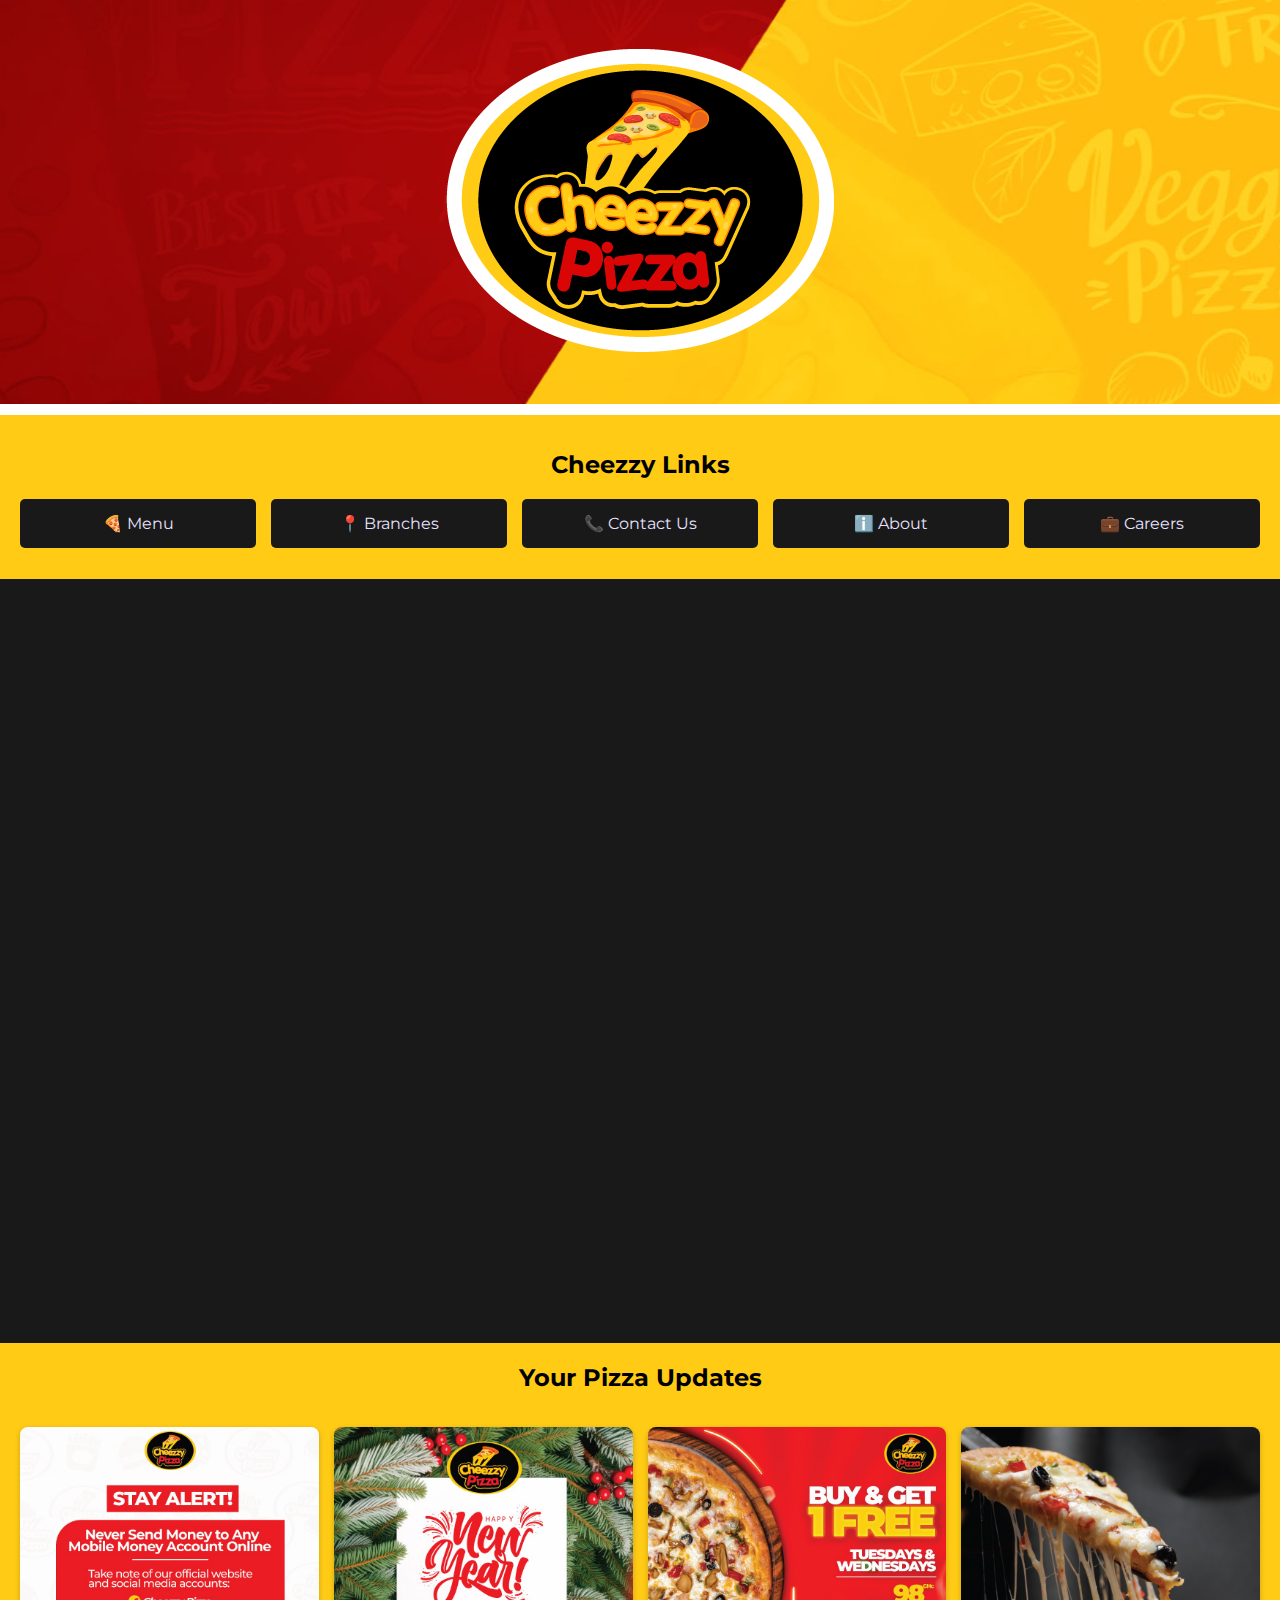
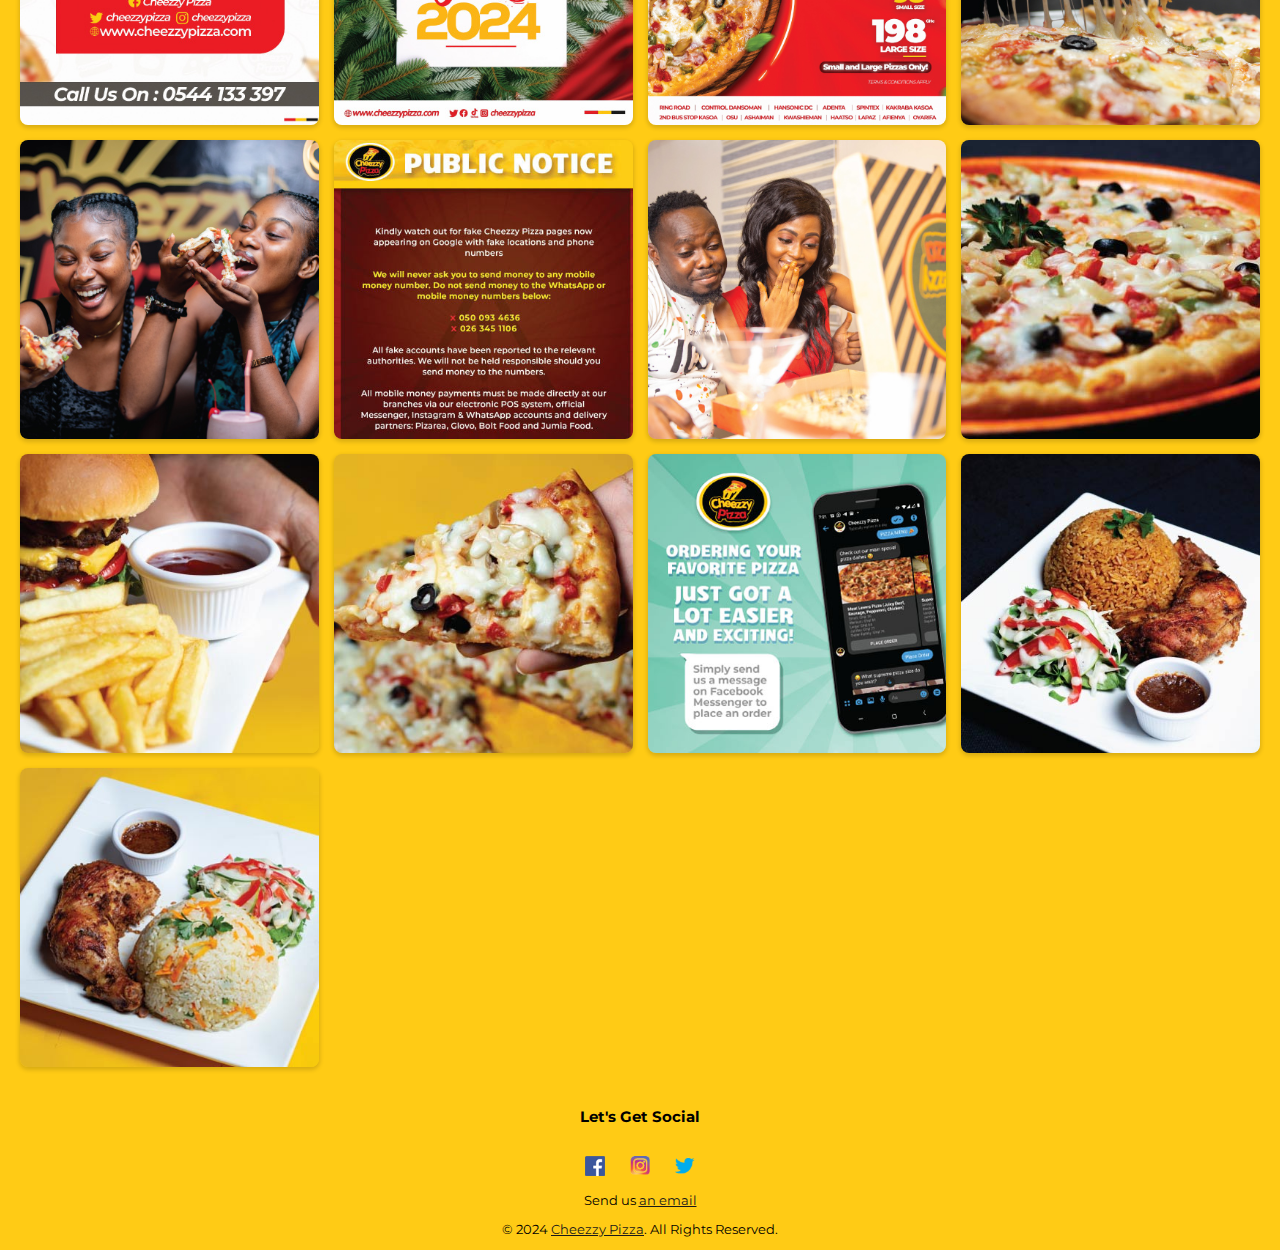
<file: index.html>
<!DOCTYPE html>
<html lang="en-US">

<head>
    <title>Cheezzy Pizza - The Best Pizzas in Ghana</title>
    <meta charset="UTF-8">
    <meta name="viewport" content="width=device-width, initial-scale=1.0">
    <meta name="description" content="Serving the best pizzas in Accra. Cheezzy Pizza is your new Premium Pizza Place.
    Branches: Ring Road, Oyarifa, Osu, Dansoman, Kasoa, Adenta, Ashaiman, Spintex, Haatso, Hansonic DC, Lapaz, Kwashieman, Afienya, Kakraba Kasoa">
    <link href="css/custom.css" type="text/css" rel="stylesheet">
    <link rel="preconnect" href="https://fonts.gstatic.com">
    <link href="https://fonts.googleapis.com/css2?family=Montserrat&display=swap" rel="stylesheet">
    <meta name="theme-color" content="#ffcc16">
    <meta property="og:title" content="Cheezzy Pizza, Your Pizza, Your Way">
    <meta property="og:url" content="https://cheezzypizza.com/">
    <meta property="og:type" content="website">
    <meta property="og:description" content="Welcome to Cheezzy Pizza, your premier 
          Pizza Place in Ghana. Ring Road, East Legon, Osu, Dansoman, Kasoa, Adenta, Ashaiman, Spintex and Haatso">
    <meta property="og:image" content="https://cheezzypizza.com/images/cheezzypizza-logo-3.png">
    <link rel="icon" type="image/png" sizes="16x16" href="images/favicon-16x16.png">
    <link rel="apple-touch-icon" href="images/favicon-120.png" sizes="120x120">
</head>

<body>
    
    <!-- Load Facebook SDK for JavaScript -->
    <div id="fb-root"></div>
    <script>
        window.fbAsyncInit = function () {
            FB.init({
                xfbml: true,
                version: 'v8.0'
            });
        };

        (function (d, s, id) {
            var js, fjs = d.getElementsByTagName(s)[0];
            if (d.getElementById(id)) return;
            js = d.createElement(s); js.id = id;
            js.src = 'https://connect.facebook.net/en_US/sdk/xfbml.customerchat.js';
            fjs.parentNode.insertBefore(js, fjs);
        }(document, 'script', 'facebook-jssdk'));</script>

    <header class="logo-head">
        <a href="index">
            <img src="images/cheezzypizza-logo-2.png" alt="Cheezzy Pizza Logo" class="logo">
        </a>
    </header>
    <hr>
    <nav class="main-menu">
        <h2>Cheezzy Links</h2>
        <ul class="menu-links">
            <li>
                <a href="docs/cheezzy-pizza-online-menu-sept-23.pdf">🍕 Menu</a>
            </li>
            <li>
                <a href="branches">📍 Branches</a>
            </li>
            <li>
                <a href="tel:+233544133397">📞 Contact Us</a>
            </li>
            <li>
                <a href="about">ℹ️ About</a>
            </li>
            <li>
                <a href="careers">💼 Careers</a>
            </li>
        </ul>

    </nav>

    <section class="video-em">
        <div class="videoWrapper">
            <iframe width="1349" height="488" loading="lazy"
                title="Enjoy the Time with Cheezzy Pizza"
                src="https://www.youtube.com/embed/1PEBqKXT5iU" frameborder="0"
                allow="accelerometer; autoplay; encrypted-media; gyroscope; picture-in-picture" allowfullscreen>
            </iframe>
        </div>
    </section>

    <section class="pic-gallery">
        <h2>Your Pizza Updates</h2>
        <img src="images/cheezzypizza-gram-33.jpg" alt="Cheezzy Pizza - Beware of Fraudsters" loading="lazy">
        <img src="images/cheezzypizza-gram-34.jpg" alt="Happy New Year - Cheezzy Pizza" loading="lazy">
        <img src="images/cheezzypizza-gram-31.jpg" alt="Buy and Get Free - Cheezzy Pizza" loading="lazy">
        <img src="images/cheezzypizza-gram-32.jpg" alt="Cheezzy Pizza - Best in Ghana" loading="lazy">
        <img src="images/cheezzypizza-gram-24.jpg" alt="Cheezzy Pizza Legon" loading="lazy">
        <img src="images/cheezzypizza-gram-23.jpg" alt="Cheezzy Pizza Fraud alert" loading="lazy">
        <img src="images/cheezzypizza-gram-25.jpg" alt="Cheezzy Pizza East Legon" loading="lazy">
        <img src="images/cheezzypizza-gram-5.jpg" alt="Cheezzy Pizza pizza 1" loading="lazy">
        <img src="images/cheezzypizza-gram-3.jpg" alt="Cheezzy Pizza" loading="lazy">
        <img src="images/cheezzypizza-gram-9.jpg" alt="Cheezzy Pizza" loading="lazy">
        <img src="images/cheezzypizza-gram-1.jpg" alt="Cheezzy Pizza" loading="lazy">
        <img src="images/cheezzypizza-gram-4.jpg" alt="Cheezzy Pizza Jollof Rice" loading="lazy">
        <img src="images/cheezzypizza-gram-2.jpg" alt="Cheezzy Pizza Fried Rice" loading="lazy">
    </section>

    <footer>
        <h3>Let's Get Social</h3>
        <div class="social">
            <a href="https://www.facebook.com/cheezzypizza" target="_blank" rel="noopener"><img
                    src="images/facebook-icon-1.png" width="25" alt="facebook-icon"></a>
            <a href="https://www.instagram.com/cheezzypizza" target="_blank" rel="noopener"><img
                    src="images/instagram-icon-1.png" width="25" alt="instagram-icon"></a>
            <a href="https://www.twitter.com/cheezzypizza" target="_blank" rel="noopener"><img
                    src="images/twitter-icon-1.png" width="25" alt="instagram-icon"></a>
        </div>
        <p> Send us <a href="mailto:cheezzypizzaofficial@gmail.com">an email</a></p>
        <p> &copy; 2024 <a href="#">Cheezzy Pizza</a>. All Rights Reserved.</p>

    </footer> <!-- end of footer -->
    <div class="fb-customerchat" attribution=setup_tool page_id="109368220837922" theme_color="#0A7CFF"
        logged_in_greeting="Hi! Want to order pizza 🍕?" logged_out_greeting="Hi! Want to order pizza 🍕?">
    </div>

    <!-- What are you looking for? Not that you asked but this site was designed by Ludvic (Twitter @ludykraks) -->
    <!-- You can find the source files on github.com/ludykraks  -->

</body>

</html>
</file>
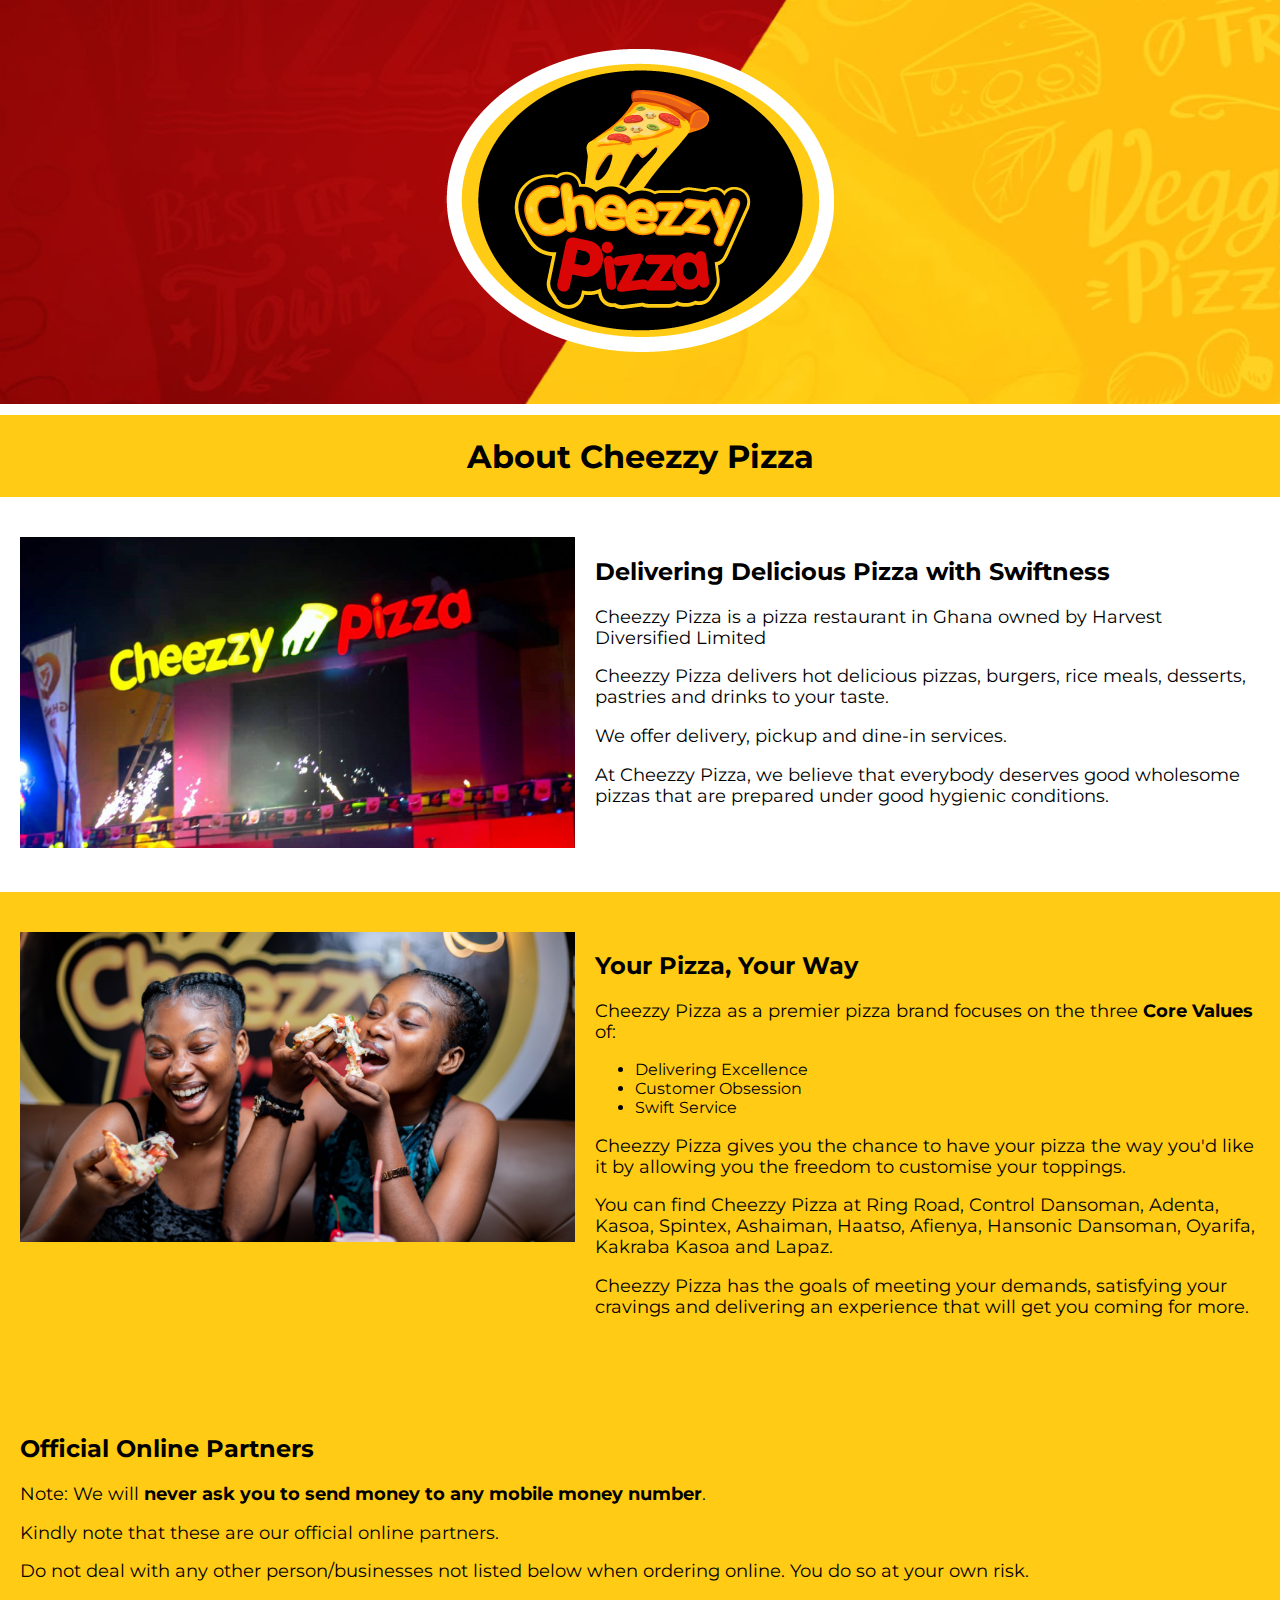
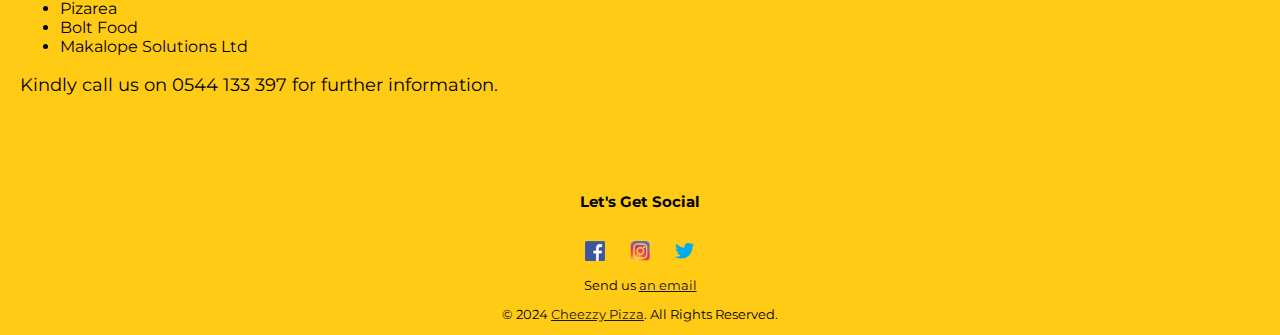
<file: about.html>
<!DOCTYPE html>
<html lang="en-US">

<head>
    <title>Cheezzy Pizza - About Us</title>
    <meta charset="UTF-8">
    <meta name="viewport" content="width=device-width, initial-scale=1.0">
    <meta name="description" content="Cheezzy Pizza is a pizza restaurant in Ghana owned by 
           Harvest Diversified Limited that delivers hot delicious pizzas, burgers,">
    <link href="css/custom.css" type="text/css" rel="stylesheet">
    <link rel="preconnect" href="https://fonts.gstatic.com">
    <link href="https://fonts.googleapis.com/css2?family=Montserrat&display=swap" rel="stylesheet">
    <meta name="theme-color" content="#ffcc16">
    <meta property="og:title" content="About Cheezzy Pizza">
    <meta property="og:url" content="https://cheezzypizza.com/about">
    <meta property="og:type" content="website">
    <meta property="og:description" content="Cheezzy Pizza is a pizza restaurant in Ghana owned 
    by Harvest Diversified Limited that delivers hot delicious pizzas, burgers,">
    <meta property="og:image" content="https://cheezzypizza.com/images/cheezzypizza-about-2.jpg">
    <link rel="icon" type="image/png" sizes="16x16" href="images/favicon-16x16.png">
    <link rel="apple-touch-icon" href="images/favicon-120.png" sizes="120x120">
</head>

<body>

    <header class="logo-head">
        <a href="index">
            <img src="images/cheezzypizza-logo-2.png" alt="Cheezzy Pizza Logo" class="logo">
        </a>
    </header>
    <hr>
    <h1 style="text-align: center;">About Cheezzy Pizza </h1>
    <section class="about">
        <div class="about-div">
            <div><img src="images/cheezzypizza-about-1.jpg" alt="Cheezzy Pizza Building" loading="lazy"></div>
            <div>
                <h2>Delivering Delicious Pizza with Swiftness</h2>
                <p>Cheezzy Pizza is a pizza restaurant in Ghana owned by Harvest Diversified Limited</p> <p>Cheezzy Pizza 
                    delivers hot delicious pizzas, burgers, rice meals, desserts, pastries and drinks to your taste.</p>
                <p>We offer delivery, pickup and dine-in services.</p>
                <p>At Cheezzy Pizza, we believe that everybody deserves good wholesome
                    pizzas that are prepared under good hygienic conditions.</p>
            </div>
        </div>

    </section>
    <section class="core">
        <div class="core-val">
            <div><img src="images/cheezzypizza-about-3.jpg" alt="Cheezzy Pizza Slices" loading="lazy"></div>
            <div>
                <h2>Your Pizza, Your Way</h2>
                <p>Cheezzy Pizza as a premier pizza brand focuses on the three <strong>Core Values</strong> of:
                </p>
                <ul>
                    <li>Delivering Excellence</li>
                    <li>Customer Obsession </li>
                    <li>Swift Service</li>
                </ul>
                <p>Cheezzy Pizza gives you the chance to have your pizza the way you'd like it by allowing you the
                    freedom to customise your toppings.</p>
                <p>You can find Cheezzy Pizza at Ring Road, Control Dansoman, Adenta, Kasoa, Spintex,
                    Ashaiman, Haatso, Afienya, Hansonic Dansoman, Oyarifa, Kakraba Kasoa and Lapaz.</p>
                <p>Cheezzy Pizza has the goals of meeting your demands, satisfying your cravings and
                    delivering an experience that will get you coming for more.</p>
            </div>
        </div>
    </section>

    <section class="core">
        <div class="partners">
            <h2>Official Online Partners</h2>
            <p>Note: We will <strong>never ask you to send money to any mobile money number</strong>.</p>
            <p>Kindly note that these are our official online partners.</p>
            <p>Do not deal with any other person/businesses not
                listed below when ordering online. You do so at your own risk.</p>
            <ul>
                <li>Pizarea</li>
                <li>Bolt Food</li>
                <li>Makalope Solutions Ltd</li>
            </ul>
            <p>Kindly call us on 0544 133 397 for further information.</p>
        </div>
    </section>

    <footer>
        <h3>Let's Get Social</h3>
        <div class="social">
            <a href="https://www.facebook.com/cheezzypizza" target="_blank" rel="noopener"><img
                    src="images/facebook-icon-1.png" width="25" alt="facebook-icon"></a>
            <a href="https://www.instagram.com/cheezzypizza" target="_blank" rel="noopener"><img
                    src="images/instagram-icon-1.png" width="25" alt="instagram-icon"></a>
            <a href="https://www.twitter.com/cheezzypizza" target="_blank" rel="noopener"><img
                    src="images/twitter-icon-1.png" width="25" alt="instagram-icon"></a>
        </div>
        <p> Send us <a href="mailto:cheezzypizzaofficial@gmail.com">an email</a></p>
        <p> &copy; 2024 <a href="#">Cheezzy Pizza</a>. All Rights Reserved.</p>

    </footer> <!-- end of footer -->
    <div class="fb-customerchat" attribution=setup_tool page_id="109368220837922" theme_color="#0A7CFF"
        logged_in_greeting="Hi! Want to order pizza 🍕?" logged_out_greeting="Hi! Want to order pizza 🍕?">
    </div>

</body>

</html>
</file>
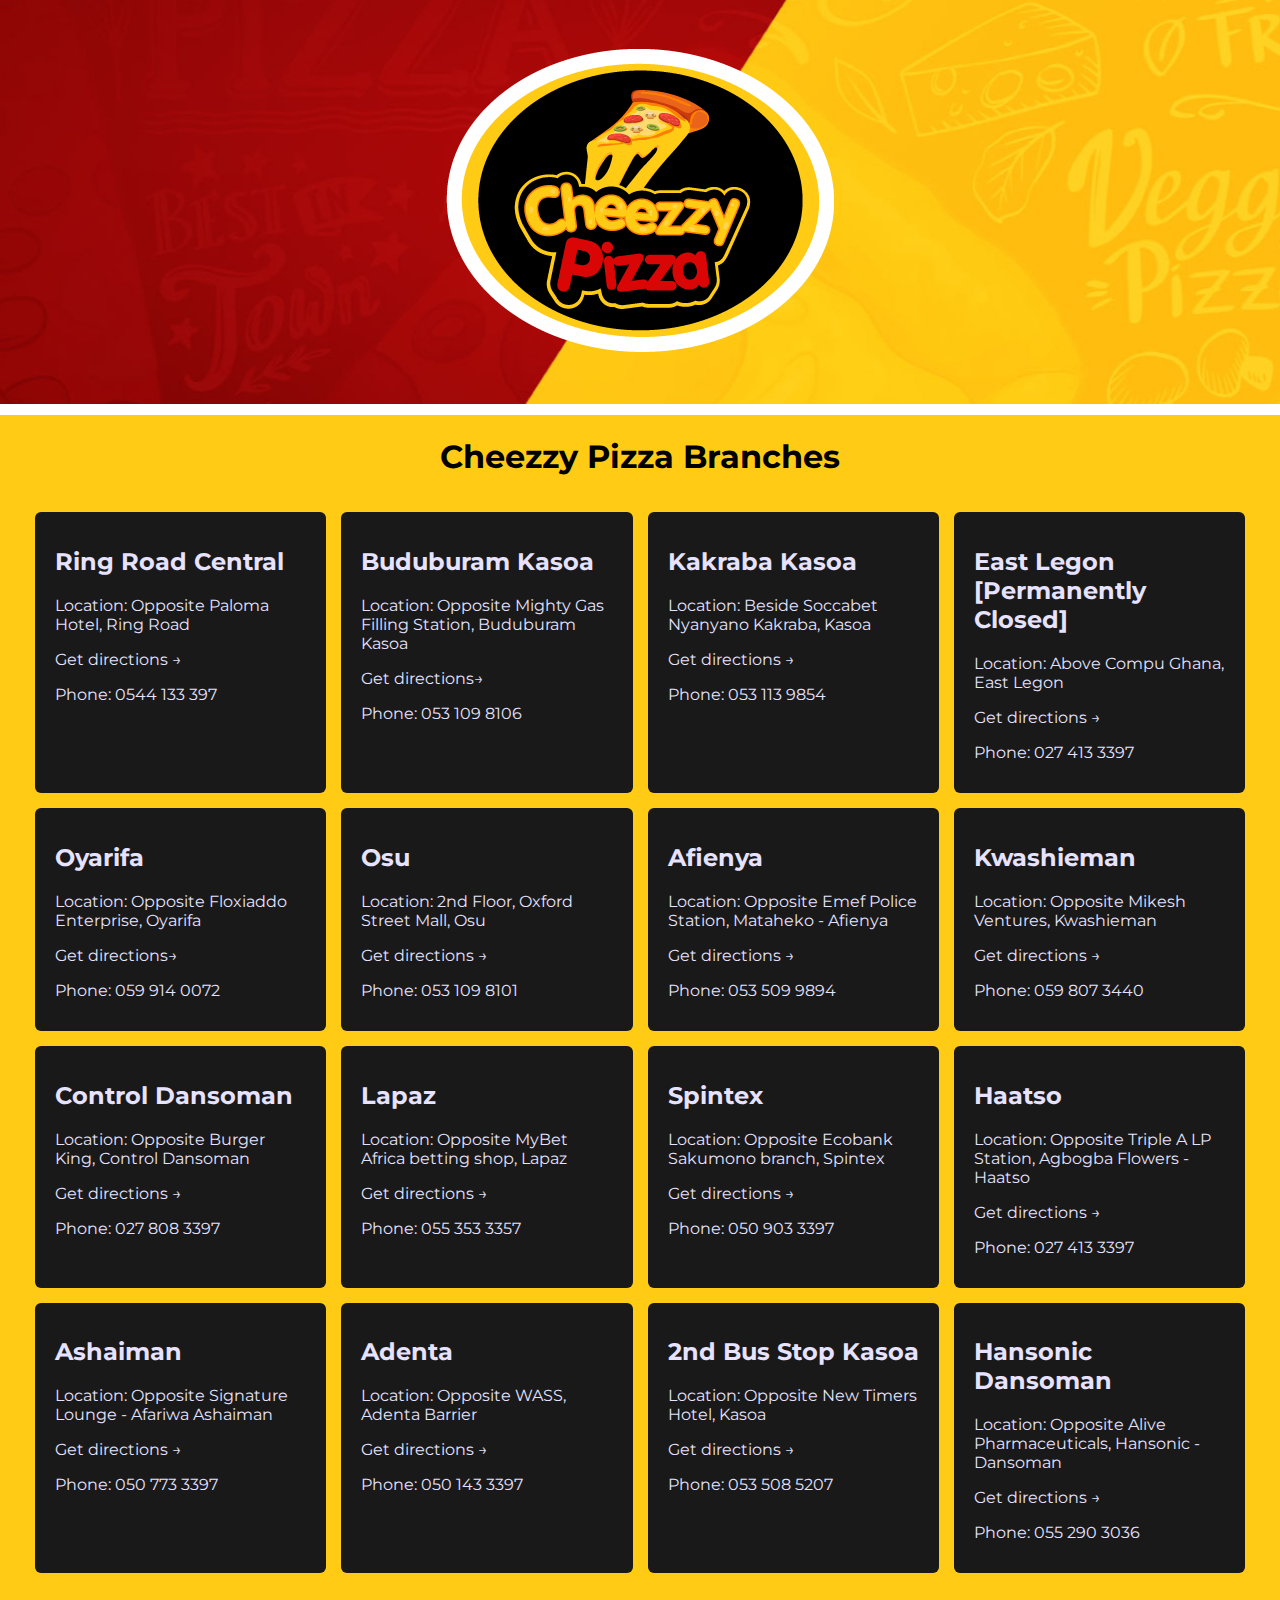
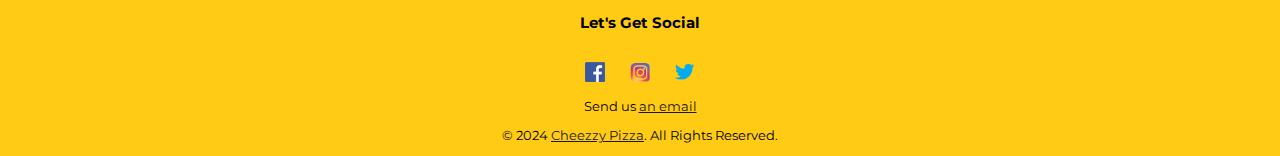
<file: branches.html>
<!DOCTYPE html>
<html lang="en-US">

<head>
    <title>Cheezzy Pizza Branches</title>
    <meta charset="UTF-8">
    <meta name="viewport" content="width=device-width, initial-scale=1.0">
    <meta name="description" content="Find Cheezzy Pizza branches, locations and contact numbers. 
    Branches: Ring Road, , Lapaz, Dansoman, Kasoa, Adenta, Ashaiman, Spintex, Haatso, Hansonic DC, Oyarifa, Kakraba Kasoa, Buduburam Kasoa">
    <link href="css/custom.css" type="text/css" rel="stylesheet">
    <link rel="preconnect" href="https://fonts.gstatic.com">
    <link href="https://fonts.googleapis.com/css2?family=Montserrat&display=swap" rel="stylesheet">
    <meta name="theme-color" content="#ffcc16">
    <meta property="og:title" content="Cheezzy Pizza Branches">
    <meta property="og:url" content="https://cheezzypizza.com/branches">
    <meta property="og:type" content="website">
    <meta property="og:description" content="Find Cheezzy Pizza branches, locations and contact numbers. 
    Branches: Ring Road, Osu, Dansoman, Kasoa, Adenta, Ashaiman, Spintex, Haatso, Hansonic DC">
    <meta property="og:image" content="https://cheezzypizza.com/images/cheezzypizza-logo-3.png">
    <link rel="icon" type="image/png" sizes="16x16" href="images/favicon-16x16.png">
    <link rel="apple-touch-icon" href="images/favicon-120.png" sizes="120x120">
</head>

<body>

    <!-- Load Facebook SDK for JavaScript -->
    <div id="fb-root"></div>
    <script>
        window.fbAsyncInit = function () {
            FB.init({
                xfbml: true,
                version: 'v8.0'
            });
        };

        (function (d, s, id) {
            var js, fjs = d.getElementsByTagName(s)[0];
            if (d.getElementById(id)) return;
            js = d.createElement(s); js.id = id;
            js.src = 'https://connect.facebook.net/en_US/sdk/xfbml.customerchat.js';
            fjs.parentNode.insertBefore(js, fjs);
        }(document, 'script', 'facebook-jssdk'));</script>


    <header class="logo-head">
        <a href="index">
            <img src="images/cheezzypizza-logo-2.png" alt="Cheezzy Pizza Logo" class="logo">
        </a>
    </header>
    <hr>
    <div class="branches">
        <h1>Cheezzy Pizza Branches</h1>
        <div class="branch">
            <div class="branch-details">
                <h2>Ring Road Central</h2>
                <p class="branch-loc">Location: Opposite Paloma Hotel, Ring Road</p>
                <p class="branch-dir"><a href="https://g.page/cheezzypizza-ringroad" rel="noopener">Get directions →</a>
                </p>
                <p class="branch-contact"> Phone: <a href="tel:+233544133397">0544 133 397</a>
                </p>
            </div>
        </div>

         <div class="branch">
            <div class="branch-details">
                <h2>Buduburam Kasoa</h2>
                <p class="branch-loc">Location: Opposite Mighty Gas Filling Station, Buduburam Kasoa</p>
                <p class="branch-dir"><a href="https://maps.app.goo.gl/1616y3SjDjY6oadJA" rel="noopener">Get directions→</a>
                </p>
                <p class="branch-contact"> Phone: <a href="tel:+233531098106">053 109 8106</a>
                </p>
            </div>
        </div>         
        
        
         <div class="branch">
            <div class="branch-details">
                <h2>Kakraba Kasoa </h2>
                <p class="branch-loc">Location: Beside Soccabet Nyanyano Kakraba, Kasoa</p>
                <p class="branch-dir"><a href="https://g.co/kgs/ox18hp" rel="noopener">Get directions
                        →</a>
                </p>
                <p class="branch-contact"> Phone: <a href="tel:+233531139854">053 113 9854</a>
                </p>
            </div>
        </div>        

        <div class="branch">
            <div class="branch-details">
                <h2>East Legon [Permanently Closed] </h2>
                <p class="branch-loc">Location: Above Compu Ghana, East Legon</p>
                <p class="branch-dir"><a href="https://g.page/r/CX4-hHxJLnerEA0" rel="noopener">Get directions
                        →</a>
                </p>
                <p class="branch-contact"> Phone: <a href="tel:+233274133397">027 413 3397</a>
                </p>
            </div>
        </div>  
        
        
        <div class="branch">
            <div class="branch-details">
                <h2>Oyarifa</h2>
                <p class="branch-loc">Location: Opposite Floxiaddo Enterprise, Oyarifa</p>
                <p class="branch-dir"><a href="https://goo.gl/maps/WpA9rLeDe3VhZcc78" rel="noopener">Get directions→</a></p>
                <p class="branch-contact"> Phone: <a href="tel:+233599140072">059 914 0072</a>
                </p>
            </div>
        </div>         
        
        <div class="branch">
            <div class="branch-details">
                <h2>Osu</h2>
                <p class="branch-loc">Location: 2nd Floor, Oxford Street Mall, Osu</p>
                <p class="branch-dir"><a href="https://g.page/cheezzypizza-osu" rel="noopener">Get directions →</a></p>
                <p class="branch-contact"> Phone: <a href="tel:+233531098101">053 109 8101</a>
                </p>
            </div>
        </div>
        
        <div class="branch">
            <div class="branch-details">
                <h2>Afienya</h2>
                <p class="branch-loc">Location: Opposite Emef Police Station, Mataheko - Afienya</p>
                <p class="branch-dir"><a href="https://g.page/r/CXIKtXUQjYqjEAE" rel="noopener">Get directions →</a></p>
                <p class="branch-contact"> Phone: <a href="tel:+233535099894">053 509 9894</a>
                </p>
            </div>
        </div>

        <div class="branch">
            <div class="branch-details">
                <h2>Kwashieman</h2>
                <p class="branch-loc">Location: Opposite Mikesh Ventures, Kwashieman</p>
                <p class="branch-dir"><a href="https://g.page/r/CXDqjvoli8YKEBA" rel="noopener">Get directions →</a></p>
                <p class="branch-contact"> Phone: <a href="tel:+233598073440">059 807 3440</a>
                </p>
            </div>
        </div>
        
        <div class="branch">
            <div class="branch-details">
                <h2>Control Dansoman </h2>
                <p class="branch-loc">Location: Opposite Burger King, Control Dansoman </p>
                <p class="branch-dir"><a href="https://g.page/cheezzypizza-dansoman" rel="noopener">Get directions →</a>
                </p>
                <p class="branch-contact"> Phone: <a href="tel:+233278083397">027 808 3397</a>
                </p>
            </div>
        </div>

        <div class="branch">
            <div class="branch-details">
                <h2>Lapaz</h2>
                <p class="branch-loc">Location: Opposite MyBet Africa betting shop, Lapaz</p>
                <p class="branch-dir"><a href="https://g.page/cheezzypizza-lapaz" rel="noopener">Get directions
                        →</a></p>
                <p class="branch-contact"> Phone: <a href="tel:+233553533357">055 353 3357</a>
                </p>
            </div>
        </div>

        <div class="branch">
            <div class="branch-details">
                <h2>Spintex</h2>
                <p class="branch-loc">Location: Opposite Ecobank Sakumono branch, Spintex</p>
                <p class="branch-dir"><a href="https://goo.gl/maps/zV2gnmZTEdd23zej8" rel="noopener">Get directions
                        →</a></p>
                <p class="branch-contact"> Phone: <a href="tel:+233509033397">050 903 3397</a>
                </p>
            </div>
        </div>

        <div class="branch">
            <div class="branch-details">
                <h2>Haatso</h2>
                <p class="branch-loc">Location: Opposite Triple A LP Station, Agbogba Flowers - Haatso</p>
                <p class="branch-dir"><a href="https://g.page/cheezzypizza-haatso" rel="noopener">Get directions →</a>
                </p>
                <p class="branch-contact"> Phone: <a href="tel:+233274133397">027 413 3397</a>
                </p>
            </div>
        </div>

        <div class="branch">
            <div class="branch-details">
                <h2>Ashaiman</h2>
                <p class="branch-loc">Location: Opposite Signature Lounge - Afariwa Ashaiman</p>
                <p class="branch-dir"><a href="https://goo.gl/maps/tyMgepYAchf94S8c9" rel="noopener">Get directions
                        →</a></p>
                <p class="branch-contact"> Phone: <a href="tel:+233507733397">050 773 3397</a>
                </p>
            </div>
        </div>

        <div class="branch">
            <div class="branch-details">
                <h2>Adenta</h2>
                <p class="branch-loc">Location: Opposite WASS, Adenta Barrier</p>
                <p class="branch-dir"><a href="https://g.page/cheezzypizza-adenta" rel="noopener">Get directions →</a>
                </p>
                <p class="branch-contact"> Phone: <a href="tel:+233501433397">050 143 3397</a>
                </p>
            </div>
        </div>

        <div class="branch">
            <div class="branch-details">
                <h2>2nd Bus Stop Kasoa</h2>
                <p class="branch-loc">Location: Opposite New Timers Hotel, Kasoa</p>
                <p class="branch-dir"><a href="https://g.page/cheezzypizza-kasoa" rel="noopener">Get directions →</a>
                </p>
                <p class="branch-contact"> Phone: <a href="tel:+233535085207">053 508 5207</a>
                </p>
            </div>
        </div>

        <div class="branch">
            <div class="branch-details">
                <h2>Hansonic Dansoman</h2>
                <p class="branch-loc">Location: Opposite Alive Pharmaceuticals, Hansonic - Dansoman</p>
                <p class="branch-dir"><a href="https://g.page/cheezzypizza-hansonic-dc" rel="noopener">Get directions
                        →</a>
                </p>
                <p class="branch-contact"> Phone: <a href="tel:+233552903036">055 290 3036</a>
                </p>
            </div>
        </div>

    </div>

    <footer>
        <h3>Let's Get Social</h3>
        <div class="social">
            <a href="https://www.facebook.com/cheezzypizza" target="_blank" rel="noopener"><img
                    src="images/facebook-icon-1.png" width="25" alt="facebook-icon"></a>
            <a href="https://www.instagram.com/cheezzypizza" target="_blank" rel="noopener"><img
                    src="images/instagram-icon-1.png" width="25" alt="instagram-icon"></a>
            <a href="https://www.twitter.com/cheezzypizza" target="_blank" rel="noopener"><img
                    src="images/twitter-icon-1.png" width="25" alt="instagram-icon"></a>
        </div>
        <p> Send us <a href="mailto:cheezzypizzaofficial@gmail.com">an email</a></p>
        <p> &copy; 2024 <a href="#">Cheezzy Pizza</a>. All Rights Reserved.</p>

    </footer> <!-- end of footer -->
    <div class="fb-customerchat" attribution=setup_tool page_id="109368220837922" theme_color="#0A7CFF"
        logged_in_greeting="Hi! Want to order pizza 🍕?" logged_out_greeting="Hi! Want to order pizza 🍕?">
    </div>

</body>

</html>
</file>
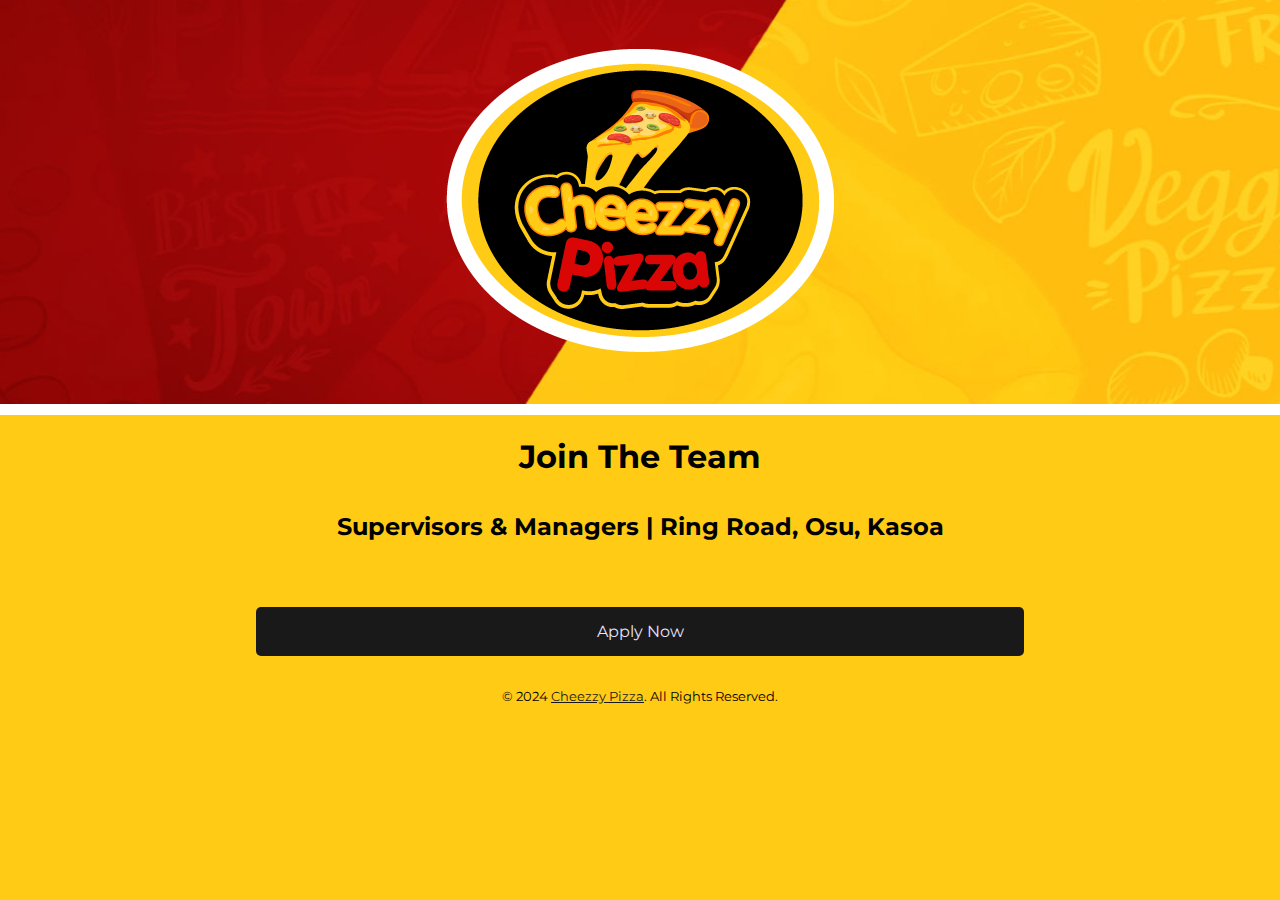
<file: careers.html>
<!DOCTYPE html>
<html lang="en-US">

<head>
    <title>Cheezzy Pizza Careers</title>
    <meta charset="UTF-8">
    <meta name="viewport" content="width=device-width, initial-scale=1.0">
    <meta name="description" content="Explore Great Career Opportunities at Cheezzy Pizza. Come work with us.">
    <link href="css/custom.css" type="text/css" rel="stylesheet">
    <link rel="preconnect" href="https://fonts.gstatic.com">
    <link href="https://fonts.googleapis.com/css2?family=Montserrat&display=swap" rel="stylesheet">
    <meta name="theme-color" content="#ffcc16">
    <meta property="og:title" content="Cheezzy Pizza, Your Pizza, Your Way">
    <meta property="og:url" content="https://cheezzypizza.com/careers">
    <meta property="og:type" content="website">
    <meta property="og:description" content="We are hiring. Explore Great Career Opportunities at Cheezzy Pizza.">
    <meta property="og:image" content="https://cheezzypizza.com/images/cheezzypizza-logo-1.png">
    <link rel="icon" type="image/png" sizes="16x16" href="images/favicon-16x16.png">
    <link rel="apple-touch-icon" href="images/favicon-120.png" sizes="120x120">
    <style>

    .wrapper{
        position:relative;
        padding-top: 30px;
    }
        
      footer {
        position: absolute;
        bottom: 0;
        left: 0;
        right: 0;
        margin-left: auto;
        margin-right: auto;
       }

    </style>
</head>

<body>

    <!-- Load Facebook SDK for JavaScript -->
    <div id="fb-root"></div>
    <script>
        window.fbAsyncInit = function () {
            FB.init({
                xfbml: true,
                version: 'v8.0'
            });
        };

        (function (d, s, id) {
            var js, fjs = d.getElementsByTagName(s)[0];
            if (d.getElementById(id)) return;
            js = d.createElement(s); js.id = id;
            js.src = 'https://connect.facebook.net/en_US/sdk/xfbml.customerchat.js';
            fjs.parentNode.insertBefore(js, fjs);
        }(document, 'script', 'facebook-jssdk'));</script>
    
    <header class="logo-head">
        <a href="index">
            <img src="images/cheezzypizza-logo-2.png" alt="Cheezzy Pizza Logo" class="logo">
        </a>
    </header>
    <hr>
    <h1 style="text-align: center">Join The Team</h1>
    <h2 style="text-align: center; padding: 15px;"> Supervisors & Managers | Ring Road, Osu, Kasoa </h2>
<!--  <h3 style="text-align: center; padding: 15px">Check Back Later</h3> -->
    <nav class="careers-menu">
        <ul class="menu-links">
            <li>
                <a href="https://forms.gle/fjV6H9n14GnGzbCh9">Apply Now </a>
            </li>
        </ul>

    </nav>

    <div class="wrapper">
    <footer class="container-fluid text-center" style="margin-top: 20px;">

        <p> &copy; 2024 <a href="https://cheezzypizza.com">Cheezzy Pizza</a>. All Rights Reserved.</p>

    </footer> <!-- end of footer -->
    </div>    
    <div class="fb-customerchat" attribution=setup_tool page_id="109368220837922" theme_color="#0A7CFF"
        logged_in_greeting="Hi! Want to order pizza 🍕?" logged_out_greeting="Hi! Want to order pizza 🍕?">
    </div>

</body>

</html>
</file>
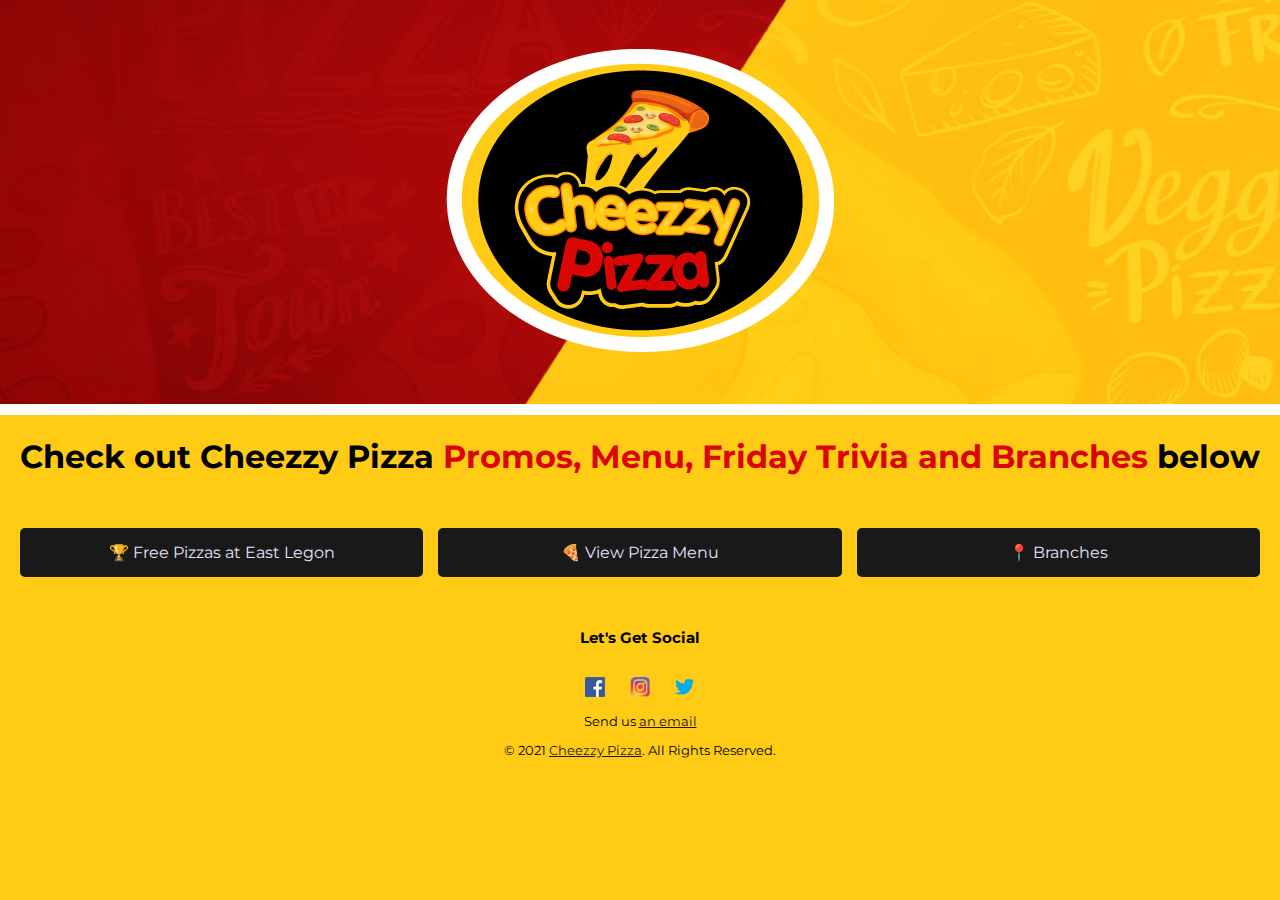
<file: cheezzy-promo-links.html>
<!DOCTYPE html>
<html lang="en-US">

<head>
    <title>Cheezzy Pizza Menu Promos </title>
    <meta charset="UTF-8">
    <meta name="viewport" content="width=device-width, initial-scale=1.0">
    <meta name="description" content="Click on the buttons here to enjoy amazing
          offers from Cheezzy Pizza. Free Pizzas, Discounts etc">
    <link href="css/custom.css" type="text/css" rel="stylesheet">
    <link rel="preconnect" href="https://fonts.gstatic.com">
    <link href="https://fonts.googleapis.com/css2?family=Montserrat&display=swap" rel="stylesheet">
    <meta name="theme-color" content="#ffcc16">
    <meta property="og:title" content="Cheezzy Pizza, Your Pizza, Your Way">
    <meta property="og:url" content="https://cheezzypizza.com/cheezzy-promo-links">
    <meta property="og:type" content="website">
    <meta property="og:description" content="Click on the buttons here to enjoy amazing
    offers from Cheezzy Pizza. Free Pizzas, Discounts etc">
    <meta property="og:image" content="https://cheezzypizza.com/images/cheezzypizza-logo-1.png">
    <link rel="icon" type="image/png" sizes="16x16" href="images/favicon-16x16.png">
    <link rel="apple-touch-icon" href="images/favicon-120.png" sizes="120x120">
</head>

<body>

    <header class="logo-head">
        <a href="index">
            <img src="images/cheezzypizza-logo-2.png" alt="Cheezzy Pizza Logo" class="logo">
        </a>
    </header>
    <hr>

   <h1 style="text-align: center">Check out Cheezzy Pizza <span style="color:var(--red)">Promos, Menu, Friday Trivia
            and Branches</span> below</h1>

    <nav class="main-menu">
        <ul class="menu-links">
            <li>
                <a href="https://m.me/cheezzypizza?ref=mysterybox">🏆 Free Pizzas at East Legon</a>
            </li>
            <li>
                <a href="docs/cheezzy-pizza-online-menu-aug-21.pdf">🍕 View Pizza Menu</a>
            </li>
         <!--    <li>
                <a href="https://www.instagram.com/cheezzypizza/guide/ongoing-cheezzy-pizza-promos/18228504235039762/">🎉
                    Cheezzy Promos</a>
            </li> -->
            <li>
                <a href="branches">📍 Branches</a>
            </li>
        </ul>
    </nav>

    <footer class="container-fluid text-center" style="margin-top: 20px;">

        <h3>Let's Get Social</h3>
        <div class="social">
            <a href="https://www.facebook.com/cheezzypizza" target="_blank" rel="noopener"><img
                    src="images/facebook-icon-1.png" width="25" alt="facebook-icon"></a>
            <a href="https://www.instagram.com/cheezzypizza" target="_blank" rel="noopener"><img
                    src="images/instagram-icon-1.png" width="25" alt="instagram-icon"></a>
            <a href="https://www.twitter.com/cheezzypizza" target="_blank" rel="noopener"><img
                    src="images/twitter-icon-1.png" width="25" alt="instagram-icon"></a>
        </div>
        <p> Send us <a href="mailto:cheezzypizzaofficial@gmail.com">an email</a></p>

        <p> &copy; 2021 <a href="https://cheezzypizza.com">Cheezzy Pizza</a>. All Rights Reserved.</p>

    </footer> <!-- end of footer -->
    <div class="fb-customerchat" attribution=setup_tool page_id="109368220837922" theme_color="#0A7CFF"
        logged_in_greeting="Hi! Want to order pizza 🍕?" logged_out_greeting="Hi! Want to order pizza 🍕?">
    </div>

</body>

</html>
</file>
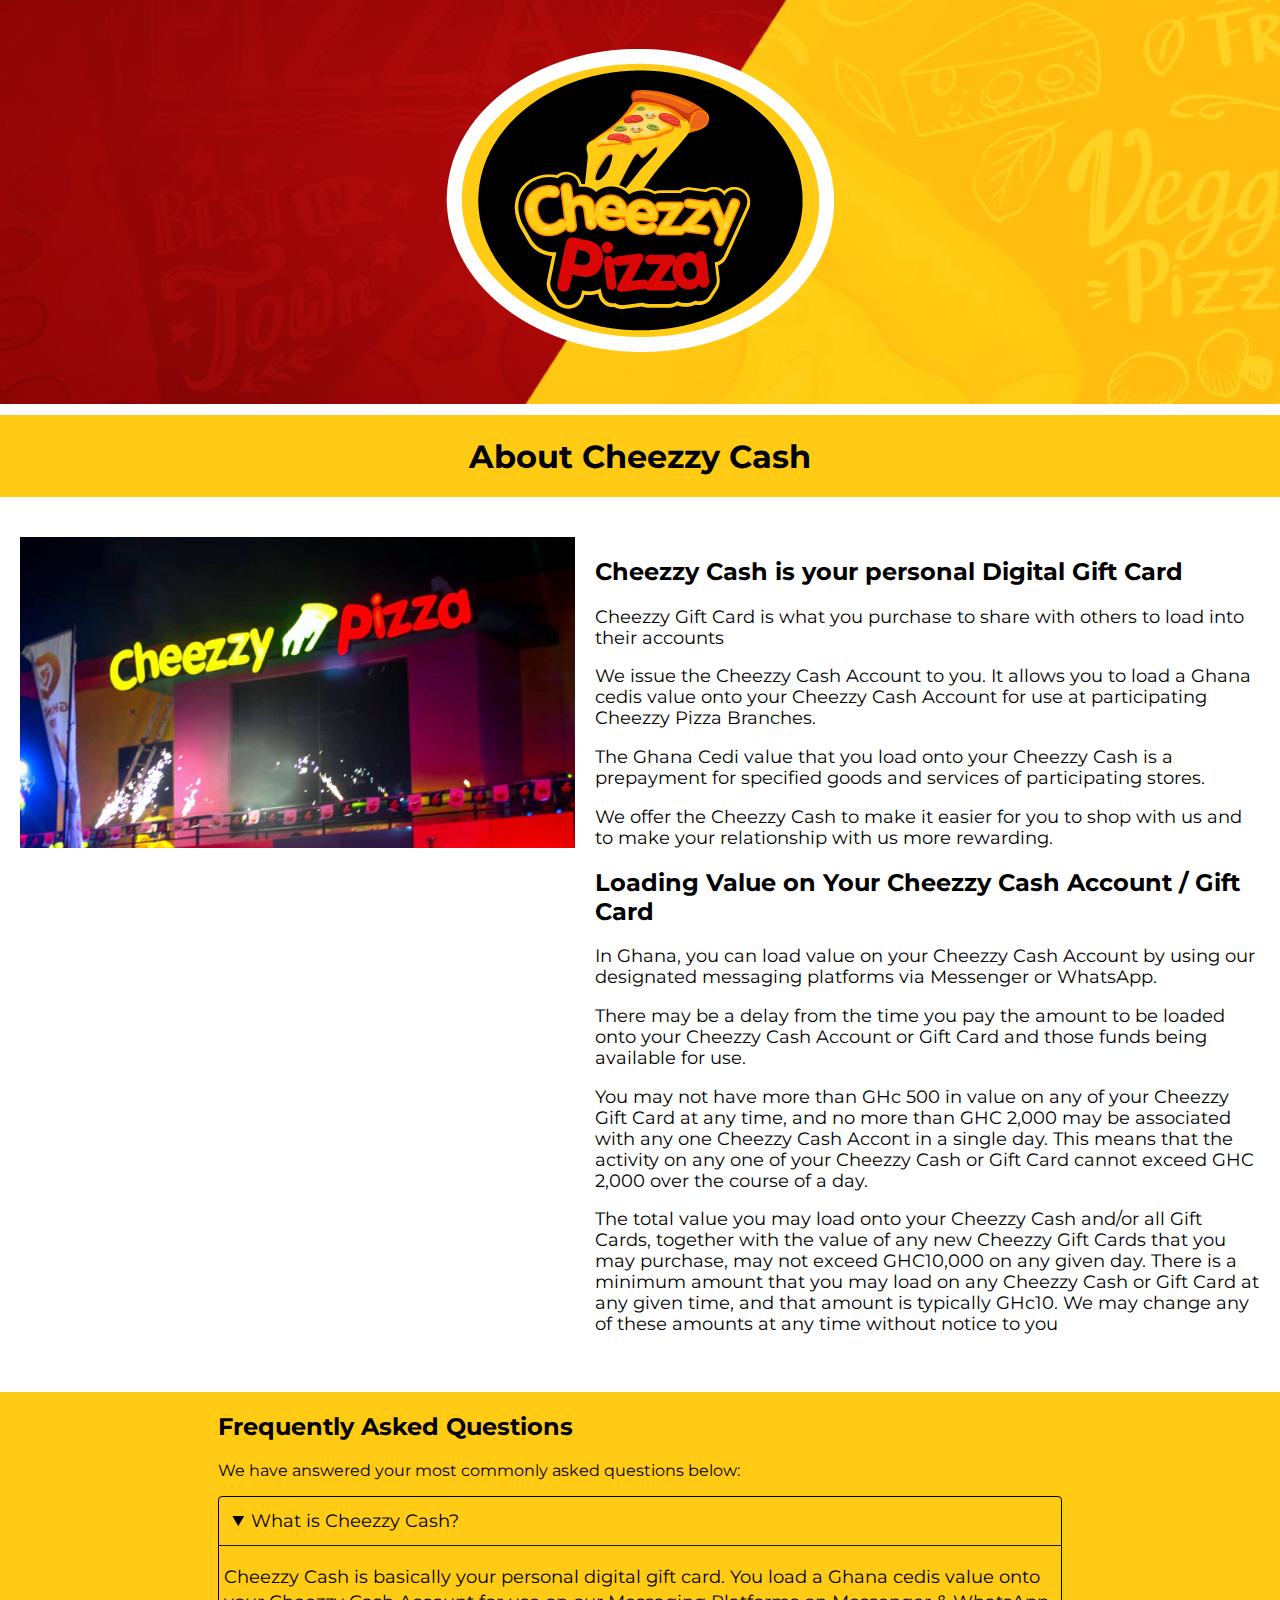
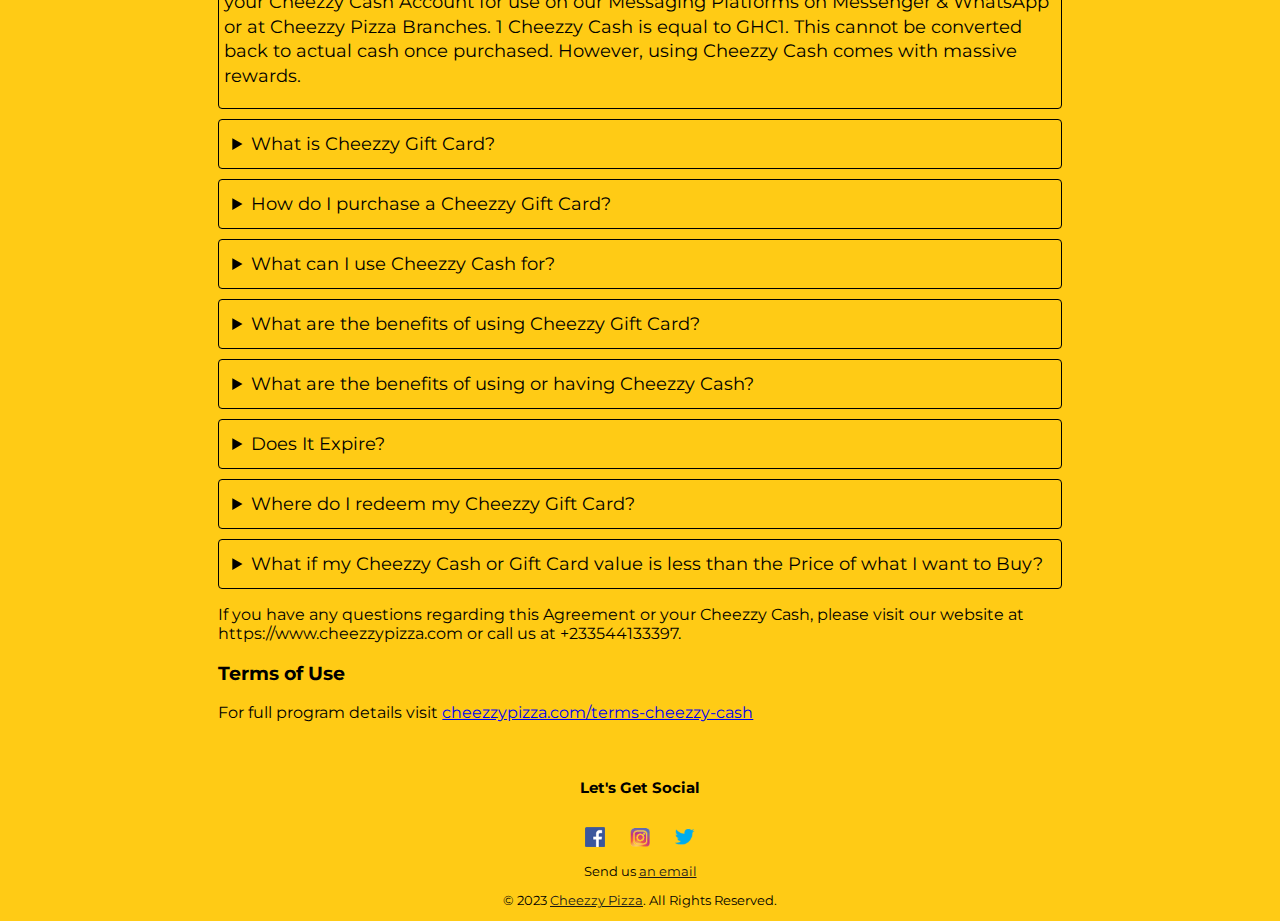
<file: cheezzycash-terms.html>
<!DOCTYPE html>
<html lang="en-US">

<head>
    <title>Cheezzy Cash - Terms and Conditions</title>
    <meta charset="UTF-8">
    <meta name="viewport" content="width=device-width, initial-scale=1.0">
    <meta name="description" content="Cheezzy Cash is your personal Digital Gift Card. The
    Gift Card value can be used instead of cash or Mobile Money">
    <link href="css/custom.css" type="text/css" rel="stylesheet">
    <link rel="preconnect" href="https://fonts.gstatic.com">
    <link href="https://fonts.googleapis.com/css2?family=Montserrat&display=swap" rel="stylesheet">
    <meta name="theme-color" content="#ffcc16">
    <meta property="og:title" content="About Cheezzy Cash">
    <meta property="og:url" content="https://cheezzypizza.com/cheezzycash-terms">
    <meta property="og:type" content="website">
    <meta property="og:description" content="Cheezzy Cash is your personal Digital Gift Card. The
    Gift Card value can be used instead of cash or Mobile Money">
    <meta property="og:image" content="https://cheezzypizza.com/images/cheezzypizza-about-2.jpg">
    <link rel="icon" type="image/png" sizes="16x16" href="images/favicon-16x16.png">
    <link rel="apple-touch-icon" href="images/favicon-120.png" sizes="120x120">
</head>

<body>

    <header class="logo-head">
        <a href="index">
            <img src="images/cheezzypizza-logo-2.png" alt="Cheezzy Pizza Logo" class="logo">
        </a>
    </header>
    <hr>
    <h1 style="text-align: center;">About Cheezzy Cash</h1>
    <section class="about">
        <div class="about-div">
            <div><img src="images/cheezzypizza-about-1.jpg" alt="Cheezzy Pizza Building" loading="lazy"></div>
            <div>
                <h2>Cheezzy Cash is your personal Digital Gift Card</h2>
                <p>Cheezzy Gift Card is what you purchase to share with others to load into their accounts</p>
                <p>We issue the Cheezzy Cash Account to you. It allows you to load a Ghana cedis value
                    onto your Cheezzy Cash Account for use at participating Cheezzy Pizza Branches.</p>
                 <p>The Ghana Cedi value that you load onto your Cheezzy Cash is a prepayment for specified
                    goods and services of participating stores.</p> 
                <p>We offer the Cheezzy Cash to make it easier for you to shop with us and to make your 
                    relationship with us more rewarding.</p>
                <h2>Loading Value on Your Cheezzy Cash Account / Gift Card</h2>    
                <p>In Ghana, you can load value on your Cheezzy Cash Account by using our designated
                    messaging platforms via Messenger or WhatsApp.</p>
                <p>There may be a delay from the time you pay the amount to be loaded onto your 
                    Cheezzy Cash Account or Gift Card and those funds being available for use.</p>
                <p>You may not have more than GHc 500 in value on any of your Cheezzy Gift Card at any
                    time, and no more than GHC 2,000 may be associated with any one Cheezzy Cash
                    Accont in a single day. This means that the activity on any one of your Cheezzy Cash or
                    Gift Card cannot exceed GHC 2,000 over the course of a day.</p> 
                <p>The total value you may
                    load onto your Cheezzy Cash and/or all Gift Cards, together with the value of any new
                    Cheezzy Gift Cards that you may purchase, may not exceed GHC10,000 on any given
                    day. There is a minimum amount that you may load on any Cheezzy Cash or Gift Card
                    at any given time, and that amount is typically GHc10. We may change any of these
                    amounts at any time without notice to you</p>    
            </div>
        </div>

    </section>

    <section class="faqs">
        <div class="faq-qs">
            <h2>Frequently Asked Questions</h2>
            <p>We have answered your most commonly asked questions below:
            </p>
            <details open="">
                <summary>What is Cheezzy Cash?</summary><p>Cheezzy Cash is basically your personal digital gift card. You load a Ghana cedis value onto
                your Cheezzy Cash Account for use on our Messaging Platforms on Messenger & WhatsApp or
                at Cheezzy Pizza Branches. 1 Cheezzy Cash is equal to GHC1. This cannot be converted back
                to actual cash once purchased. However, using Cheezzy Cash comes with massive rewards.</p>
                </details>
                <details>
                <summary>What is Cheezzy Gift Card?</summary>
                <p>Cheezzy Gift Card is what you purchase to share with others to load into their accounts. The
                Gift Card value can be used instead of cash or Mobile Money to purchase anything across
                Cheezzy Pizza Branches.</p>
                </details>
                <details>
                <summary>How do I purchase a Cheezzy Gift Card?</summary>
                <p>You can purchase a Cheezzy Gift Card from our Messaging Platforms on Messenger &
                WhatsApp by simply typing "Cheezzy Gift Card." This can only be bought via Mobile Money or
                Debit Card through our Easy Pay system. When you purchase it, it is automatically sent to the
                person you intend to share it with through email or SMS. If you want it for yourself, use Cheezzy
                Cash instead. Remember, You first have to register for Cheezzy Cash on the Cheezzy Rewards
                Center.</p>
                </details>
                <details>
                    <summary>What can I use Cheezzy Cash for?</summary>
                    <p>You can use Cheezzy Cash or the Gift Card to purchase Cheezzy products such as our pizza,
                    rice meals, or anything you can use cash to buy from Cheezzy Pizza. Your Cheezzy Cash
                    account can be accessed on our Messaging Platforms on Messenger or WhatsApp, and you
                    can use Cheezzy Cash or Gift Card on these platforms or physically at our branches (the
                    physical option will be available soon)</p>            
                </details>  
                <details>
                    <summary>What are the benefits of using Cheezzy Gift Card?</summary>
                    <ul>
                    <li>They can be a good substitute form of payment if you’d rather not pay cash or use a
                    Mobile Money or debit card.</li>
                    Cheezzy Gift cards can be an appropriate gift for the holidays or any other special
                    <li>Cheezzy Gift cards can be an appropriate gift for the holidays or any other special
                    occasion.</li>
                    <li>They can be easy and convenient to use.</li>
                    <li>In terms of gift giving, Cheezzy Gift cards would be preferable if you have no idea what
                    to buy for someone on your gift list, as they allow the recipient to buy what they want
                    from Cheezzy Pizza, anytime they want</li>
                    <li>You get 25 Cheezzy coins when you use the Gift Card on our Messaging Platforms.
                    Cheezzy Coins can be used to purchase discount vouchers and free pizza</li>
                </ul>
                </details> 
                <details>
                    <summary>What are the benefits of using or having Cheezzy Cash?</summary>

                    <p>If you use or have Cheezzy Cash in your account, you get these benefits:</p>
                    <ul>
                    <li>You are instantly awarded Cheezzy Cash for registering (This offer won't last for long)</li>
                    <li> When you buy Cheezzy Cash you get a discount for each purchase (5-10%). Extra free
                    Cheezzy Cash for your stash</li>
                    <li> You can earn more Cheezzy Cash by playing some fun games from our partner Maka
                    Games. Play, earn more and convert to Cheezzy Cash to use to purchase our products.</li>
                    <li>You also get to enjoy fun games, special Cheezzy Trivia programs and promotions from
                    Cheezzy with massive Cheezzy Cash & Gift Card rewards.</li>
                    <li>You get to buy Cheezzy Gift Cards at a discount depending on how much Cheezzy Cash
                    you have in your account.</li>
                    <li>You also get 25 Cheezzy coins anytime you use Cheezzy Cash  to purchase pizza or any
                    food from Cheezzy Pizza through our Messaging Platforms.</li>
                    </ul>
                </details> 
                <details>
                    <summary>Does It Expire?</summary>
                    <p>NO. Your Cheezzy Cash has no expiration date nor does the value on your Cheezzy Cash or
                    Gift Cards ever expire. </p>
                </details> 
                <details>
                    <summary>Where do I redeem my Cheezzy Gift Card?</summary>
                    <p>When someone purchases a gift card for you, you'd receive an alert via SMS with a pin code
                    and a link to claim it. Just click on the link and put in the code to register and claim the gift card.</p>
                </details>
                <details>
                    <summary>What if my Cheezzy Cash or Gift Card value is less than the Price of what I want to Buy?</summary>
                    <p>When you use our Messaging Platforms, you can pay part with your Gift Card or Cheezzy Cash
                    if their total value is less than the price of the item. The remainder is to be paid with Mobile
                    Money.</p>
                </details> 
                <p>If you have any questions regarding this Agreement or your Cheezzy Cash, please visit
                  our website at https://www.cheezzypizza.com or call us at +233544133397.</p> 
                <h3>Terms of Use</h3>  
                <p>For full program details visit <a href="terms-cheezzy-cash">cheezzypizza.com/terms-cheezzy-cash</a></p>  
        </div>
    </section>



    <footer>
        <h3>Let's Get Social</h3>
        <div class="social">
            <a href="https://www.facebook.com/cheezzypizza" target="_blank" rel="noopener"><img
                    src="images/facebook-icon-1.png" width="25" alt="facebook-icon"></a>
            <a href="https://www.instagram.com/cheezzypizza" target="_blank" rel="noopener"><img
                    src="images/instagram-icon-1.png" width="25" alt="instagram-icon"></a>
            <a href="https://www.twitter.com/cheezzypizza" target="_blank" rel="noopener"><img
                    src="images/twitter-icon-1.png" width="25" alt="instagram-icon"></a>
        </div>
        <p> Send us <a href="mailto:cheezzypizzaofficial@gmail.com">an email</a></p>
        <p> &copy; 2023 <a href="#">Cheezzy Pizza</a>. All Rights Reserved.</p>

    </footer> <!-- end of footer -->
    <div class="fb-customerchat" attribution=setup_tool page_id="109368220837922" theme_color="#0A7CFF"
        logged_in_greeting="Hi! Want to order pizza 🍕?" logged_out_greeting="Hi! Want to order pizza 🍕?">
    </div>

</body>

</html>
</file>
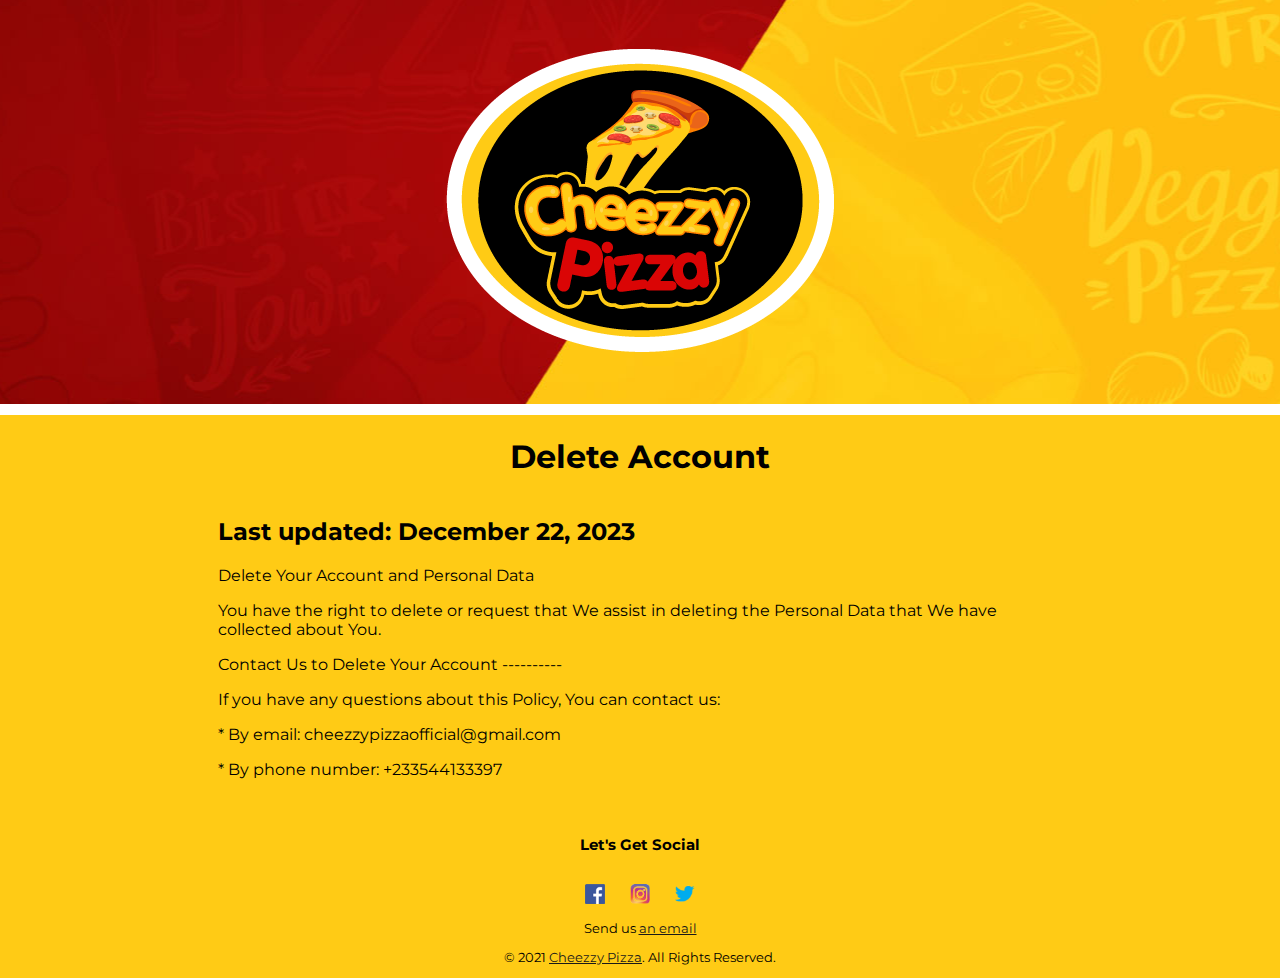
<file: delete-account-app.html>
<!DOCTYPE html>
<html lang="en-US">

<head>
    <title>Delete Account - Cheezzy Pizza</title>
    <meta charset="UTF-8">
    <meta name="viewport" content="width=device-width, initial-scale=1.0">
    <meta name="description" content="This policy describes delete your account and personal data">
    <link href="css/custom.css" type="text/css" rel="stylesheet">
    <link rel="preconnect" href="https://fonts.gstatic.com">
    <link href="https://fonts.googleapis.com/css2?family=Montserrat&display=swap" rel="stylesheet">
    <meta name="theme-color" content="#ffcc16">
    <meta property="og:title" content="Delete Account">
    <meta property="og:url" content="https://cheezzypizza.com/-account-app">
    <meta property="og:type" content="website">
    <meta property="og:description" content="This policy describes delete your account and personal data">
    <meta property="og:image" content="https://cheezzypizza.com/images//cheezzypizza-logo-2.png">
    <link rel="icon" type="image/png" sizes="16x16" href="images/favicon-16x16.png">
    <link rel="apple-touch-icon" href="images/favicon-120.png" sizes="120x120">
</head>

<body>

    <header class="logo-head">
        <a href="index">
            <img src="images/cheezzypizza-logo-2.png" alt="Cheezzy Pizza Logo" class="logo">
        </a>
    </header>
    <hr>
    <h1 style="text-align: center">Delete Account</h1>
    
    <section class="faqs">
        <div class="faq-qs">
            <h2>Last updated: December 22, 2023</h2

<p>Delete Your Account and Personal Data </p>

<p>You have the right to delete or request that We assist in deleting the Personal Data that We have collected about You.</p>
          


<p>Contact Us to Delete Your Account ----------</p>

<p>If you have any questions about this Policy, You can contact us:</p>

<p> * By email: cheezzypizzaofficial@gmail.com</p>

<p> * By phone number: +233544133397</p>


    </section>



    <footer>
        <h3>Let's Get Social</h3>
        <div class="social">
            <a href="https://www.facebook.com/cheezzypizza" target="_blank" rel="noopener"><img
                    src="images/facebook-icon-1.png" width="25" alt="facebook-icon"></a>
            <a href="https://www.instagram.com/cheezzypizza" target="_blank" rel="noopener"><img
                    src="images/instagram-icon-1.png" width="25" alt="instagram-icon"></a>
            <a href="https://www.twitter.com/cheezzypizza" target="_blank" rel="noopener"><img
                    src="images/twitter-icon-1.png" width="25" alt="instagram-icon"></a>
        </div>
        <p> Send us <a href="mailto:cheezzypizzaofficial@gmail.com">an email</a></p>
        <p> &copy; 2021 <a href="#">Cheezzy Pizza</a>. All Rights Reserved.</p>

    </footer> <!-- end of footer -->
    <div class="fb-customerchat" attribution=setup_tool page_id="109368220837922" theme_color="#0A7CFF"
        logged_in_greeting="Hi! Want to order pizza 🍕?" logged_out_greeting="Hi! Want to order pizza 🍕?">
    </div>

</body>

</html>
</file>
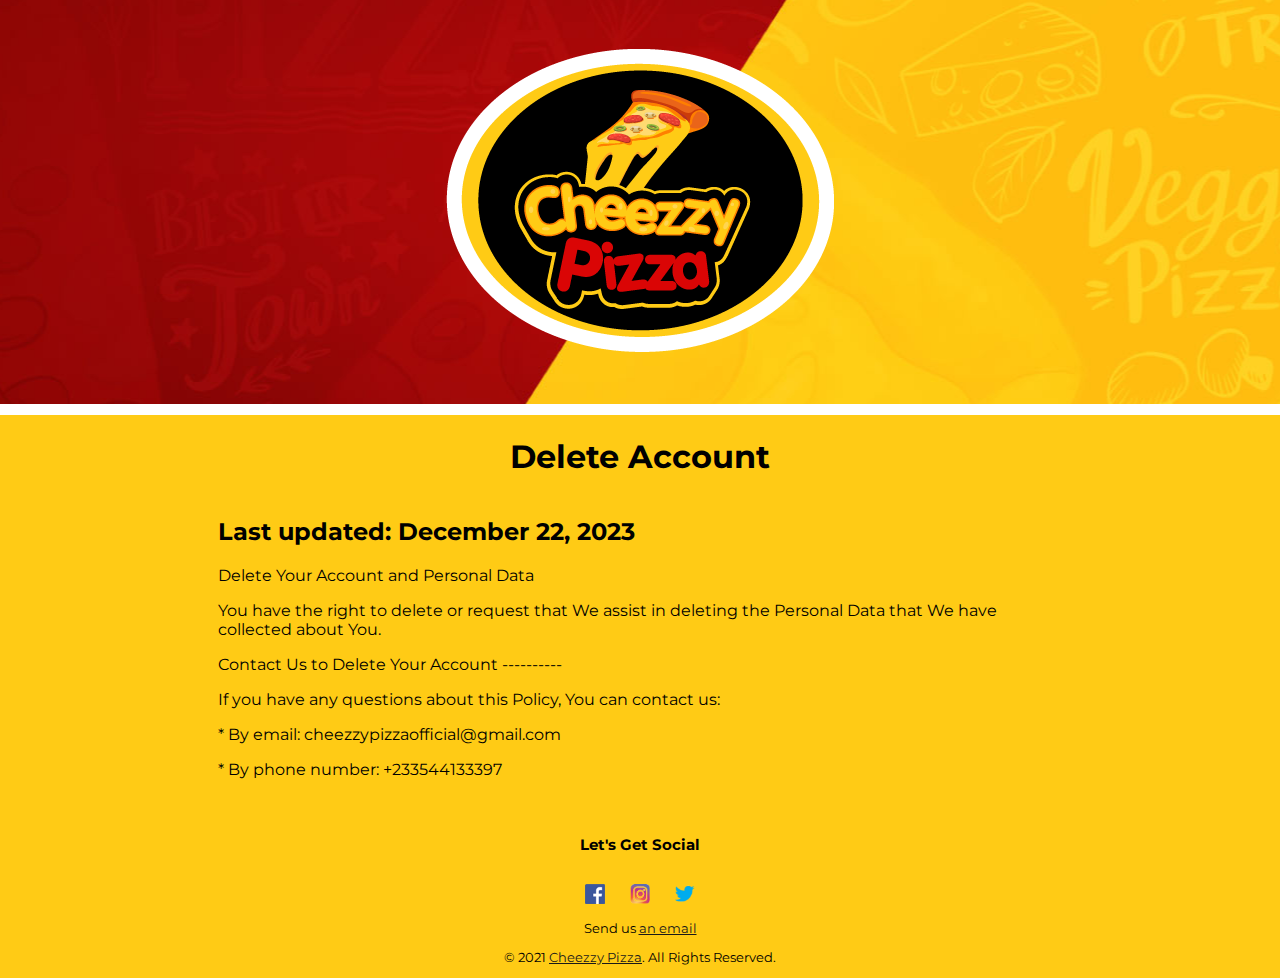
<file: delete.html>
<!DOCTYPE html>
<html lang="en-US">

<head>
    <title>Delete Account - Cheezzy Pizza</title>
    <meta charset="UTF-8">
    <meta name="viewport" content="width=device-width, initial-scale=1.0">
    <meta name="description" content="This policy describes delete your account and personal data">
    <link href="css/custom.css" type="text/css" rel="stylesheet">
    <link rel="preconnect" href="https://fonts.gstatic.com">
    <link href="https://fonts.googleapis.com/css2?family=Montserrat&display=swap" rel="stylesheet">
    <meta name="theme-color" content="#ffcc16">
    <meta property="og:title" content="Delete Account">
    <meta property="og:url" content="https://cheezzypizza.com/delete">
    <meta property="og:type" content="website">
    <meta property="og:description" content="This policy describes delete your account and personal data">
    <meta property="og:image" content="https://cheezzypizza.com/images//cheezzypizza-logo-2.png">
    <link rel="icon" type="image/png" sizes="16x16" href="images/favicon-16x16.png">
    <link rel="apple-touch-icon" href="images/favicon-120.png" sizes="120x120">
</head>

<body>

    <header class="logo-head">
        <a href="index">
            <img src="images/cheezzypizza-logo-2.png" alt="Cheezzy Pizza Logo" class="logo">
        </a>
    </header>
    <hr>
    <h1 style="text-align: center">Delete Account</h1>
    
    <section class="faqs">
        <div class="faq-qs">
            <h2>Last updated: December 22, 2023</h2

<p>Delete Your Account and Personal Data </p>

<p>You have the right to delete or request that We assist in deleting the Personal Data that We have collected about You.</p>
          


<p>Contact Us to Delete Your Account ----------</p>

<p>If you have any questions about this Policy, You can contact us:</p>

<p> * By email: cheezzypizzaofficial@gmail.com</p>

<p> * By phone number: +233544133397</p>


    </section>



    <footer>
        <h3>Let's Get Social</h3>
        <div class="social">
            <a href="https://www.facebook.com/cheezzypizza" target="_blank" rel="noopener"><img
                    src="images/facebook-icon-1.png" width="25" alt="facebook-icon"></a>
            <a href="https://www.instagram.com/cheezzypizza" target="_blank" rel="noopener"><img
                    src="images/instagram-icon-1.png" width="25" alt="instagram-icon"></a>
            <a href="https://www.twitter.com/cheezzypizza" target="_blank" rel="noopener"><img
                    src="images/twitter-icon-1.png" width="25" alt="instagram-icon"></a>
        </div>
        <p> Send us <a href="mailto:cheezzypizzaofficial@gmail.com">an email</a></p>
        <p> &copy; 2021 <a href="#">Cheezzy Pizza</a>. All Rights Reserved.</p>

    </footer> <!-- end of footer -->
    <div class="fb-customerchat" attribution=setup_tool page_id="109368220837922" theme_color="#0A7CFF"
        logged_in_greeting="Hi! Want to order pizza 🍕?" logged_out_greeting="Hi! Want to order pizza 🍕?">
    </div>

</body>

</html>
</file>
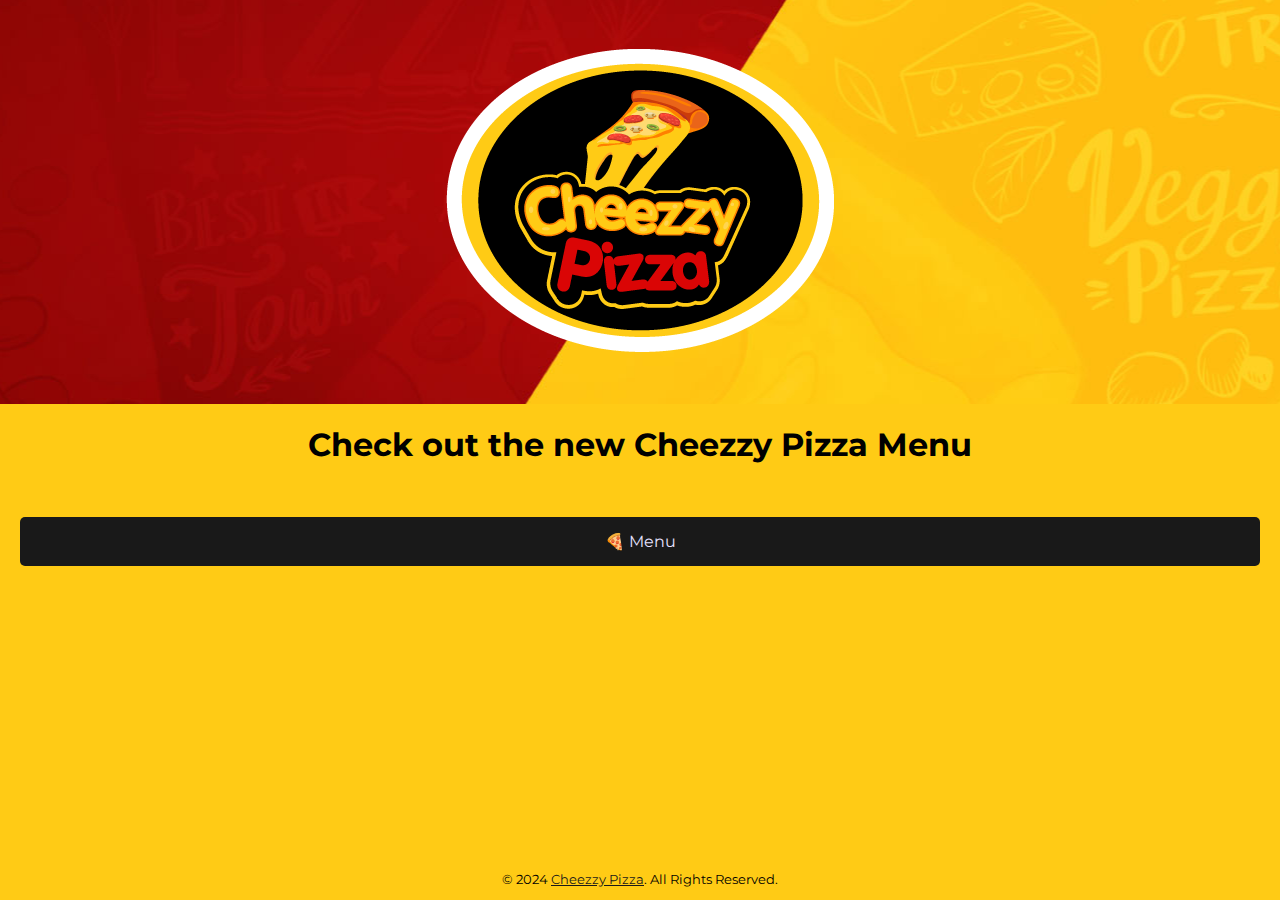
<file: menu.html>
<!DOCTYPE html>
<html lang="en-US">

<head>
    <title>Cheezzy Pizza Menu</title>
    <meta charset="UTF-8">
    <meta name="viewport" content="width=device-width, initial-scale=1.0">
    <meta name="description" content="Find the Cheezzy Pizza menu here, featuring tasty pizzas, 
    burgers, jollof rice, fried rice, sandwiches, drinks and many more.">
    <link href="css/custom.css" type="text/css" rel="stylesheet">
    <link rel="preconnect" href="https://fonts.gstatic.com">
    <link href="https://fonts.googleapis.com/css2?family=Montserrat&display=swap" rel="stylesheet">
    <meta name="theme-color" content="#ffcc16">
    <meta property="og:title" content="Cheezzy Pizza, Your Pizza, Your Way">
    <meta property="og:url" content="https://cheezzypizza.com/menu">
    <meta property="og:type" content="website">
    <meta property="og:description" content="Welcome to Cheezzy Pizza, your premier 
          Pizza Place in Ghana. Ring Road, Osu, Dansoman, Kasoa, Adenta, Ashaiman, Spintex, Haatso and Hansonic DC">
    <meta property="og:image" content="https://cheezzypizza.com/images/cheezzypizza-logo-1.png">
    <link rel="icon" type="image/png" sizes="16x16" href="images/favicon-16x16.png">
    <link rel="apple-touch-icon" href="images/favicon-120.png" sizes="120x120">
    <style>
      footer {
        position: absolute;
        bottom: 0;
        left: 0;
        right: 0;
        margin-left: auto;
        margin-right: auto;
       }

    </style>
</head>

<body>

    <!-- Load Facebook SDK for JavaScript -->
    <div id="fb-root"></div>
    <script>
        window.fbAsyncInit = function () {
            FB.init({
                xfbml: true,
                version: 'v8.0'
            });
        };

        (function (d, s, id) {
            var js, fjs = d.getElementsByTagName(s)[0];
            if (d.getElementById(id)) return;
            js = d.createElement(s); js.id = id;
            js.src = 'https://connect.facebook.net/en_US/sdk/xfbml.customerchat.js';
            fjs.parentNode.insertBefore(js, fjs);
        }(document, 'script', 'facebook-jssdk'));</script>
    
    <header class="logo-head">
        <a href="index">
            <img src="images/cheezzypizza-logo-2.png" alt="Cheezzy Pizza Logo" class="logo">
        </a>
    </header>

    <h1 style="text-align: center">Check out the new Cheezzy Pizza Menu</h1>

    <nav class="main-menu">
        <ul class="menu-links">
            <li>
                <a href="docs/cheezzy-pizza-online-menu-sept-23.pdf">🍕 Menu</a>
            </li>
        </ul>

    </nav>


    <footer class="container-fluid text-center" style="margin-top: 20px;">

        <p> &copy; 2024 <a href="https://cheezzypizza.com">Cheezzy Pizza</a>. All Rights Reserved.</p>

    </footer> <!-- end of footer -->
    <div class="fb-customerchat" attribution=setup_tool page_id="109368220837922" theme_color="#0A7CFF"
        logged_in_greeting="Hi! Want to order pizza 🍕?" logged_out_greeting="Hi! Want to order pizza 🍕?">
    </div>

</body>

</html>
</file>
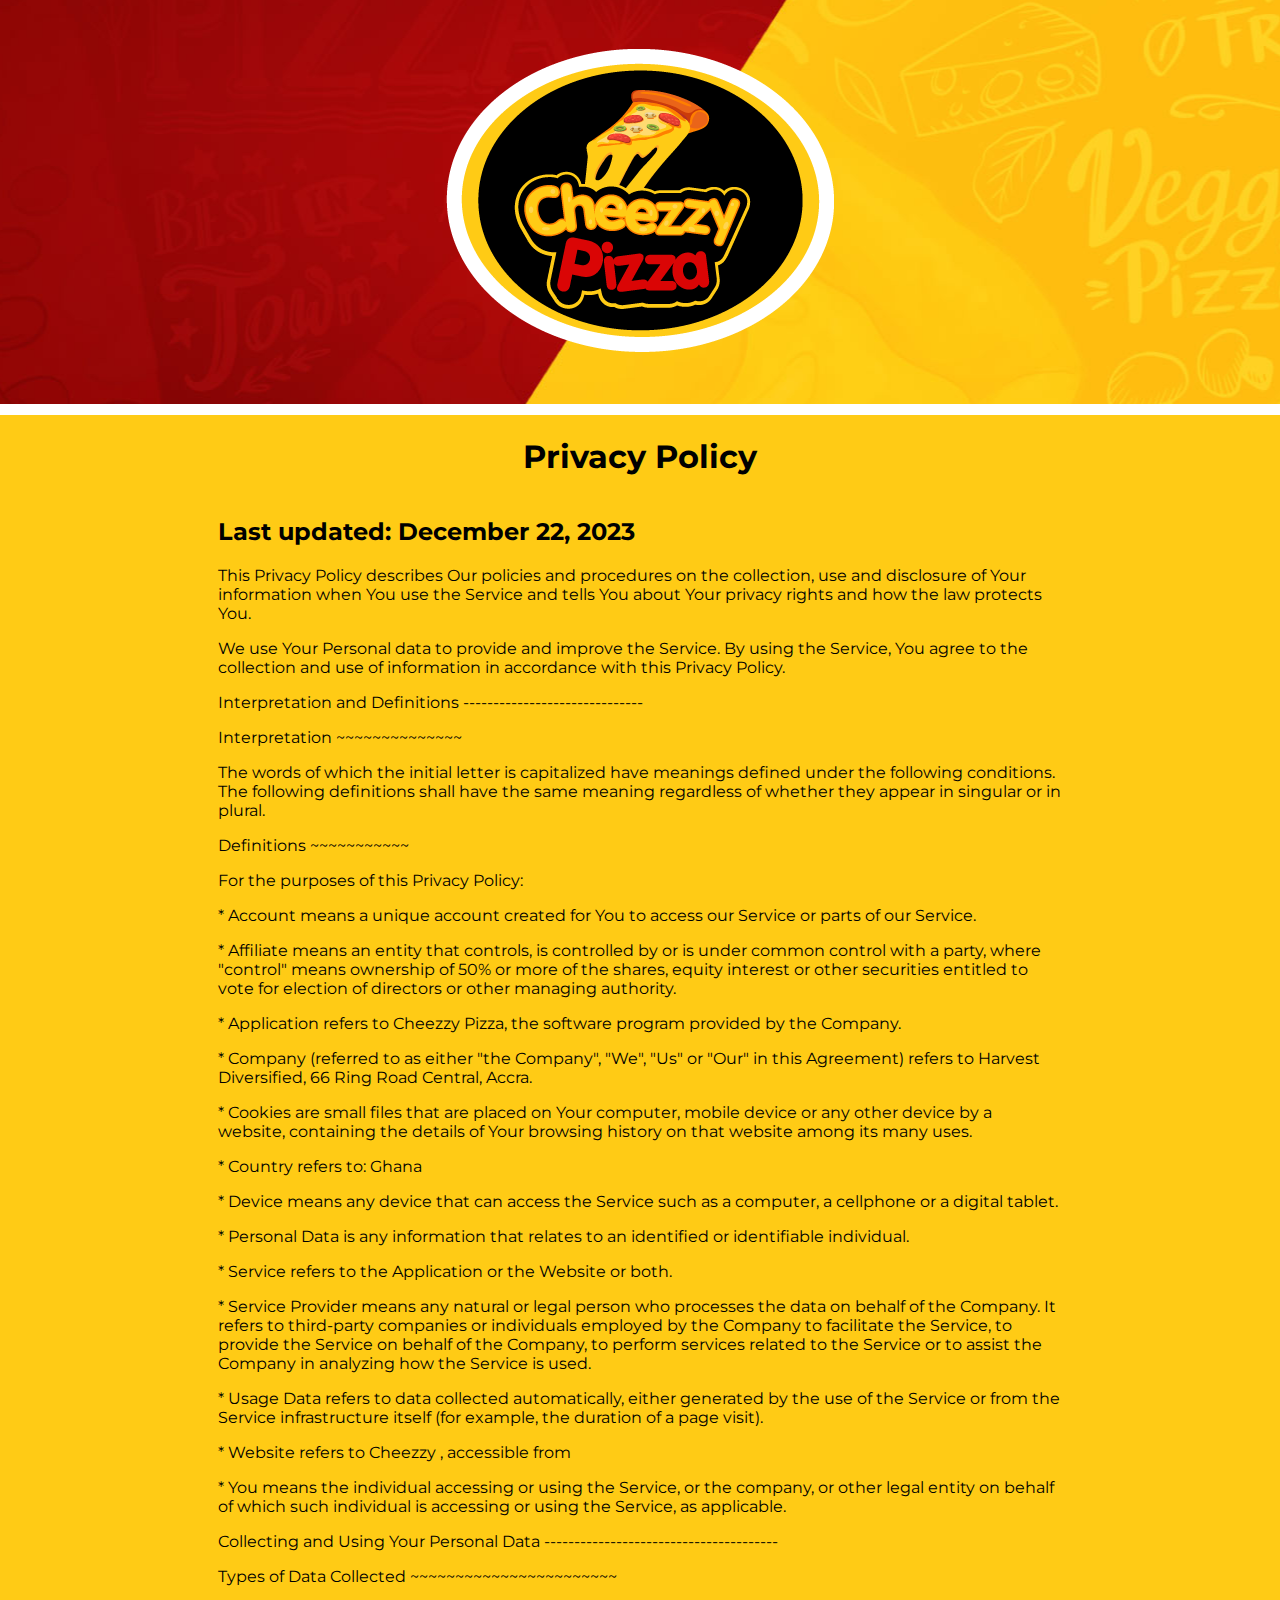
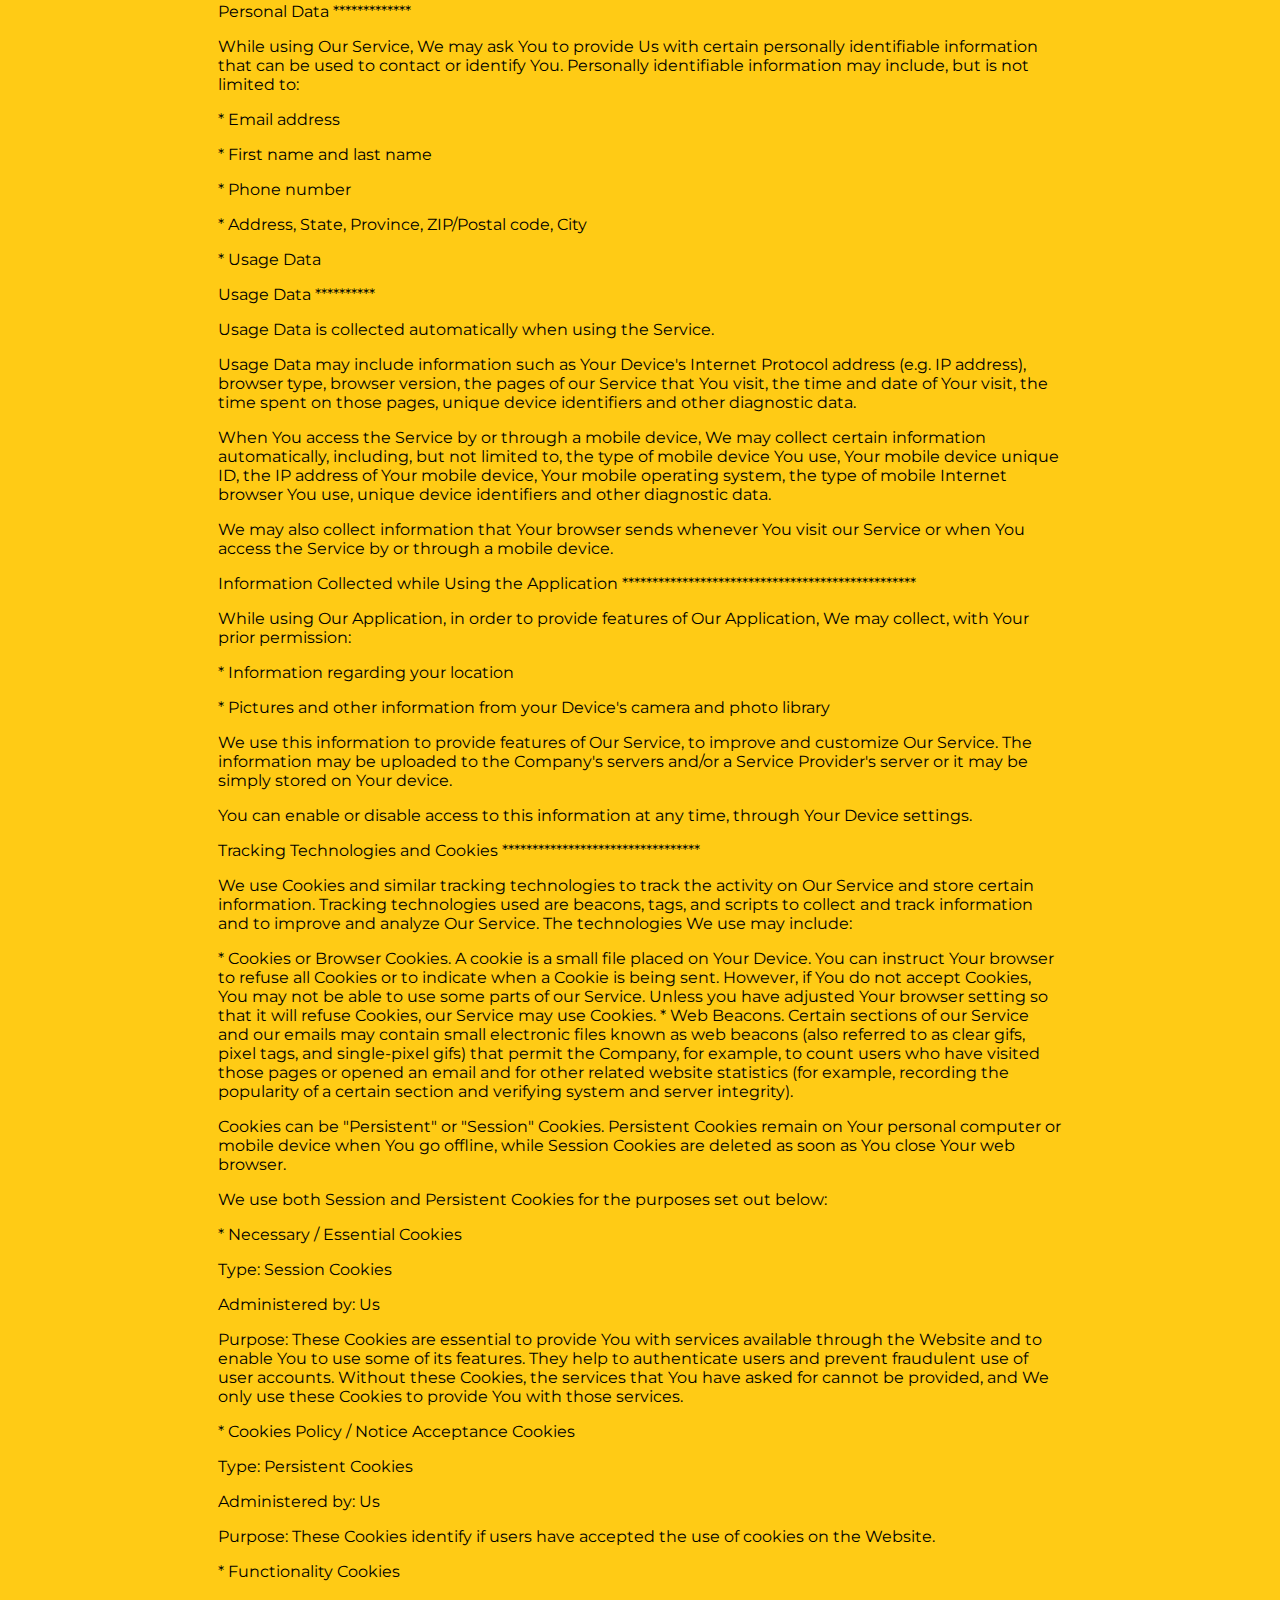
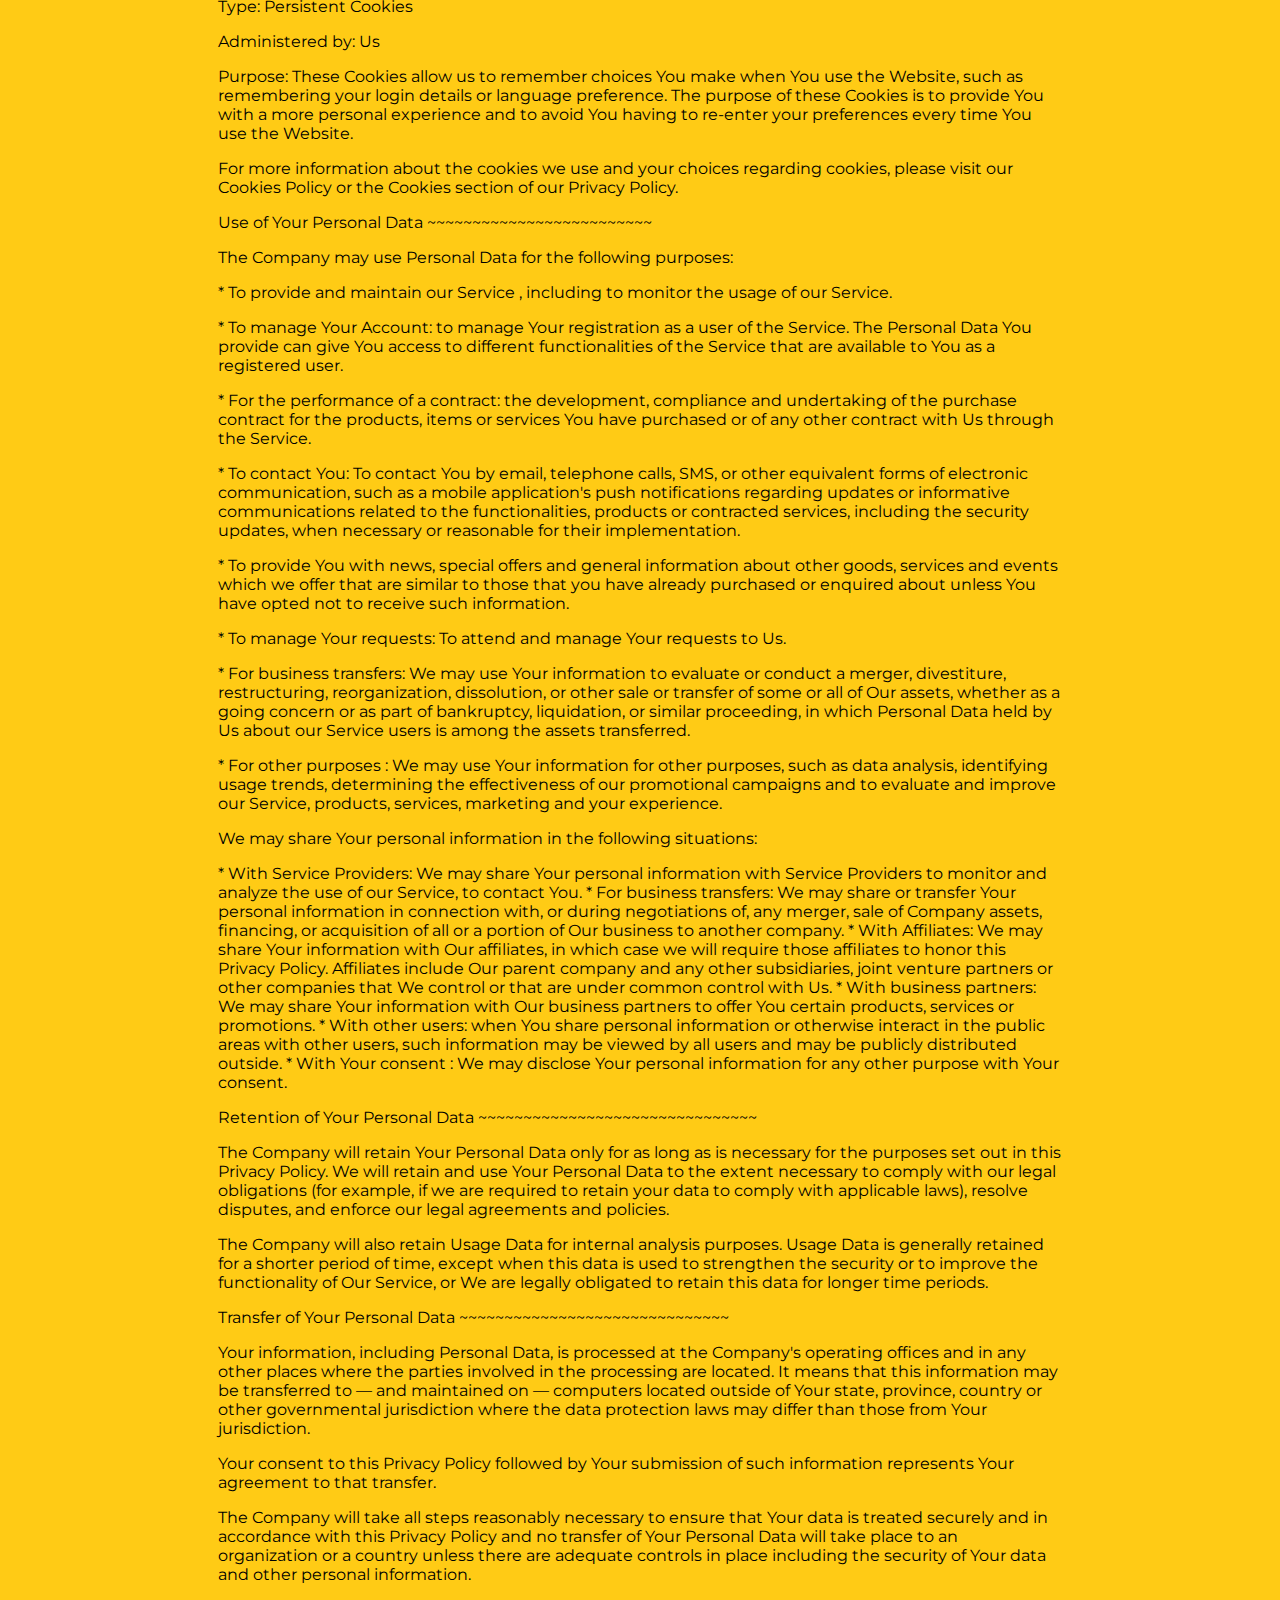
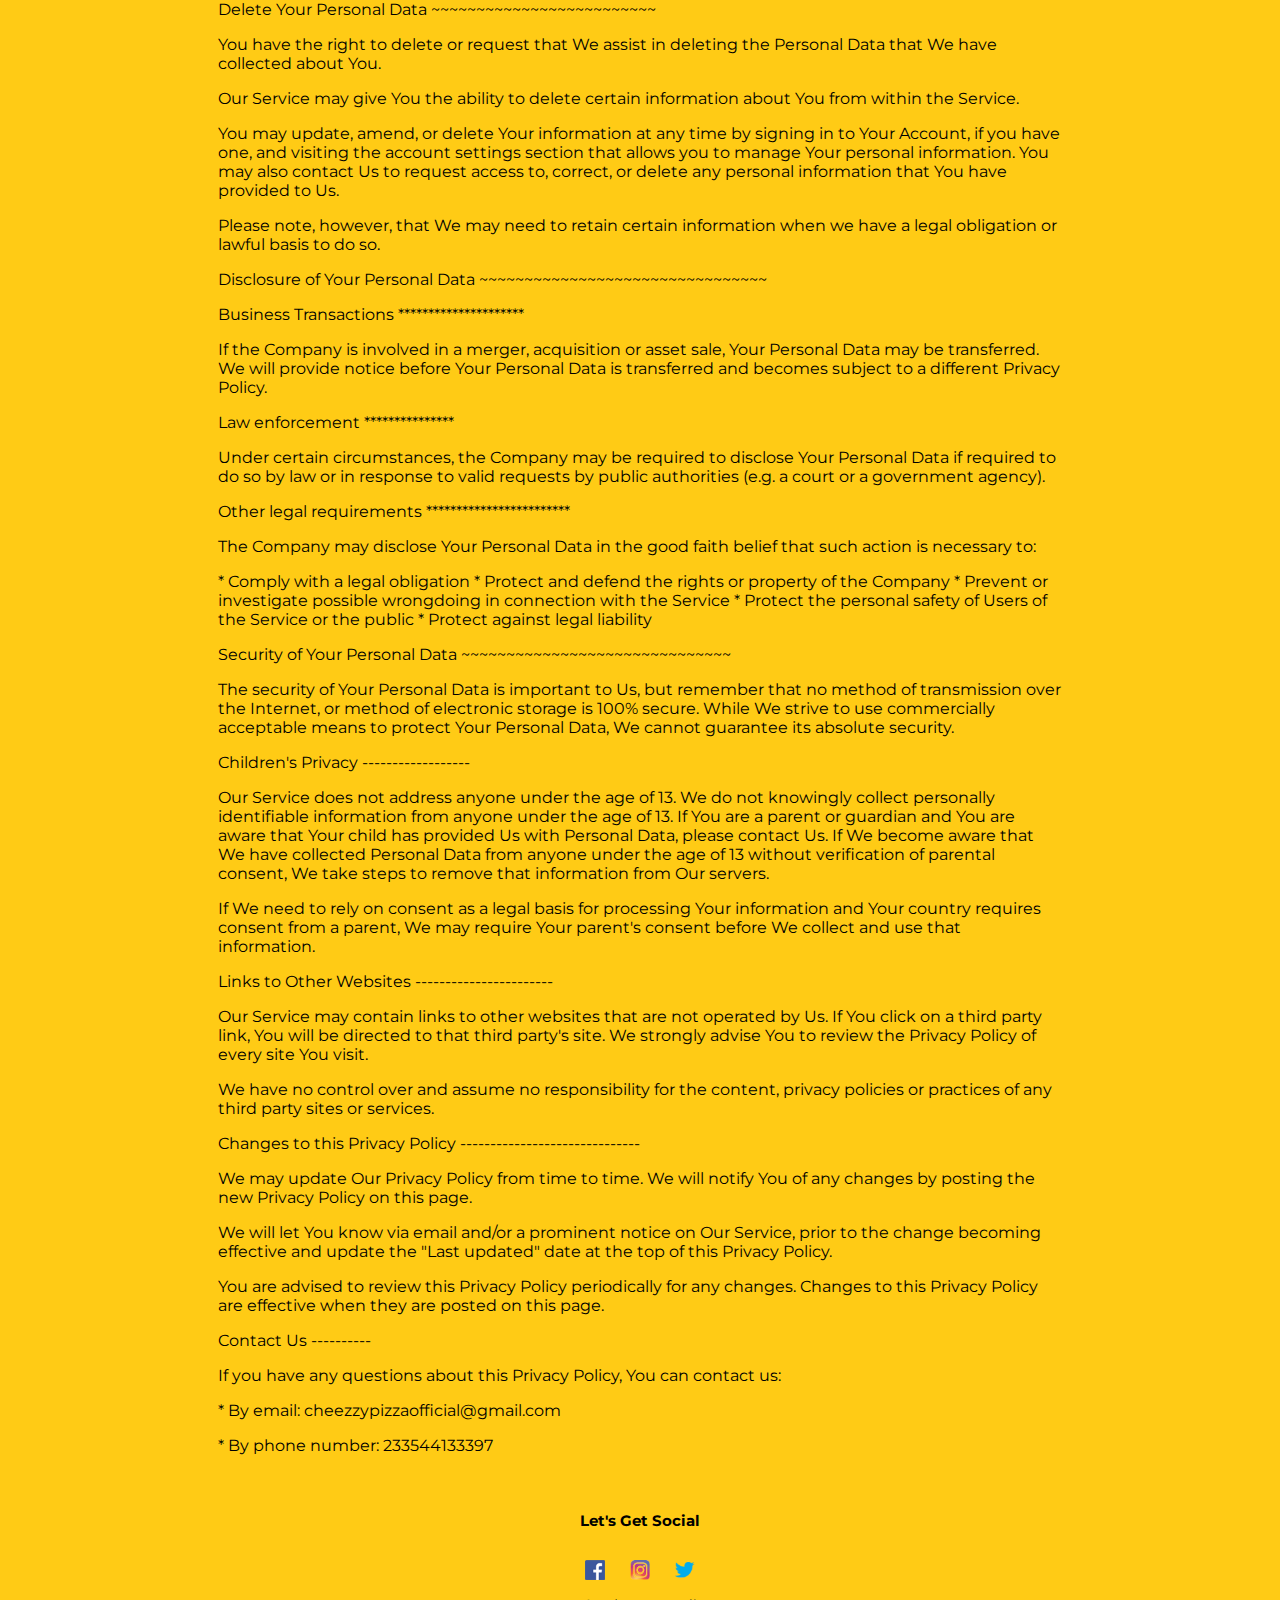
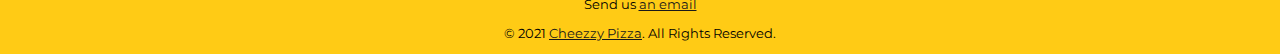
<file: privacy-policy.html>
<!DOCTYPE html>
<html lang="en-US">

<head>
    <title>Cheezzy Pizza Privacy Policy</title>
    <meta charset="UTF-8">
    <meta name="viewport" content="width=device-width, initial-scale=1.0">
    <meta name="description" content="This Privacy Policy describes Our policies and procedures on the collection, 
        use and disclosure of your information">
    <link href="css/custom.css" type="text/css" rel="stylesheet">
    <link rel="preconnect" href="https://fonts.gstatic.com">
    <link href="https://fonts.googleapis.com/css2?family=Montserrat&display=swap" rel="stylesheet">
    <meta name="theme-color" content="#ffcc16">
    <meta property="og:title" content="Privacy Policy">
    <meta property="og:url" content="https://cheezzypizza.com/privacy-policy">
    <meta property="og:type" content="website">
    <meta property="og:description" content="This Privacy Policy describes Our policies and procedures on the collection, 
        use and disclosure of your information">
    <meta property="og:image" content="https://cheezzypizza.com/images//cheezzypizza-logo-2.png">
    <link rel="icon" type="image/png" sizes="16x16" href="images/favicon-16x16.png">
    <link rel="apple-touch-icon" href="images/favicon-120.png" sizes="120x120">
</head>

<body>

    <header class="logo-head">
        <a href="index">
            <img src="images/cheezzypizza-logo-2.png" alt="Cheezzy Pizza Logo" class="logo">
        </a>
    </header>
    <hr>
    <h1 style="text-align: center">Privacy Policy</h1>
    
    <section class="faqs">
        <div class="faq-qs">
            <h2>Last updated: December 22, 2023</h2

<p>This Privacy Policy describes Our policies and procedures on the collection, use and disclosure of Your information when You use the Service and tells You about Your privacy rights and how the law protects You.</p>

<p>We use Your Personal data to provide and improve the Service. By using the Service, You agree to the collection and use of information in accordance with this Privacy Policy.</p>

<p>Interpretation and Definitions  ------------------------------</p>

<p>Interpretation  ~~~~~~~~~~~~~~</p>

<p>The words of which the initial letter is capitalized have meanings defined under the following conditions. The following definitions shall have the same meaning regardless of whether they appear in singular or in plural.</p>

<p>Definitions  ~~~~~~~~~~~</p>

<p>For the purposes of this Privacy Policy:</p>

<p> * Account means a unique account created for You to access our Service or  parts of our Service.</p>

<p> * Affiliate means an entity that controls, is controlled by or is under  common control with a party, where &quot;control&quot; means ownership of 50% or  more of the shares, equity interest or other securities entitled to vote  for election of directors or other managing authority.</p>

<p> * Application refers to Cheezzy Pizza, the software program provided by the  Company.</p>

<p> * Company (referred to as either &quot;the Company&quot;, &quot;We&quot;, &quot;Us&quot; or &quot;Our&quot; in this  Agreement) refers to Harvest Diversified, 66 Ring Road Central, Accra.</p>

<p> * Cookies are small files that are placed on Your computer, mobile device or  any other device by a website, containing the details of Your browsing  history on that website among its many uses.</p>

<p> * Country refers to: Ghana</p>

<p> * Device means any device that can access the Service such as a computer, a  cellphone or a digital tablet.</p>

<p> * Personal Data is any information that relates to an identified or  identifiable individual.</p>

<p> * Service refers to the Application or the Website or both.</p>

<p> * Service Provider means any natural or legal person who processes the data  on behalf of the Company. It refers to third-party companies or  individuals employed by the Company to facilitate the Service, to provide  the Service on behalf of the Company, to perform services related to the  Service or to assist the Company in analyzing how the Service is used.</p>

<p> * Usage Data refers to data collected automatically, either generated by the  use of the Service or from the Service infrastructure itself (for example,  the duration of a page visit).</p>

<p> * Website refers to Cheezzy , accessible from <https://cheezzy.app></p>

<p> * You means the individual accessing or using the Service, or the company,  or other legal entity on behalf of which such individual is accessing or  using the Service, as applicable.</p>

<p> Collecting and Using Your Personal Data  ---------------------------------------</p>

<p>Types of Data Collected  ~~~~~~~~~~~~~~~~~~~~~~~</p>

<p>Personal Data  *************</p>

<p>While using Our Service, We may ask You to provide Us with certain personally identifiable information that can be used to contact or identify You. Personally identifiable information may include, but is not limited to:</p>

<p> * Email address</p>

<p> * First name and last name</p>

<p> * Phone number</p>

<p> * Address, State, Province, ZIP/Postal code, City</p>

<p> * Usage Data</p>

<p> Usage Data  **********</p>

<p>Usage Data is collected automatically when using the Service.</p>

<p>Usage Data may include information such as Your Device's Internet Protocol address (e.g. IP address), browser type, browser version, the pages of our Service that You visit, the time and date of Your visit, the time spent on those pages, unique device identifiers and other diagnostic data.</p>

<p>When You access the Service by or through a mobile device, We may collect certain information automatically, including, but not limited to, the type of mobile device You use, Your mobile device unique ID, the IP address of Your mobile device, Your mobile operating system, the type of mobile Internet browser You use, unique device identifiers and other diagnostic data.</p>

<p>We may also collect information that Your browser sends whenever You visit our Service or when You access the Service by or through a mobile device.</p>

<p>Information Collected while Using the Application  *************************************************</p>

<p>While using Our Application, in order to provide features of Our Application, We may collect, with Your prior permission:</p>

<p> * Information regarding your location</p>

<p> * Pictures and other information from your Device's camera and photo library</p>

<p> We use this information to provide features of Our Service, to improve and customize Our Service. The information may be uploaded to the Company's servers and/or a Service Provider's server or it may be simply stored on Your device.</p>

<p>You can enable or disable access to this information at any time, through Your Device settings.</p>

<p>Tracking Technologies and Cookies  *********************************</p>

<p>We use Cookies and similar tracking technologies to track the activity on Our Service and store certain information. Tracking technologies used are beacons, tags, and scripts to collect and track information and to improve and analyze Our Service. The technologies We use may include:</p>

<p> * Cookies or Browser Cookies. A cookie is a small file placed on Your  Device. You can instruct Your browser to refuse all Cookies or to indicate  when a Cookie is being sent. However, if You do not accept Cookies, You  may not be able to use some parts of our Service. Unless you have adjusted  Your browser setting so that it will refuse Cookies, our Service may use  Cookies.  * Web Beacons. Certain sections of our Service and our emails may contain  small electronic files known as web beacons (also referred to as clear  gifs, pixel tags, and single-pixel gifs) that permit the Company, for  example, to count users who have visited those pages or opened an email  and for other related website statistics (for example, recording the  popularity of a certain section and verifying system and server  integrity).</p>

<p>Cookies can be &quot;Persistent&quot; or &quot;Session&quot; Cookies. Persistent Cookies remain on Your personal computer or mobile device when You go offline, while Session Cookies are deleted as soon as You close Your web browser.</p>

<p>We use both Session and Persistent Cookies for the purposes set out below:</p>

<p> * Necessary / Essential Cookies</p>

<p> Type: Session Cookies</p>

<p> Administered by: Us</p>

<p> Purpose: These Cookies are essential to provide You with services  available through the Website and to enable You to use some of its  features. They help to authenticate users and prevent fraudulent use of  user accounts. Without these Cookies, the services that You have asked for  cannot be provided, and We only use these Cookies to provide You with  those services.</p>

<p> * Cookies Policy / Notice Acceptance Cookies</p>

<p> Type: Persistent Cookies</p>

<p> Administered by: Us</p>

<p> Purpose: These Cookies identify if users have accepted the use of cookies  on the Website.</p>

<p> * Functionality Cookies</p>

<p> Type: Persistent Cookies</p>

<p> Administered by: Us</p>

<p> Purpose: These Cookies allow us to remember choices You make when You use  the Website, such as remembering your login details or language  preference. The purpose of these Cookies is to provide You with a more  personal experience and to avoid You having to re-enter your preferences  every time You use the Website.</p>

<p>For more information about the cookies we use and your choices regarding cookies, please visit our Cookies Policy or the Cookies section of our Privacy Policy.</p>

<p>Use of Your Personal Data  ~~~~~~~~~~~~~~~~~~~~~~~~~</p>

<p>The Company may use Personal Data for the following purposes:</p>

<p> * To provide and maintain our Service , including to monitor the usage of  our Service.</p>

<p> * To manage Your Account: to manage Your registration as a user of the  Service. The Personal Data You provide can give You access to different  functionalities of the Service that are available to You as a registered  user.</p>

<p> * For the performance of a contract: the development, compliance and  undertaking of the purchase contract for the products, items or services  You have purchased or of any other contract with Us through the Service.</p>

<p> * To contact You: To contact You by email, telephone calls, SMS, or other  equivalent forms of electronic communication, such as a mobile  application's push notifications regarding updates or informative  communications related to the functionalities, products or contracted  services, including the security updates, when necessary or reasonable for  their implementation.</p>

<p> * To provide You with news, special offers and general information about  other goods, services and events which we offer that are similar to those  that you have already purchased or enquired about unless You have opted  not to receive such information.</p>

<p> * To manage Your requests: To attend and manage Your requests to Us.</p>

<p> * For business transfers: We may use Your information to evaluate or conduct  a merger, divestiture, restructuring, reorganization, dissolution, or  other sale or transfer of some or all of Our assets, whether as a going  concern or as part of bankruptcy, liquidation, or similar proceeding, in  which Personal Data held by Us about our Service users is among the assets  transferred.</p>

<p> * For other purposes : We may use Your information for other purposes, such  as data analysis, identifying usage trends, determining the effectiveness  of our promotional campaigns and to evaluate and improve our Service,  products, services, marketing and your experience.</p>

<p> We may share Your personal information in the following situations:</p>

<p> * With Service Providers: We may share Your personal information with  Service Providers to monitor and analyze the use of our Service, to  contact You.  * For business transfers: We may share or transfer Your personal information  in connection with, or during negotiations of, any merger, sale of Company  assets, financing, or acquisition of all or a portion of Our business to  another company.  * With Affiliates: We may share Your information with Our affiliates, in  which case we will require those affiliates to honor this Privacy Policy.  Affiliates include Our parent company and any other subsidiaries, joint  venture partners or other companies that We control or that are under  common control with Us.  * With business partners: We may share Your information with Our business  partners to offer You certain products, services or promotions.  * With other users: when You share personal information or otherwise  interact in the public areas with other users, such information may be  viewed by all users and may be publicly distributed outside.  * With Your consent : We may disclose Your personal information for any  other purpose with Your consent.</p>

<p>Retention of Your Personal Data  ~~~~~~~~~~~~~~~~~~~~~~~~~~~~~~~</p>

<p>The Company will retain Your Personal Data only for as long as is necessary for the purposes set out in this Privacy Policy. We will retain and use Your Personal Data to the extent necessary to comply with our legal obligations (for example, if we are required to retain your data to comply with applicable laws), resolve disputes, and enforce our legal agreements and policies.</p>

<p>The Company will also retain Usage Data for internal analysis purposes. Usage Data is generally retained for a shorter period of time, except when this data is used to strengthen the security or to improve the functionality of Our Service, or We are legally obligated to retain this data for longer time periods.</p>

<p>Transfer of Your Personal Data  ~~~~~~~~~~~~~~~~~~~~~~~~~~~~~~</p>

<p>Your information, including Personal Data, is processed at the Company's operating offices and in any other places where the parties involved in the processing are located. It means that this information may be transferred to &mdash; and maintained on &mdash; computers located outside of Your state, province, country or other governmental jurisdiction where the data protection laws may differ than those from Your jurisdiction.</p>

<p>Your consent to this Privacy Policy followed by Your submission of such information represents Your agreement to that transfer.</p>

<p>The Company will take all steps reasonably necessary to ensure that Your data is treated securely and in accordance with this Privacy Policy and no transfer of Your Personal Data will take place to an organization or a country unless there are adequate controls in place including the security of Your data and other personal information.</p>

<p>Delete Your Personal Data  ~~~~~~~~~~~~~~~~~~~~~~~~~</p>

<p>You have the right to delete or request that We assist in deleting the Personal Data that We have collected about You.</p>

<p>Our Service may give You the ability to delete certain information about You from within the Service.</p>

<p>You may update, amend, or delete Your information at any time by signing in to Your Account, if you have one, and visiting the account settings section that allows you to manage Your personal information. You may also contact Us to request access to, correct, or delete any personal information that You have provided to Us.</p>

<p>Please note, however, that We may need to retain certain information when we have a legal obligation or lawful basis to do so.</p>

<p>Disclosure of Your Personal Data  ~~~~~~~~~~~~~~~~~~~~~~~~~~~~~~~~</p>

<p>Business Transactions  *********************</p>

<p>If the Company is involved in a merger, acquisition or asset sale, Your Personal Data may be transferred. We will provide notice before Your Personal Data is transferred and becomes subject to a different Privacy Policy.</p>

<p>Law enforcement  ***************</p>

<p>Under certain circumstances, the Company may be required to disclose Your Personal Data if required to do so by law or in response to valid requests by public authorities (e.g. a court or a government agency).</p>

<p>Other legal requirements  ************************</p>

<p>The Company may disclose Your Personal Data in the good faith belief that such action is necessary to:</p>

<p> * Comply with a legal obligation  * Protect and defend the rights or property of the Company  * Prevent or investigate possible wrongdoing in connection with the Service  * Protect the personal safety of Users of the Service or the public  * Protect against legal liability</p>

<p>Security of Your Personal Data  ~~~~~~~~~~~~~~~~~~~~~~~~~~~~~~</p>

<p>The security of Your Personal Data is important to Us, but remember that no method of transmission over the Internet, or method of electronic storage is 100% secure. While We strive to use commercially acceptable means to protect Your Personal Data, We cannot guarantee its absolute security.</p>

<p>Children's Privacy  ------------------</p>

<p>Our Service does not address anyone under the age of 13. We do not knowingly collect personally identifiable information from anyone under the age of 13. If You are a parent or guardian and You are aware that Your child has provided Us with Personal Data, please contact Us. If We become aware that We have collected Personal Data from anyone under the age of 13 without verification of parental consent, We take steps to remove that information from Our servers.</p>

<p>If We need to rely on consent as a legal basis for processing Your information and Your country requires consent from a parent, We may require Your parent's consent before We collect and use that information.</p>

<p>Links to Other Websites  -----------------------</p>

<p>Our Service may contain links to other websites that are not operated by Us. If You click on a third party link, You will be directed to that third party's site. We strongly advise You to review the Privacy Policy of every site You visit.</p>

<p>We have no control over and assume no responsibility for the content, privacy policies or practices of any third party sites or services.</p>

<p>Changes to this Privacy Policy  ------------------------------</p>

<p>We may update Our Privacy Policy from time to time. We will notify You of any changes by posting the new Privacy Policy on this page.</p>

<p>We will let You know via email and/or a prominent notice on Our Service, prior to the change becoming effective and update the &quot;Last updated&quot; date at the top of this Privacy Policy.</p>

<p>You are advised to review this Privacy Policy periodically for any changes. Changes to this Privacy Policy are effective when they are posted on this page.</p>

<p>Contact Us  ----------</p>

<p>If you have any questions about this Privacy Policy, You can contact us:</p>

<p> * By email: cheezzypizzaofficial@gmail.com</p>

<p> * By phone number: 233544133397</p>


    </section>



    <footer>
        <h3>Let's Get Social</h3>
        <div class="social">
            <a href="https://www.facebook.com/cheezzypizza" target="_blank" rel="noopener"><img
                    src="images/facebook-icon-1.png" width="25" alt="facebook-icon"></a>
            <a href="https://www.instagram.com/cheezzypizza" target="_blank" rel="noopener"><img
                    src="images/instagram-icon-1.png" width="25" alt="instagram-icon"></a>
            <a href="https://www.twitter.com/cheezzypizza" target="_blank" rel="noopener"><img
                    src="images/twitter-icon-1.png" width="25" alt="instagram-icon"></a>
        </div>
        <p> Send us <a href="mailto:cheezzypizzaofficial@gmail.com">an email</a></p>
        <p> &copy; 2021 <a href="#">Cheezzy Pizza</a>. All Rights Reserved.</p>

    </footer> <!-- end of footer -->
    <div class="fb-customerchat" attribution=setup_tool page_id="109368220837922" theme_color="#0A7CFF"
        logged_in_greeting="Hi! Want to order pizza 🍕?" logged_out_greeting="Hi! Want to order pizza 🍕?">
    </div>

</body>

</html>
</file>
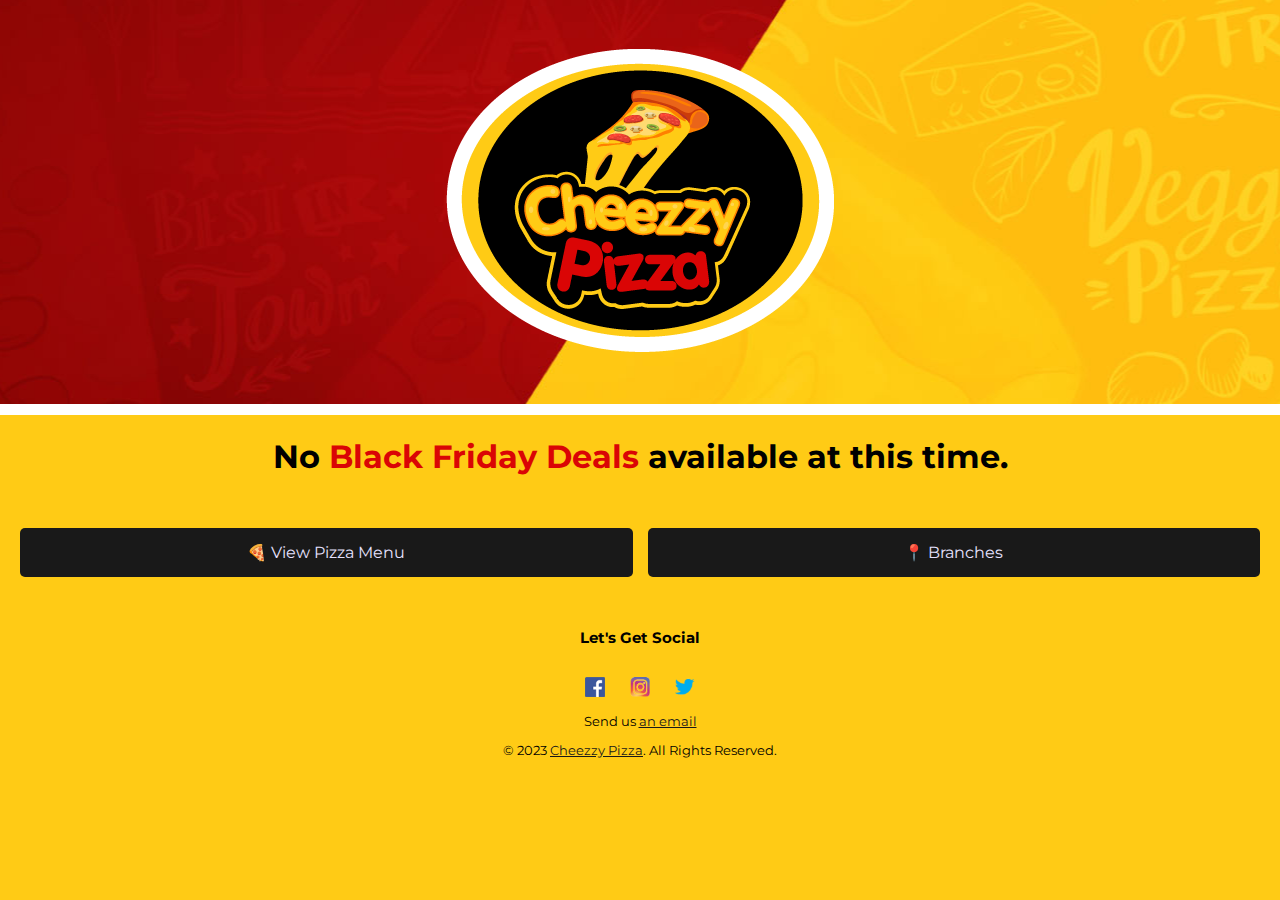
<file: promo.html>
<!DOCTYPE html>
<html lang="en-US">

<head>
    <title>Black Friday Promo - Coming Soon</title>
    <meta charset="UTF-8">
    <meta name="viewport" content="width=device-width, initial-scale=1.0">
    <meta name="description" content="Click on the buttons here to enjoy amazing
          Cheezzy Pizza Black Friday Deals - Coming Soon">
    <link href="css/custom.css" type="text/css" rel="stylesheet">
    <link rel="preconnect" href="https://fonts.gstatic.com">
    <link href="https://fonts.googleapis.com/css2?family=Montserrat&display=swap" rel="stylesheet">
    <meta name="theme-color" content="#ffcc16">
    <meta property="og:title" content="Cheezzy Pizza, Your Pizza, Your Way">
    <meta property="og:url" content="https://cheezzypizza.com/promo">
    <meta property="og:type" content="website">
    <meta property="og:description" content="Click on the buttons here to enjoy amazing
    offers from Cheezzy Pizza. Free Pizzas, Discounts etc">
    <meta property="og:image" content="https://cheezzypizza.com/images/cheezzypizza-logo-1.png">
    <link rel="icon" type="image/png" sizes="16x16" href="images/favicon-16x16.png">
    <link rel="apple-touch-icon" href="images/favicon-120.png" sizes="120x120">
</head>

<body>

    <header class="logo-head">
        <a href="index">
            <img src="images/cheezzypizza-logo-2.png" alt="Cheezzy Pizza Logo" class="logo">
        </a>
    </header>
    <hr>

   <h1 style="text-align: center">No <span style="color:var(--red)">Black Friday Deals</span> available at this time.</h1>

    <nav class="main-menu">
        <ul class="menu-links">
           <!-- <li>
                <a href="https://wa.me/233544133397?text=mystery">🍕 Cheezzy Black Friday Deals on WhatsApp</a>
            </li>  
            <li>
                <a href="https://m.me/cheezzypizza?ref=mysterybox">🍕Cheezzy Black Friday Deals on Messenger</a>
            </li>  -->        
            <li>
                <a href="https://cheezzypizza.com/docs/cheezzy-pizza-online-menu-dec-22.pdf">🍕 View Pizza Menu</a>
            </li>
            <li>
                <a href="branches">📍 Branches</a>
            </li>
        </ul>
    </nav>

    <footer class="container-fluid text-center" style="margin-top: 20px;">

        <h3>Let's Get Social</h3>
        <div class="social">
            <a href="https://www.facebook.com/cheezzypizza" target="_blank" rel="noopener"><img
                    src="images/facebook-icon-1.png" width="25" alt="facebook-icon"></a>
            <a href="https://www.instagram.com/cheezzypizza" target="_blank" rel="noopener"><img
                    src="images/instagram-icon-1.png" width="25" alt="instagram-icon"></a>
            <a href="https://www.twitter.com/cheezzypizza" target="_blank" rel="noopener"><img
                    src="images/twitter-icon-1.png" width="25" alt="instagram-icon"></a>
        </div>
        <p> Send us <a href="mailto:cheezzypizzaofficial@gmail.com">an email</a></p>

        <p> &copy; 2023 <a href="https://cheezzypizza.com">Cheezzy Pizza</a>. All Rights Reserved.</p>

    </footer> <!-- end of footer -->
    <div class="fb-customerchat" attribution=setup_tool page_id="109368220837922" theme_color="#0A7CFF"
        logged_in_greeting="Hi! Want to order pizza 🍕?" logged_out_greeting="Hi! Want to order pizza 🍕?">
    </div>

</body>

</html>
</file>
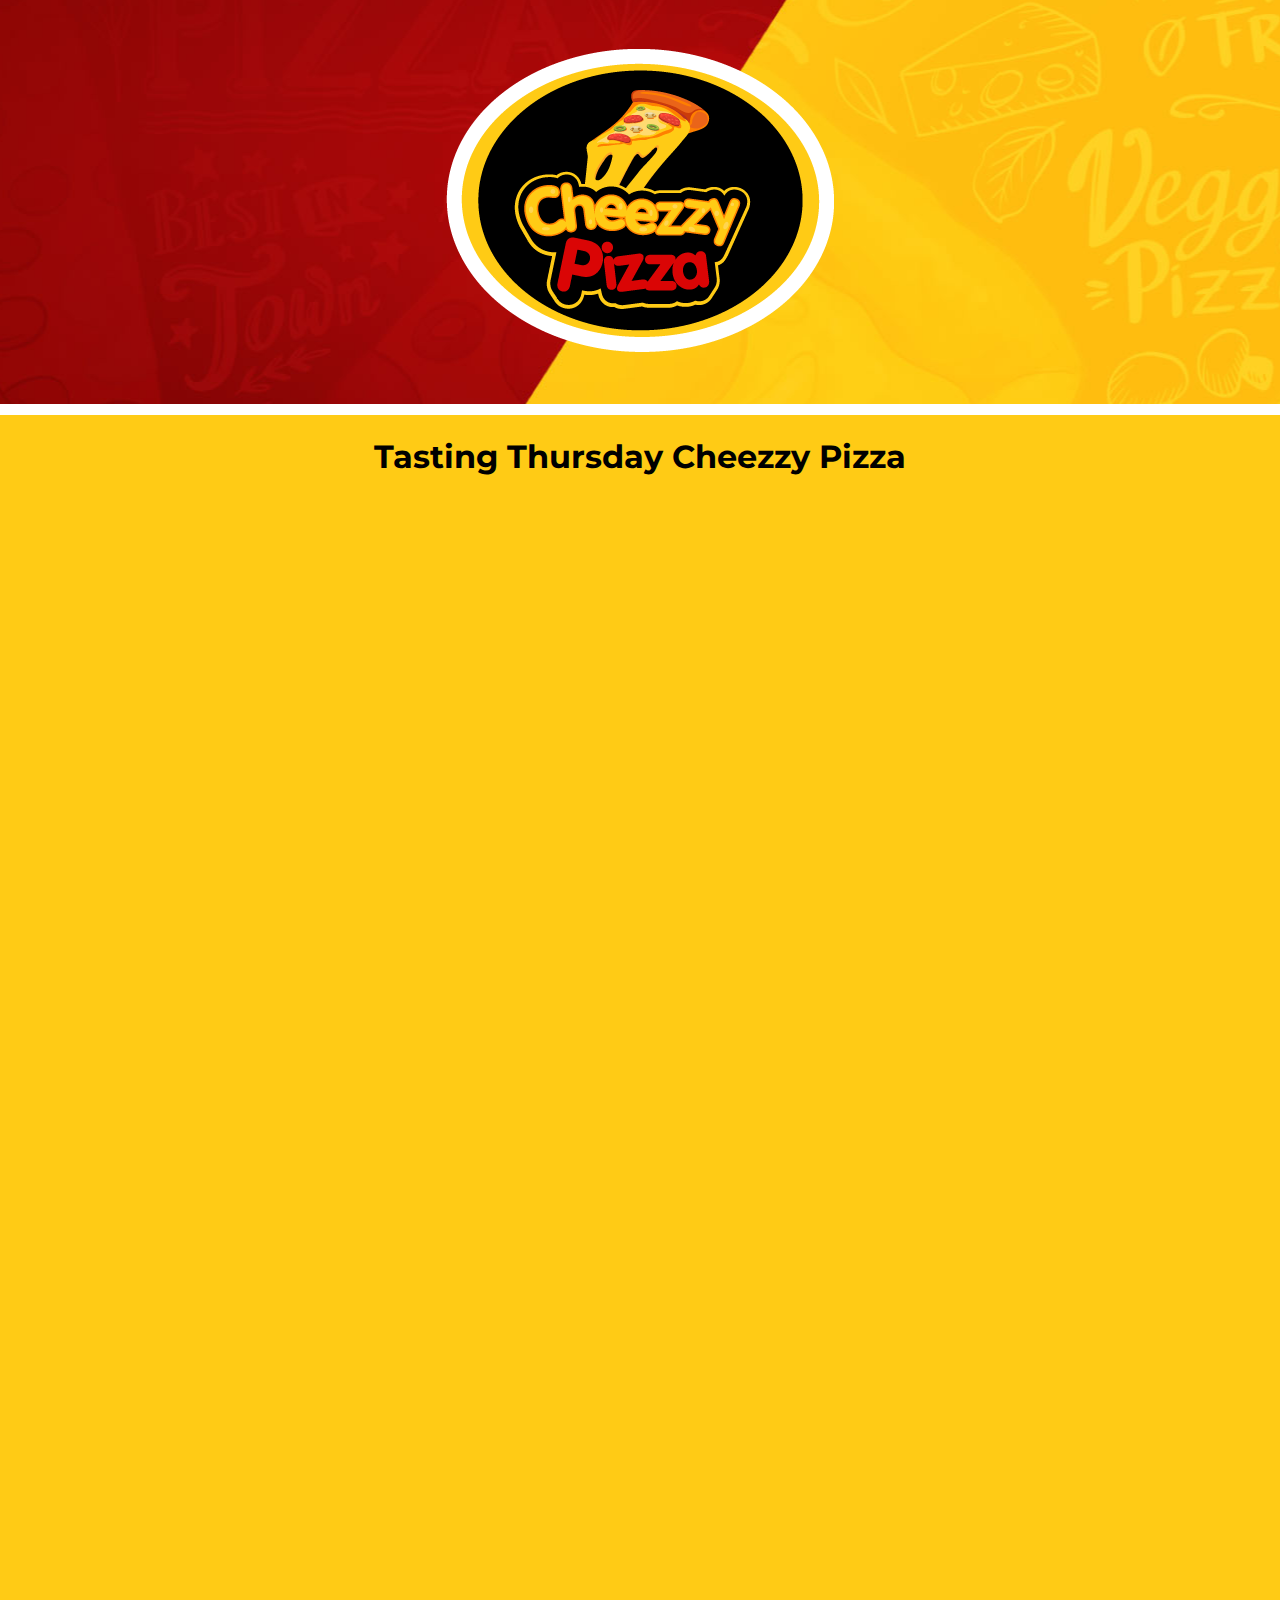
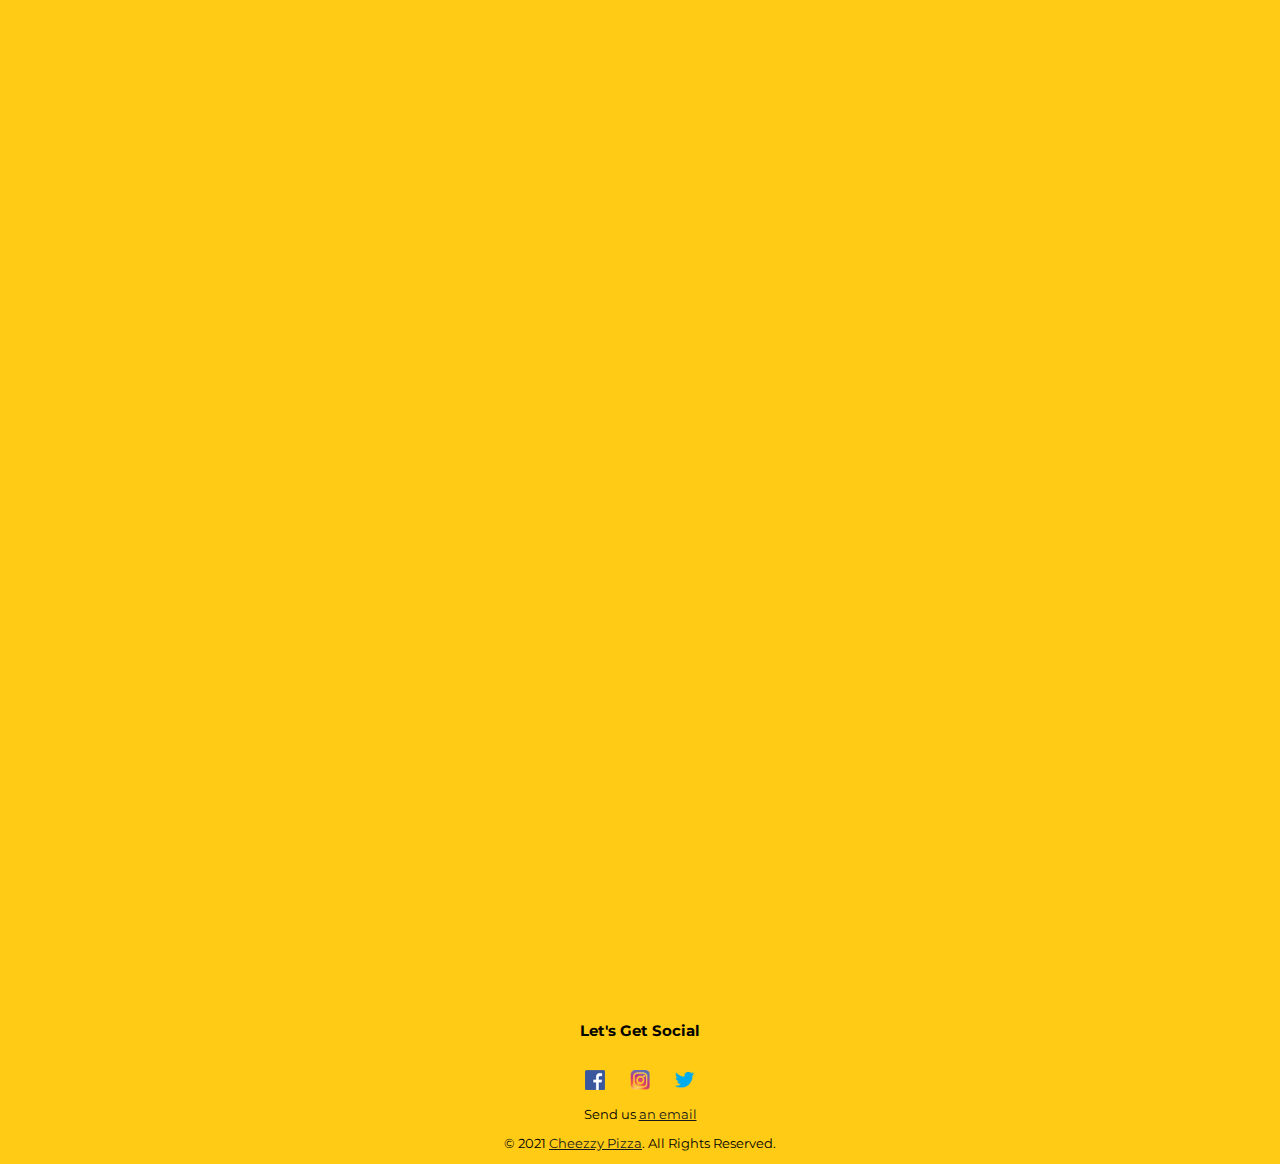
<file: survey.html>
<!DOCTYPE html>
<html lang="en-US">

<head>
    <title>Cheezzy Pizza - Tasting Thursday Survey</title>
    <meta charset="UTF-8">
    <meta name="viewport" content="width=device-width, initial-scale=1.0">
    <meta name="description" content="Cheezzy Pizza is a pizza restaurant in Ghana owned by 
           Harvest Diversified Limited that delivers hot delicious pizzas, burgers,">
    <link href="css/custom.css" type="text/css" rel="stylesheet">
    <link rel="preconnect" href="https://fonts.gstatic.com">
    <link href="https://fonts.googleapis.com/css2?family=Montserrat&display=swap" rel="stylesheet">
    <meta name="theme-color" content="#ffcc16">
    <meta property="og:title" content="Cheezzy Pizza Survey">
    <meta property="og:url" content="https://cheezzypizza.com/survey">
    <meta property="og:type" content="website">
    <meta property="og:description" content="Cheezzy Pizza is a pizza restaurant in Ghana owned 
    by Harvest Diversified Limited that delivers hot delicious pizzas, burgers,">
    <meta property="og:image" content="https://cheezzypizza.com/images/cheezzypizza-about-2.jpg">
    <link rel="icon" type="image/png" sizes="16x16" href="images/favicon-16x16.png">
    <link rel="apple-touch-icon" href="images/favicon-120.png" sizes="120x120">
</head>

<body>

    <header class="logo-head">
        <a href="index">
            <img src="images/cheezzypizza-logo-2.png" alt="Cheezzy Pizza Logo" class="logo">
        </a>
    </header>
    <hr>
    <h1 style="text-align: center;">Tasting Thursday Cheezzy Pizza </h1>

    <section class="core">
        <div class="partners">
          <div>
            <iframe src="https://docs.google.com/forms/d/e/1FAIpQLSdfMZnHRunZPSiZrH_ai-Z19a5Rc-QFJ9J8k0GxzCtxK9_XdA/viewform?embedded=true" width="100%" height="2000" frameborder="0" marginheight="0" marginwidth="0">Loading…</iframe>
          </div>  
        </div>
    </section>

    <footer>
        <h3>Let's Get Social</h3>
        <div class="social">
            <a href="https://www.facebook.com/cheezzypizza" target="_blank" rel="noopener"><img
                    src="images/facebook-icon-1.png" width="25" alt="facebook-icon"></a>
            <a href="https://www.instagram.com/cheezzypizza" target="_blank" rel="noopener"><img
                    src="images/instagram-icon-1.png" width="25" alt="instagram-icon"></a>
            <a href="https://www.twitter.com/cheezzypizza" target="_blank" rel="noopener"><img
                    src="images/twitter-icon-1.png" width="25" alt="instagram-icon"></a>
        </div>
        <p> Send us <a href="mailto:cheezzypizzaofficial@gmail.com">an email</a></p>
        <p> &copy; 2021 <a href="#">Cheezzy Pizza</a>. All Rights Reserved.</p>

    </footer> <!-- end of footer -->
    <div class="fb-customerchat" attribution=setup_tool page_id="109368220837922" theme_color="#0A7CFF"
        logged_in_greeting="Hi! Want to order pizza 🍕?" logged_out_greeting="Hi! Want to order pizza 🍕?">
    </div>

</body>

</html>
</file>
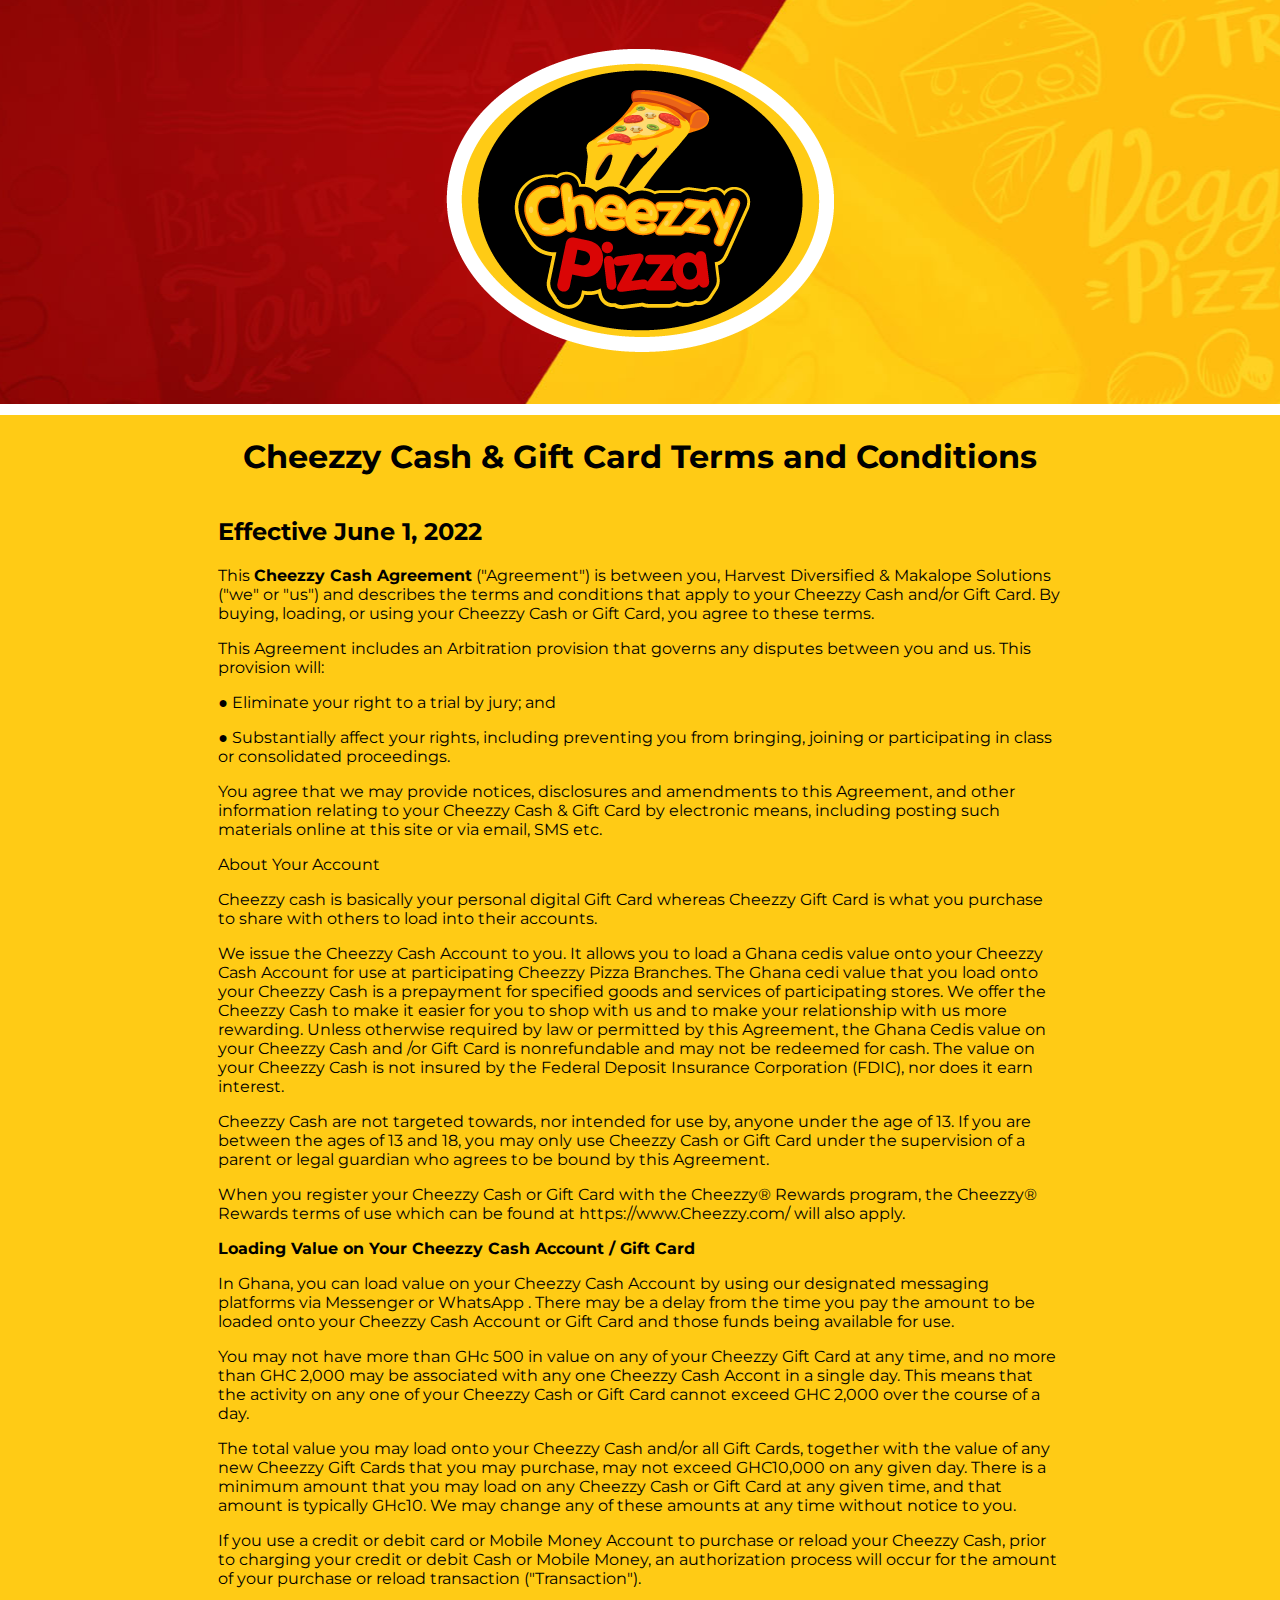
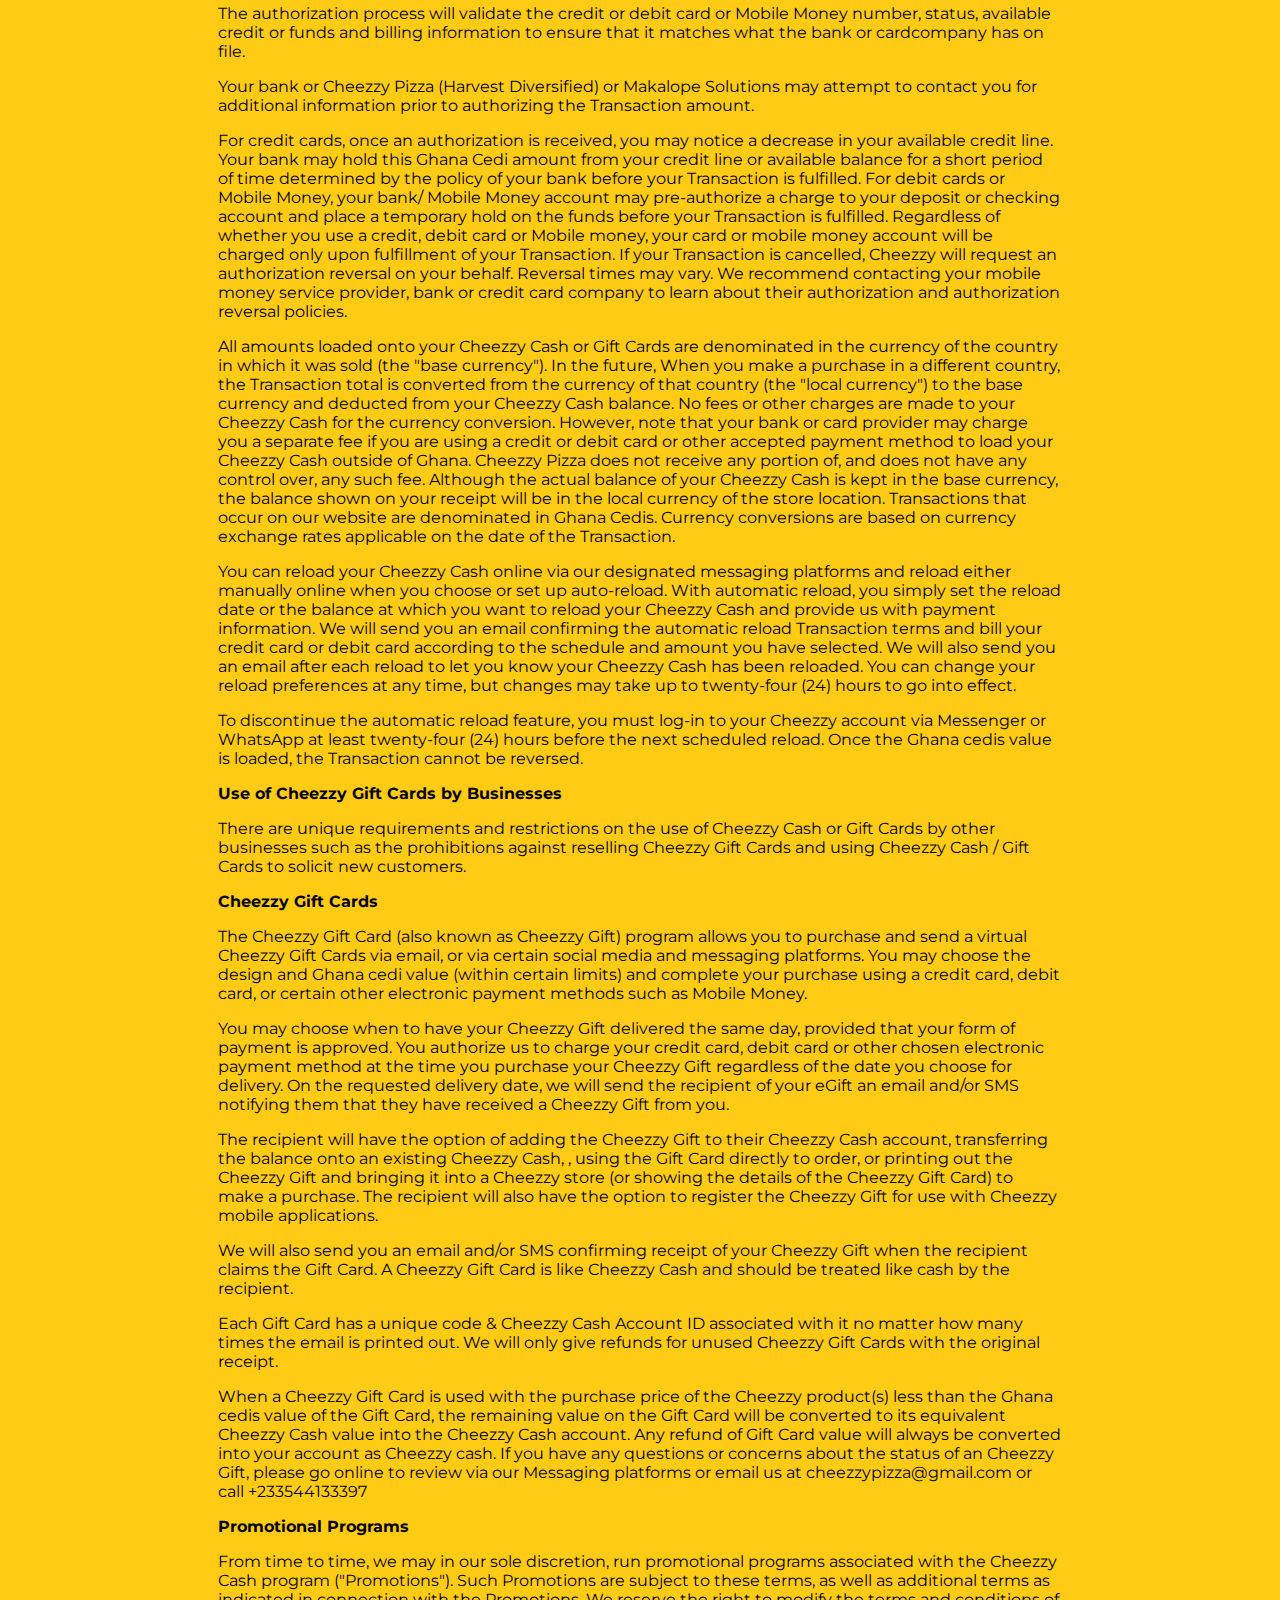
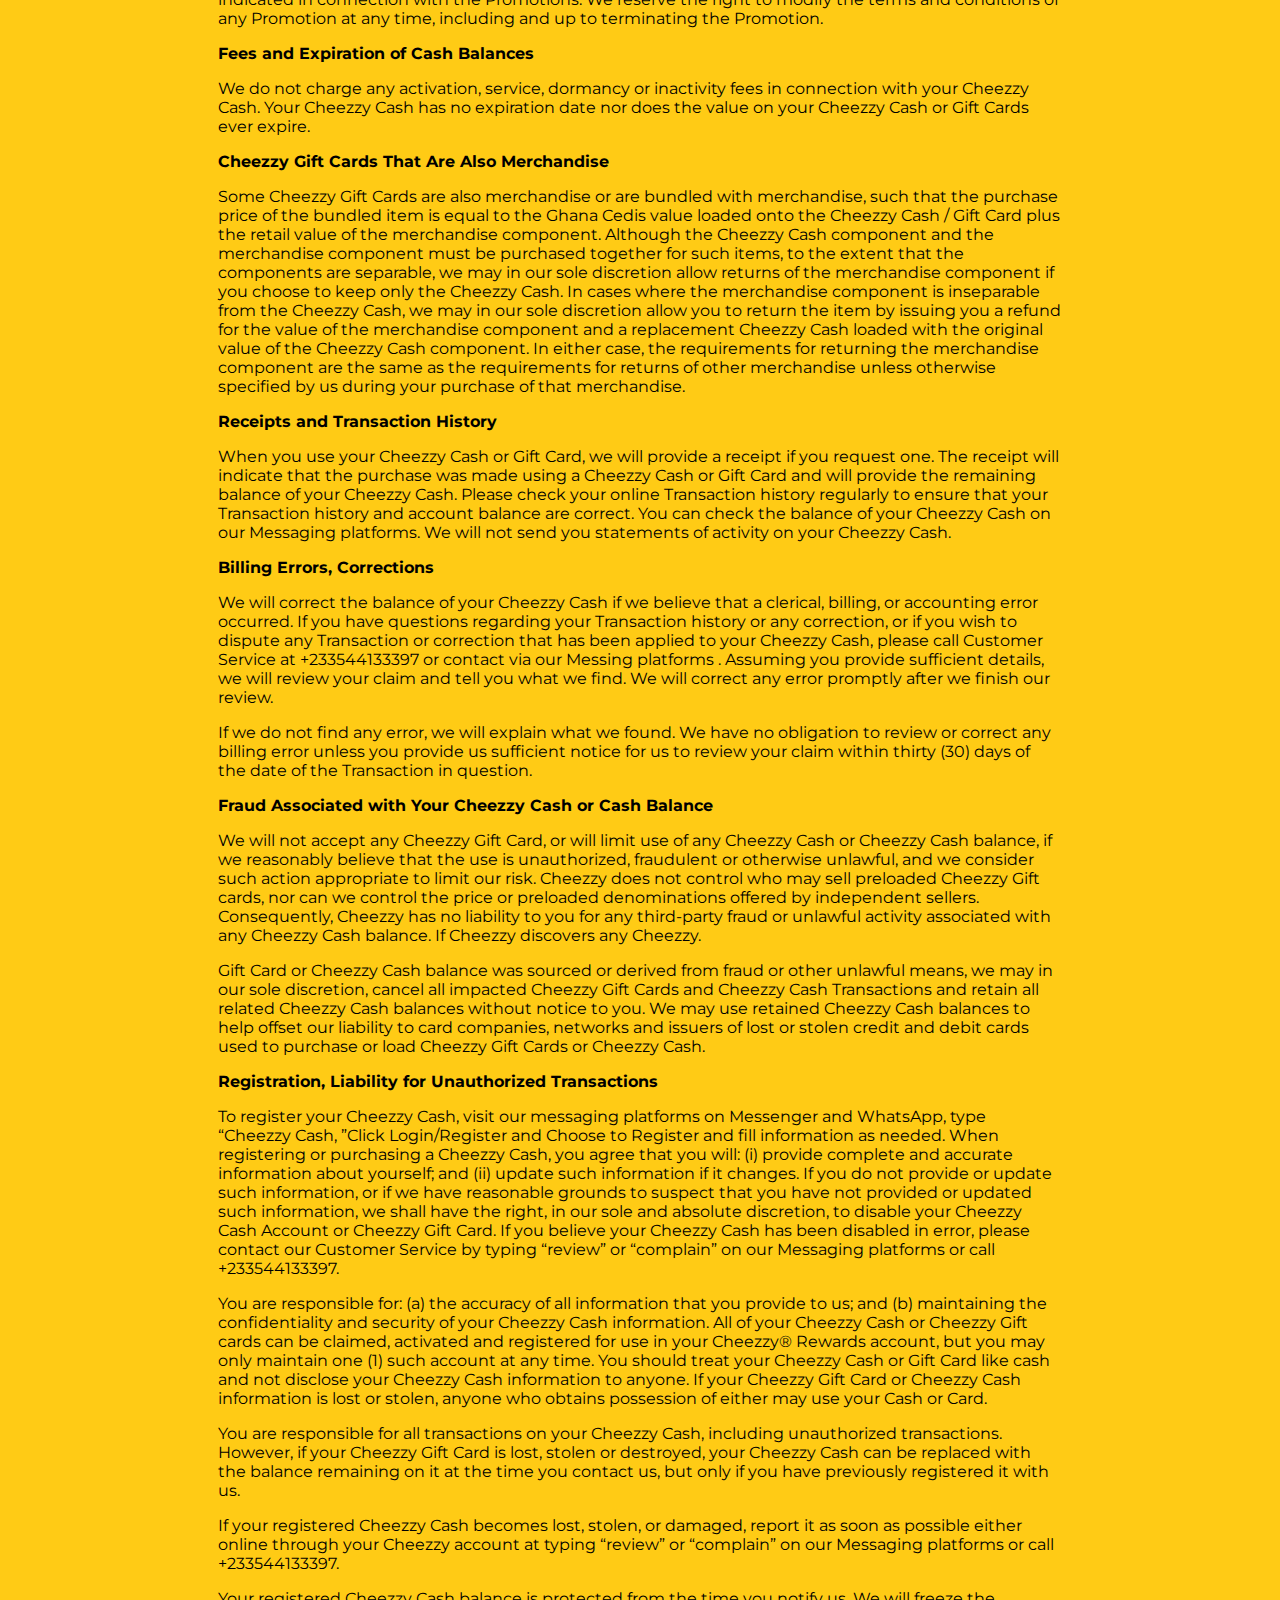
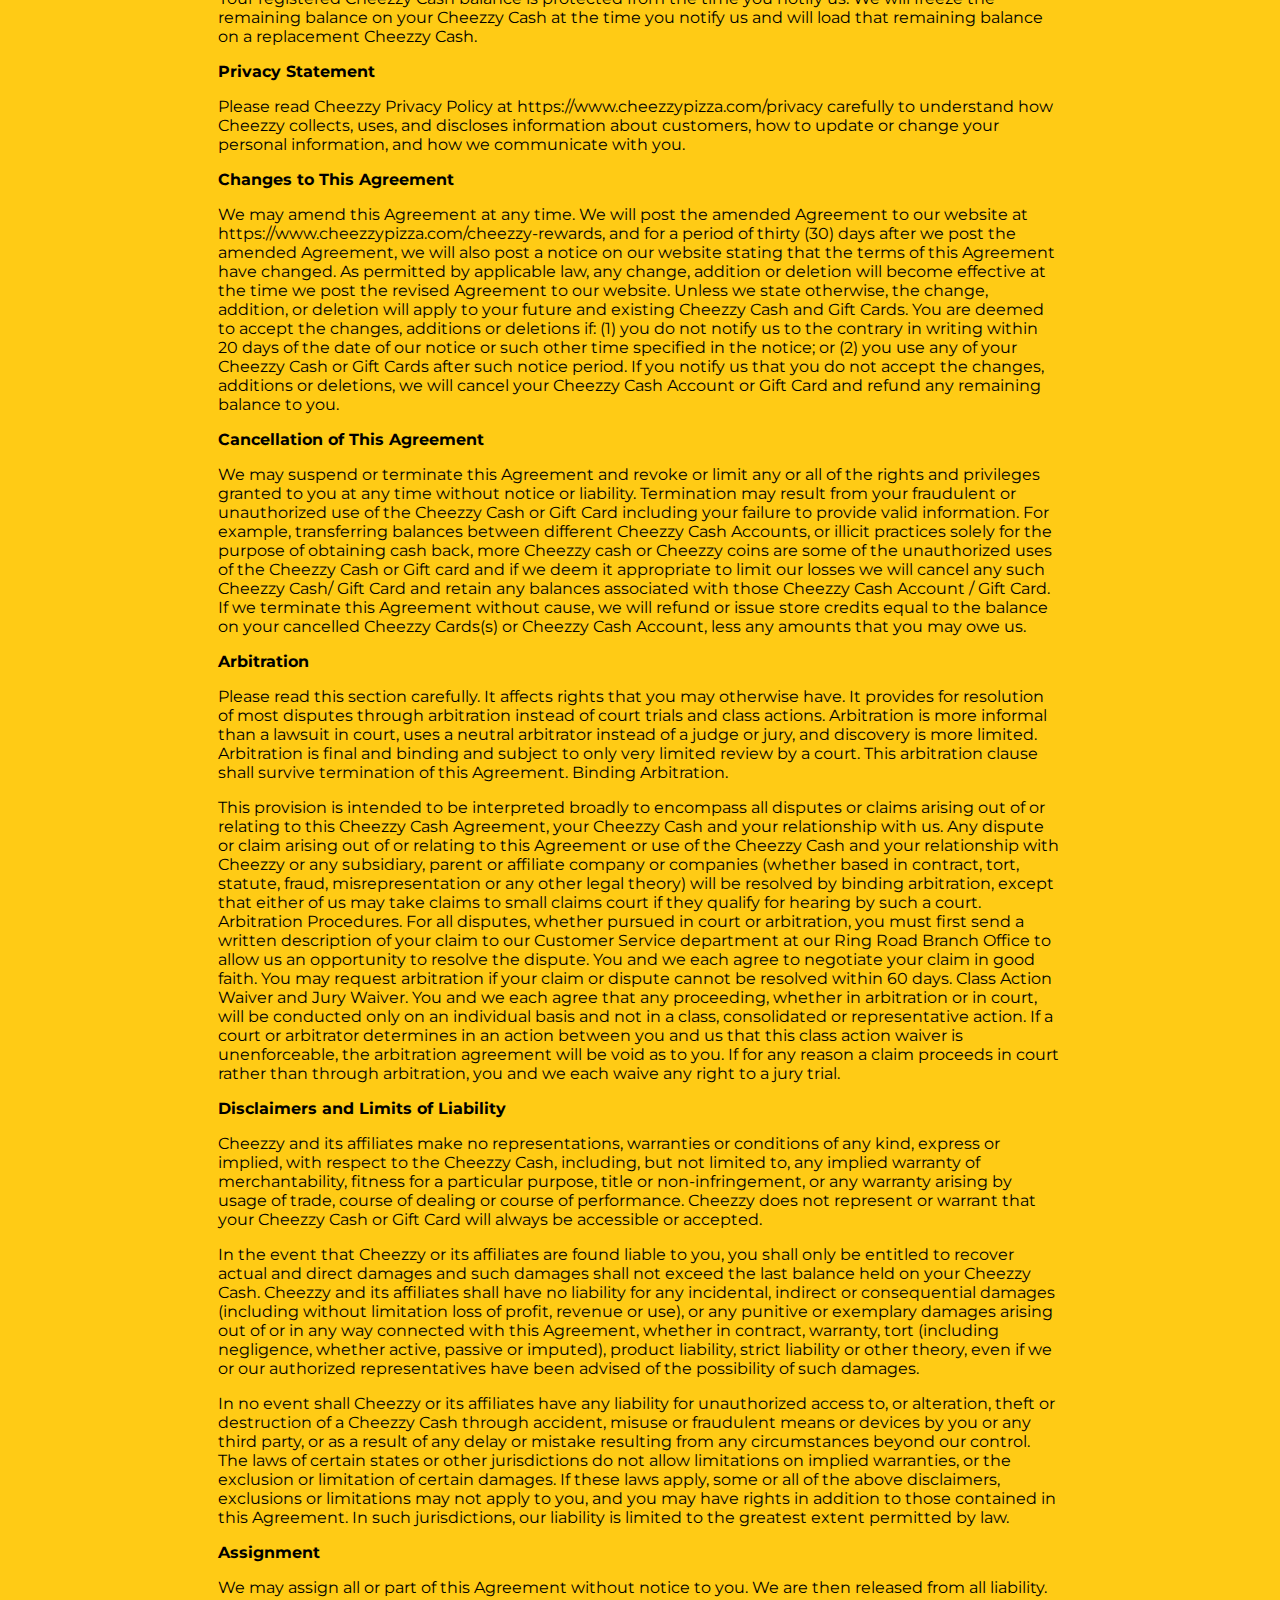
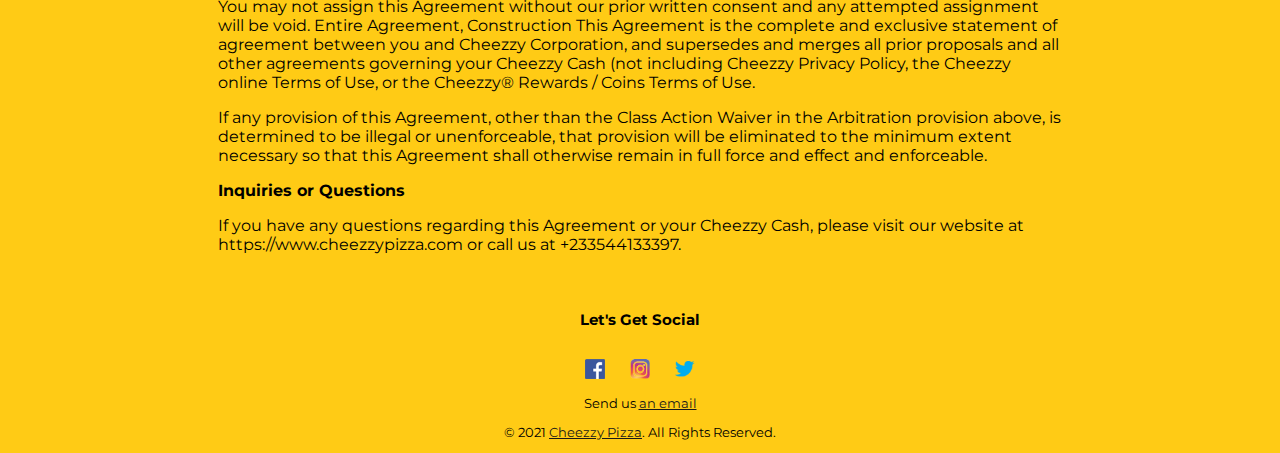
<file: terms-cheezzy-cash.html>
<!DOCTYPE html>
<html lang="en-US">

<head>
    <title>Cheezzy Cash & Gift Card Terms and Conditions</title>
    <meta charset="UTF-8">
    <meta name="viewport" content="width=device-width, initial-scale=1.0">
    <meta name="description" content="Cheezzy Cash is your personal Digital Gift Card. The
    Gift Card value can be used instead of cash or Mobile Money">
    <link href="css/custom.css" type="text/css" rel="stylesheet">
    <link rel="preconnect" href="https://fonts.gstatic.com">
    <link href="https://fonts.googleapis.com/css2?family=Montserrat&display=swap" rel="stylesheet">
    <meta name="theme-color" content="#ffcc16">
    <meta property="og:title" content="About Cheezzy Cash">
    <meta property="og:url" content="https://cheezzypizza.com/terms-cheezzy-cash">
    <meta property="og:type" content="website">
    <meta property="og:description" content="Cheezzy Cash is your personal Digital Gift Card. The
    Gift Card value can be used instead of cash or Mobile Money">
    <meta property="og:image" content="https://cheezzypizza.com/images/cheezzypizza-about-2.jpg">
    <link rel="icon" type="image/png" sizes="16x16" href="images/favicon-16x16.png">
    <link rel="apple-touch-icon" href="images/favicon-120.png" sizes="120x120">
</head>

<body>

    <header class="logo-head">
        <a href="index">
            <img src="images/cheezzypizza-logo-2.png" alt="Cheezzy Pizza Logo" class="logo">
        </a>
    </header>
    <hr>
    <h1 style="text-align: center">Cheezzy Cash & Gift Card Terms and Conditions</h1>
    
    <section class="faqs">
        <div class="faq-qs">
            <h2>Effective June 1, 2022</h2>
            <p>This <strong>Cheezzy Cash Agreement</strong> (&quot;Agreement&quot;) is between you, Harvest Diversified &amp; Makalope Solutions (&quot;we&quot; or &quot;us&quot;) and describes the terms and conditions that apply to your Cheezzy Cash and/or Gift Card. By buying, loading, or using your Cheezzy Cash or Gift Card, you agree to these terms.</p>

<p>This Agreement includes an Arbitration provision that governs any disputes between you and us. This provision will:</p>

<p>● Eliminate your right to a trial by jury; and</p>

<p>● Substantially affect your rights, including preventing you from bringing, joining or participating in class or consolidated proceedings.</p>

<p>You agree that we may provide notices, disclosures and amendments to this Agreement, and other information relating to your Cheezzy Cash &amp; Gift Card by electronic means, including posting such materials online at this site or via email, SMS etc.</p>

<p>About Your Account</p>

<p>Cheezzy cash is basically your personal digital Gift Card whereas Cheezzy Gift Card is what you purchase to share with others to load into their accounts.</p>

<p>We issue the Cheezzy Cash Account to you. It allows you to load a Ghana cedis value onto your Cheezzy Cash Account for use at participating Cheezzy Pizza Branches. The Ghana cedi value that you load onto your Cheezzy Cash is a prepayment for specified goods and services of participating stores. We offer the Cheezzy Cash to make it easier for you to shop with us and to make your relationship with us more rewarding. Unless otherwise required by law or permitted by this Agreement, the Ghana Cedis value on your Cheezzy Cash and /or Gift Card is nonrefundable and may not be redeemed for cash. The value on your Cheezzy Cash is not insured by the Federal Deposit Insurance Corporation (FDIC), nor does it earn interest.</p>

<p>Cheezzy Cash are not targeted towards, nor intended for use by, anyone under the age of 13. If you are between the ages of 13 and 18, you may only use Cheezzy Cash or Gift Card under the supervision of a parent or legal guardian who agrees to be bound by this Agreement.</p>

<p>When you register your Cheezzy Cash or Gift Card with the Cheezzy&reg; Rewards program, the Cheezzy&reg; Rewards terms of use which can be found at https://www.Cheezzy.com/ will also apply.</p>

<p><strong>Loading Value on Your Cheezzy Cash Account / Gift Card</strong></p>

<p>In Ghana, you can load value on your Cheezzy Cash Account by using our designated messaging platforms via Messenger or WhatsApp . There may be a delay from the time you pay the amount to be loaded onto your Cheezzy Cash Account or Gift Card and those funds being available for use.</p>

<p>You may not have more than GHc 500 in value on any of your Cheezzy Gift Card at any time, and no more than GHC 2,000 may be associated with any one Cheezzy Cash Accont in a single day. This means that the activity on any one of your Cheezzy Cash or Gift Card cannot exceed GHC 2,000 over the course of a day.</p>

<p>The total value you may load onto your Cheezzy Cash and/or all Gift Cards, together with the value of any new Cheezzy Gift Cards that you may purchase, may not exceed GHC10,000 on any given day. There is a minimum amount that you may load on any Cheezzy Cash or Gift Card at any given time, and that amount is typically GHc10. We may change any of these amounts at any time without notice to you.</p>

<p>If you use a credit or debit card or Mobile Money Account to purchase or reload your Cheezzy Cash, prior to charging your credit or debit Cash or Mobile Money, an authorization process will occur for the amount of your purchase or reload transaction (&quot;Transaction&quot;).</p>

<p>The authorization process will validate the credit or debit card or Mobile Money number, status, available credit or funds and billing information to ensure that it matches what the bank or cardcompany has on file.</p>

<p>Your bank or Cheezzy Pizza (Harvest Diversified) or Makalope Solutions may attempt to contact you for additional information prior to authorizing the Transaction amount.</p>

<p>For credit cards, once an authorization is received, you may notice a decrease in your available credit line. Your bank may hold this Ghana Cedi amount from your credit line or available balance for a short period of time determined by the policy of your bank before your Transaction is fulfilled. For debit cards or Mobile Money, your bank/ Mobile Money account may pre-authorize a charge to your deposit or checking account and place a temporary hold on the funds before your Transaction is fulfilled. Regardless of whether you use a credit, debit card or Mobile money, your card or mobile money account will be charged only upon fulfillment of your Transaction. If your Transaction is cancelled, Cheezzy will request an authorization reversal on your behalf. Reversal times may vary. We recommend contacting your mobile money service provider, bank or credit card company to learn about their authorization and authorization reversal policies.</p>

<p>All amounts loaded onto your Cheezzy Cash or Gift Cards are denominated in the currency of the country in which it was sold (the &quot;base currency&quot;). In the future, When you make a purchase in a different country, the Transaction total is converted from the currency of that country (the &quot;local currency&quot;) to the base currency and deducted from your Cheezzy Cash balance. No fees or other charges are made to your Cheezzy Cash for the currency conversion. However, note that your bank or card provider may charge you a separate fee if you are using a credit or debit card or other accepted payment method to load your Cheezzy Cash outside of Ghana. Cheezzy Pizza does not receive any portion of, and does not have any control over, any such fee. Although the actual balance of your Cheezzy Cash is kept in the base currency, the balance shown on your receipt will be in the local currency of the store location. Transactions that occur on our website are denominated in Ghana Cedis. Currency conversions are based on currency exchange rates applicable on the date of the Transaction.</p>

<p>You can reload your Cheezzy Cash online via our designated messaging platforms and reload either manually online when you choose or set up auto-reload. With automatic reload, you simply set the reload date or the balance at which you want to reload your Cheezzy Cash and provide us with payment information. We will send you an email confirming the automatic reload Transaction terms and bill your credit card or debit card according to the schedule and amount you have selected. We will also send you an email after each reload to let you know your Cheezzy Cash has been reloaded. You can change your reload preferences at any time, but changes may take up to twenty-four (24) hours to go into effect.</p>

<p>To discontinue the automatic reload feature, you must log-in to your Cheezzy account via Messenger or WhatsApp at least twenty-four (24) hours before the next scheduled reload. Once the Ghana cedis value is loaded, the Transaction cannot be reversed.</p>

<p><strong>Use of Cheezzy Gift Cards by Businesses</strong></p>

<p>There are unique requirements and restrictions on the use of Cheezzy Cash or Gift Cards by other businesses such as the prohibitions against reselling Cheezzy Gift Cards and using Cheezzy Cash / Gift Cards to solicit new customers.</p>

<p><strong>Cheezzy Gift Cards</strong></p>

<p>The Cheezzy Gift Card (also known as Cheezzy Gift) program allows you to purchase and send a virtual Cheezzy Gift Cards via email, or via certain social media and messaging platforms. You may choose the design and Ghana cedi value (within certain limits) and complete your purchase using a credit card, debit card, or certain other electronic payment methods such as Mobile Money.</p>

<p>You may choose when to have your Cheezzy Gift delivered the same day, provided that your form of payment is approved. You authorize us to charge your credit card, debit card or other chosen electronic payment method at the time you purchase your Cheezzy Gift regardless of the date you choose for delivery. On the requested delivery date, we will send the recipient of your eGift an email and/or SMS notifying them that they have received a Cheezzy Gift from you.</p>

<p>The recipient will have the option of adding the Cheezzy Gift to their Cheezzy Cash account, transferring the balance onto an existing Cheezzy Cash, , using the Gift Card directly to order, or printing out the Cheezzy Gift and bringing it into a Cheezzy store (or showing the details of the Cheezzy Gift Card) to make a purchase. The recipient will also have the option to register the Cheezzy Gift for use with Cheezzy mobile applications.</p>

<p>We will also send you an email and/or SMS confirming receipt of your Cheezzy Gift when the recipient claims the Gift Card. A Cheezzy Gift Card is like Cheezzy Cash and should be treated like cash by the recipient.</p>

<p>Each Gift Card has a unique code &amp; Cheezzy Cash Account ID associated with it no matter how many times the email is printed out. We will only give refunds for unused Cheezzy Gift Cards with the original receipt.</p>

<p>When a Cheezzy Gift Card is used with the purchase price of the Cheezzy product(s) less than the Ghana cedis value of the Gift Card, the remaining value on the Gift Card will be converted to its equivalent Cheezzy Cash value into the Cheezzy Cash account. Any refund of Gift Card value will always be converted into your account as Cheezzy cash. If you have any questions or concerns about the status of an Cheezzy Gift, please go online to review via our Messaging platforms or email us at cheezzypizza@gmail.com or call +233544133397</p>

<p></p>

<p><strong>Promotional Programs</strong></p>

<p>From time to time, we may in our sole discretion, run promotional programs associated with the Cheezzy Cash program (&quot;Promotions&quot;). Such Promotions are subject to these terms, as well as additional terms as indicated in connection with the Promotions. We reserve the right to modify the terms and conditions of any Promotion at any time, including and up to terminating the Promotion.</p>

<p><strong>Fees and Expiration of Cash Balances</strong></p>

<p>We do not charge any activation, service, dormancy or inactivity fees in connection with your Cheezzy Cash. Your Cheezzy Cash has no expiration date nor does the value on your Cheezzy Cash or Gift Cards ever expire.</p>

<p><strong>Cheezzy Gift Cards That Are Also Merchandise</strong></p>

<p>Some Cheezzy Gift Cards are also merchandise or are bundled with merchandise, such that the purchase price of the bundled item is equal to the Ghana Cedis value loaded onto the Cheezzy Cash / Gift Card plus the retail value of the merchandise component. Although the Cheezzy Cash component and the merchandise component must be purchased together for such items, to the extent that the components are separable, we may in our sole discretion allow returns of the merchandise component if you choose to keep only the Cheezzy Cash. In cases where the merchandise component is&nbsp;inseparable from the Cheezzy Cash, we may in our sole discretion allow you to return the item by issuing you a refund for the value of the merchandise component and a replacement Cheezzy Cash loaded with the original value of the Cheezzy Cash component. In either case, the requirements for returning the merchandise component are the same as the requirements for returns of other merchandise unless otherwise specified by us during your purchase of that merchandise.</p>

<p><strong>Receipts and Transaction History</strong></p>

<p>When you use your Cheezzy Cash or Gift Card, we will provide a receipt if you request one. The receipt will indicate that the purchase was made using a Cheezzy Cash or Gift Card and will provide the remaining balance of your Cheezzy Cash. Please check your online Transaction history regularly to ensure that your Transaction history and account balance are correct. You can check the balance of your Cheezzy Cash on our Messaging platforms. We will not send you statements of activity on your Cheezzy Cash.</p>

<p><strong>Billing Errors, Corrections</strong></p>

<p>We will correct the balance of your Cheezzy Cash if we believe that a clerical, billing, or accounting error occurred. If you have questions regarding your Transaction history or any correction, or if you wish to dispute any Transaction or correction that has been applied to your Cheezzy Cash, please call Customer Service at +233544133397 or contact via our Messing platforms . Assuming you provide sufficient details, we will review your claim and tell you what we find. We will correct any error promptly after we finish our review.</p>

<p>If we do not find any error, we will explain what we found. We have no obligation to review or correct any billing error unless you provide us sufficient notice for us to review your claim within thirty (30) days of the date of the Transaction in question.</p>


<p><strong>Fraud Associated with Your Cheezzy Cash or Cash Balance</strong></p>

<p>We will not accept any Cheezzy Gift Card, or will limit use of any Cheezzy Cash or Cheezzy Cash balance, if we reasonably believe that the use is unauthorized, fraudulent or otherwise unlawful, and we consider such action appropriate to limit our risk. Cheezzy does not control who may sell preloaded Cheezzy Gift cards, nor can we control the price or preloaded denominations offered by independent sellers. Consequently, Cheezzy has no liability to you for any third-party fraud or unlawful activity associated with any Cheezzy Cash balance. If Cheezzy discovers any Cheezzy.</p>

<p>Gift Card or Cheezzy Cash balance was sourced or derived from fraud or other unlawful means, we may in our sole discretion, cancel all impacted Cheezzy Gift Cards and Cheezzy Cash Transactions and retain all related Cheezzy Cash balances without notice to you. We may use retained Cheezzy Cash balances to help offset our liability to card companies, networks and issuers of lost or stolen credit and debit cards used to purchase or load Cheezzy Gift Cards or Cheezzy Cash.</p>


<p><strong>Registration, Liability for Unauthorized Transactions</strong></p>

<p>To register your Cheezzy Cash, visit our messaging platforms on Messenger and WhatsApp, type &ldquo;Cheezzy Cash, &rdquo;Click Login/Register and Choose to Register and fill information as needed. When registering or purchasing a Cheezzy Cash, you agree that you will: (i) provide complete and accurate information about yourself; and (ii) update such information if it changes. If you do not provide or update such information, or if we have reasonable grounds to suspect that you have not provided or updated such information, we shall have the right, in our sole and absolute discretion, to disable your Cheezzy Cash Account or Cheezzy Gift Card. If you believe your Cheezzy Cash has been disabled in error, please contact our Customer Service by typing &ldquo;review&rdquo; or &ldquo;complain&rdquo; on our Messaging platforms or call +233544133397.</p>

<p>You are responsible for: (a) the accuracy of all information that you provide to us; and (b) maintaining the confidentiality and security of your Cheezzy Cash information. All of your Cheezzy Cash or Cheezzy Gift cards can be claimed, activated and registered for use in your Cheezzy&reg; Rewards account, but you may only maintain one (1) such account at any time. You should treat your Cheezzy Cash or Gift Card like cash and not disclose your Cheezzy Cash information to anyone. If your Cheezzy Gift Card or Cheezzy Cash information is lost or stolen, anyone who obtains possession of either may use your Cash or Card.</p>

<p>You are responsible for all transactions on your Cheezzy Cash, including unauthorized transactions. However, if your Cheezzy Gift Card is lost, stolen or destroyed, your Cheezzy Cash can be replaced with the balance remaining on it at the time you contact us, but only if you have previously registered it with us.</p>

<p>If your registered Cheezzy Cash becomes lost, stolen, or damaged, report it as soon as possible either online through your Cheezzy account at typing &ldquo;review&rdquo; or &ldquo;complain&rdquo; on our Messaging platforms or call +233544133397.</p>

<p>Your registered Cheezzy Cash balance is protected from the time you notify us. We will freeze the remaining balance on your Cheezzy Cash at the time you notify us and will load that remaining balance on a replacement Cheezzy Cash.</p>

<p></p>

<p><strong>Privacy Statement</strong></p>

<p>Please read Cheezzy Privacy Policy at https://www.cheezzypizza.com/privacy carefully to understand how Cheezzy collects, uses, and discloses information about customers, how to update or change your personal information, and how we communicate with you.</p>

<p><strong>Changes to This Agreement</strong></p>

<p>We may amend this Agreement at any time. We will post the amended Agreement to our website at https://www.cheezzypizza.com/cheezzy-rewards, and for a period of thirty (30) days after we post the amended Agreement, we will also post a notice on our website stating that the terms of this Agreement have changed. As permitted by applicable law, any change, addition or deletion will become effective at the time we post the revised Agreement to our website. Unless we state otherwise, the change, addition, or deletion will apply to your future and existing Cheezzy Cash and Gift Cards. You are deemed to accept the changes, additions or deletions if: (1) you do not notify us to the contrary in writing within 20 days of the date of our notice or such other time specified in the notice; or (2) you use any of your Cheezzy Cash or Gift Cards after such notice period. If you notify us that you do not accept the changes, additions or deletions, we will cancel your Cheezzy Cash Account or Gift Card and refund any remaining balance to you.</p>


<p><strong>Cancellation of This Agreement</strong></p>

<p>We may suspend or terminate this Agreement and revoke or limit any or all of the rights and privileges granted to you at any time without notice or liability. Termination may result from your fraudulent or unauthorized use of the Cheezzy Cash or Gift Card including your failure to provide valid information. For example, transferring balances between different Cheezzy Cash Accounts, or illicit practices solely for the purpose of obtaining cash back, more Cheezzy cash or Cheezzy coins are some of the unauthorized uses of the Cheezzy Cash or Gift card and if we deem it appropriate to limit our losses we will cancel any such Cheezzy Cash/ Gift Card and retain any balances associated with those Cheezzy Cash Account / Gift Card. If we terminate this Agreement without cause, we will refund or issue store credits equal to the balance on your cancelled Cheezzy Cards(s) or Cheezzy Cash Account, less any amounts that you may owe us.</p>


<p><strong>Arbitration</strong></p>

<p>Please read this section carefully. It affects rights that you may otherwise have. It provides for resolution of most disputes through arbitration instead of court trials and class actions. Arbitration is more informal than a lawsuit in court, uses a neutral arbitrator instead of a judge or jury, and discovery is more limited. Arbitration is final and binding and subject to only very limited review by a court. This arbitration clause shall survive termination of this Agreement. Binding Arbitration.</p>

<p>This provision is intended to be interpreted broadly to encompass all disputes or claims arising out of or relating to this Cheezzy Cash Agreement, your Cheezzy Cash and your relationship with us. Any dispute or claim arising out of or relating to this Agreement or use of the Cheezzy Cash and your relationship with Cheezzy or any subsidiary, parent or affiliate company or companies (whether based in contract, tort, statute, fraud, misrepresentation or any other legal theory) will be resolved by binding arbitration, except that either of us may take claims to small claims court if they qualify for hearing by such a court. Arbitration Procedures. For all disputes, whether pursued in court or arbitration, you must first send a written description of your claim to our Customer Service department at our Ring Road Branch Office to allow us an opportunity to resolve the dispute. You and we each agree to negotiate your claim in good faith. You may request arbitration if your claim or dispute cannot be resolved within 60 days. Class Action Waiver and Jury Waiver. You and we each agree that any proceeding, whether in arbitration or in court, will be conducted only on an individual basis and not in a class, consolidated or representative action. If a court or arbitrator determines in an action between you and us that this class action waiver is unenforceable, the arbitration agreement will be void as to you. If for any reason a claim proceeds in court rather than through arbitration, you and we each waive any right to a jury trial.</p>

<p><strong>Disclaimers and Limits of Liability</strong></p>

<p>Cheezzy and its affiliates make no representations, warranties or conditions of any kind, express or implied, with respect to the Cheezzy Cash, including, but not limited to, any implied warranty of merchantability, fitness for a particular purpose, title or non-infringement, or any warranty arising by usage of trade, course of dealing or course of performance. Cheezzy does not represent or warrant that your Cheezzy Cash or Gift Card will always be accessible or accepted.</p>

<p>In the event that Cheezzy or its affiliates are found liable to you, you shall only be entitled to recover actual and direct damages and such damages shall not exceed the last balance held on your Cheezzy Cash. Cheezzy and its affiliates shall have no liability for any incidental, indirect or consequential damages (including without limitation loss of profit, revenue or use), or any punitive or exemplary damages arising out of or in any way connected with this Agreement, whether in contract, warranty, tort (including negligence, whether active, passive or imputed), product liability, strict liability or other theory, even if we or our authorized representatives have been advised of the possibility of such damages.</p>

<p>In no event shall Cheezzy or its affiliates have any liability for unauthorized access to, or alteration, theft or destruction of a Cheezzy Cash through accident, misuse or fraudulent means or devices by you or any third party, or as a result of any delay or mistake resulting from any circumstances beyond our control. The laws of certain states or other jurisdictions do not allow limitations on implied warranties, or the exclusion or limitation of certain damages. If these laws apply, some or all of the above disclaimers, exclusions or limitations may not apply to you, and you may have rights in addition to those contained in this Agreement. In such jurisdictions, our liability is limited to the greatest extent permitted by law.</p>

<p><strong>Assignment</strong></p>

<p>We may assign all or part of this Agreement without notice to you. We are then released from all liability. You may not assign this Agreement without our prior written consent and any attempted assignment will be void. Entire Agreement, Construction This Agreement is the complete and exclusive statement of agreement between you and Cheezzy Corporation, and supersedes and merges all prior proposals and all other agreements governing your Cheezzy Cash (not including Cheezzy Privacy Policy, the Cheezzy online Terms of Use, or the Cheezzy&reg; Rewards / Coins Terms of Use.</p>

<p>If any provision of this Agreement, other than the Class Action Waiver in the Arbitration provision above, is determined to be illegal or unenforceable, that provision will be eliminated to the minimum extent necessary so that this Agreement shall otherwise remain in full force and effect and enforceable.</p>

<p><strong>Inquiries or Questions</strong></p>

<p>If you have any questions regarding this Agreement or your Cheezzy Cash, please visit our website at https://www.cheezzypizza.com or call us at +233544133397.</p>
           
        </div>
    </section>



    <footer>
        <h3>Let's Get Social</h3>
        <div class="social">
            <a href="https://www.facebook.com/cheezzypizza" target="_blank" rel="noopener"><img
                    src="images/facebook-icon-1.png" width="25" alt="facebook-icon"></a>
            <a href="https://www.instagram.com/cheezzypizza" target="_blank" rel="noopener"><img
                    src="images/instagram-icon-1.png" width="25" alt="instagram-icon"></a>
            <a href="https://www.twitter.com/cheezzypizza" target="_blank" rel="noopener"><img
                    src="images/twitter-icon-1.png" width="25" alt="instagram-icon"></a>
        </div>
        <p> Send us <a href="mailto:cheezzypizzaofficial@gmail.com">an email</a></p>
        <p> &copy; 2021 <a href="#">Cheezzy Pizza</a>. All Rights Reserved.</p>

    </footer> <!-- end of footer -->
    <div class="fb-customerchat" attribution=setup_tool page_id="109368220837922" theme_color="#0A7CFF"
        logged_in_greeting="Hi! Want to order pizza 🍕?" logged_out_greeting="Hi! Want to order pizza 🍕?">
    </div>

</body>

</html>
</file>
<file: css/custom.css>
:root {
    --yellow: #ffcb15;
    --black: #191919;
    --orange: #ff7f00;
    --red: #da0505;
    --white: #ffffff;
    --whitetext: #e6e2ff;
}

html {
    scroll-behavior: smooth;
  }

footer a  {
        color:var(--black);    
}

body {
    margin: 0 auto;
    background: var(--yellow);
    font-family: 'Montserrat', sans-serif;
}

img {
    max-width: 100%;
}

.logo-head {
    display: grid;
    grid-template-columns: 10% auto 10%;
    justify-items: center;
    background: #ffffff url(cheezzypizza-bg-1.jpg) no-repeat center center;
    /* filter:brightness(10%); */
    
}

hr {background: #ffffff;
    height: 0.7em;
    margin: 0px;
    border: none;}

.logo-head a {
    grid-column: 2 / -2;
}

.main-menu {
    padding: 15px 20px;
    background: var(--yellow);
    text-align: center;
}

.menu-links {
    display: grid;
    gap: 25px 15px;
    grid-template-columns: repeat(auto-fit, minmax(200px, 1fr));
    padding: 0;
}

.menu-links li {
    list-style: none;
    background: var(--black);
    border-radius: 5px;
}

.menu-links li:hover {
    background: var(--red);
    transition: .300s;   
}

.menu-links a {
    text-decoration: none;
    padding: 15px;
    display: block;
    color:var(--whitetext);    
}

/* Gallery */

.pic-gallery {
    display: grid;
    grid-template-columns: repeat(auto-fit, minmax(250px, 1fr));
    gap: 15px;
    padding: 0 20px;
}

.pic-gallery h2 {
    grid-column: 1 / -1;
    text-align: center;
}

.pic-gallery img {
   width: 100%;
   border-radius: 8px;
   box-shadow: 0px 2px 4px 1px rgba(0, 0, 0, .15);
}


/* Branches */

.branches {
    display: grid;
    grid-template-columns: repeat(auto-fit, minmax(250px, 1fr));
    gap: 15px 15px;
    padding: 0 35px;
}

.branch {
    background: var(--black);
    padding: 15px 20px;
    border-radius: 6px;
    transition: .300s;
    color: var(--whitetext)
}

.branch:hover {
    background: var(--red);
    transform: scale(1.06);
}

.branches h1 {grid-column: 1 / -1;
              text-align: center;
            }  
              
.branch a {
    color: #e6e2ff;
    text-decoration: none;
} 


/* details */

.faqs {display:grid;
    grid-template-columns: repeat(12, 1fr);
    gap: 30px;
 }


.faq-qs { grid-column: 3 / -3;}

summary {
    outline: none;
    font-size: 18px;
    padding: 13px;
    display: list-item;
}

details {
    border: 1px solid;
    cursor: pointer;
    border-radius: 4px;
    margin-top: 10px;
}

details p {
    padding: 2px 5px;
    font-size: 1.1em;
    line-height: 1.4;
}


details[open] {
    padding: 0;
}

details[open] summary {
    border-bottom: 1px solid #191919;
    margin-bottom: 0;
}

/* YouTube Embed */
    

.video-em { background: var(--black);
            padding: 60px 90px; }


.videoWrapper {
        position: relative;
        padding-bottom: 56.25%;
        padding-top: 25px;
        height: 0;
}

.videoWrapper iframe {
        position: absolute;
        top: 0;
        left: 0;
        width: 100%;
        height: 100%;
}

/* About */

.about {padding: 40px 20px;
        background: var(--white);}

.about p {font-size: 1.1em}        

.about-div {
   display: grid;
   grid-template-columns: 1fr 1.2fr;
   column-gap: 20px;
}

.core {padding: 40px 20px;}

.core p {font-size: 1.1em}        

.core-val{
display: grid;
grid-template-columns: 1fr 1.2fr;
column-gap: 20px;
}


.careers-menu {
    padding: 15px 20px;
    background: var(--yellow);
    text-align: center;
    width: 60%;
    margin: 0 auto;
}

.menu-links {
    display: grid;
    gap: 25px 15px;
    grid-template-columns: repeat(auto-fit, minmax(200px, 1fr));
    padding: 0;
}

.menu-links li {
    list-style: none;
    background: var(--black);
    border-radius: 5px;
}

.menu-links li:hover {
    background: var(--red);
    transition: .300s;   
}

.menu-links a {
    text-decoration: none;
    padding: 15px;
    display: block;
    color:var(--whitetext);    
}

/* footer */

footer {
    margin-top: 40px;
    text-align: center;
    font-size: 13px;
}

.social {
    display: grid;
    gap: 25px;
    margin-top: 30px;
    grid-template-columns: 20px 20px 20px;
    align-items: center;
    justify-content: center;
}


@media (max-width:600px) {
        .video-em {
            padding: 2.8em 0.5em;
        }

        .columnbg2 {
            padding: 3em 0em;
        }

        .columnbg3 {
            padding: 3em 0em;
        }

        .about-div, .core-val {
            grid-template-columns: 1fr;
         }

         .about p, .core p {font-size: 1em}  


         .core, .about {padding: 13px 20px;}

         .faq-qs { grid-column: 2 / -2;}
}
</file>
